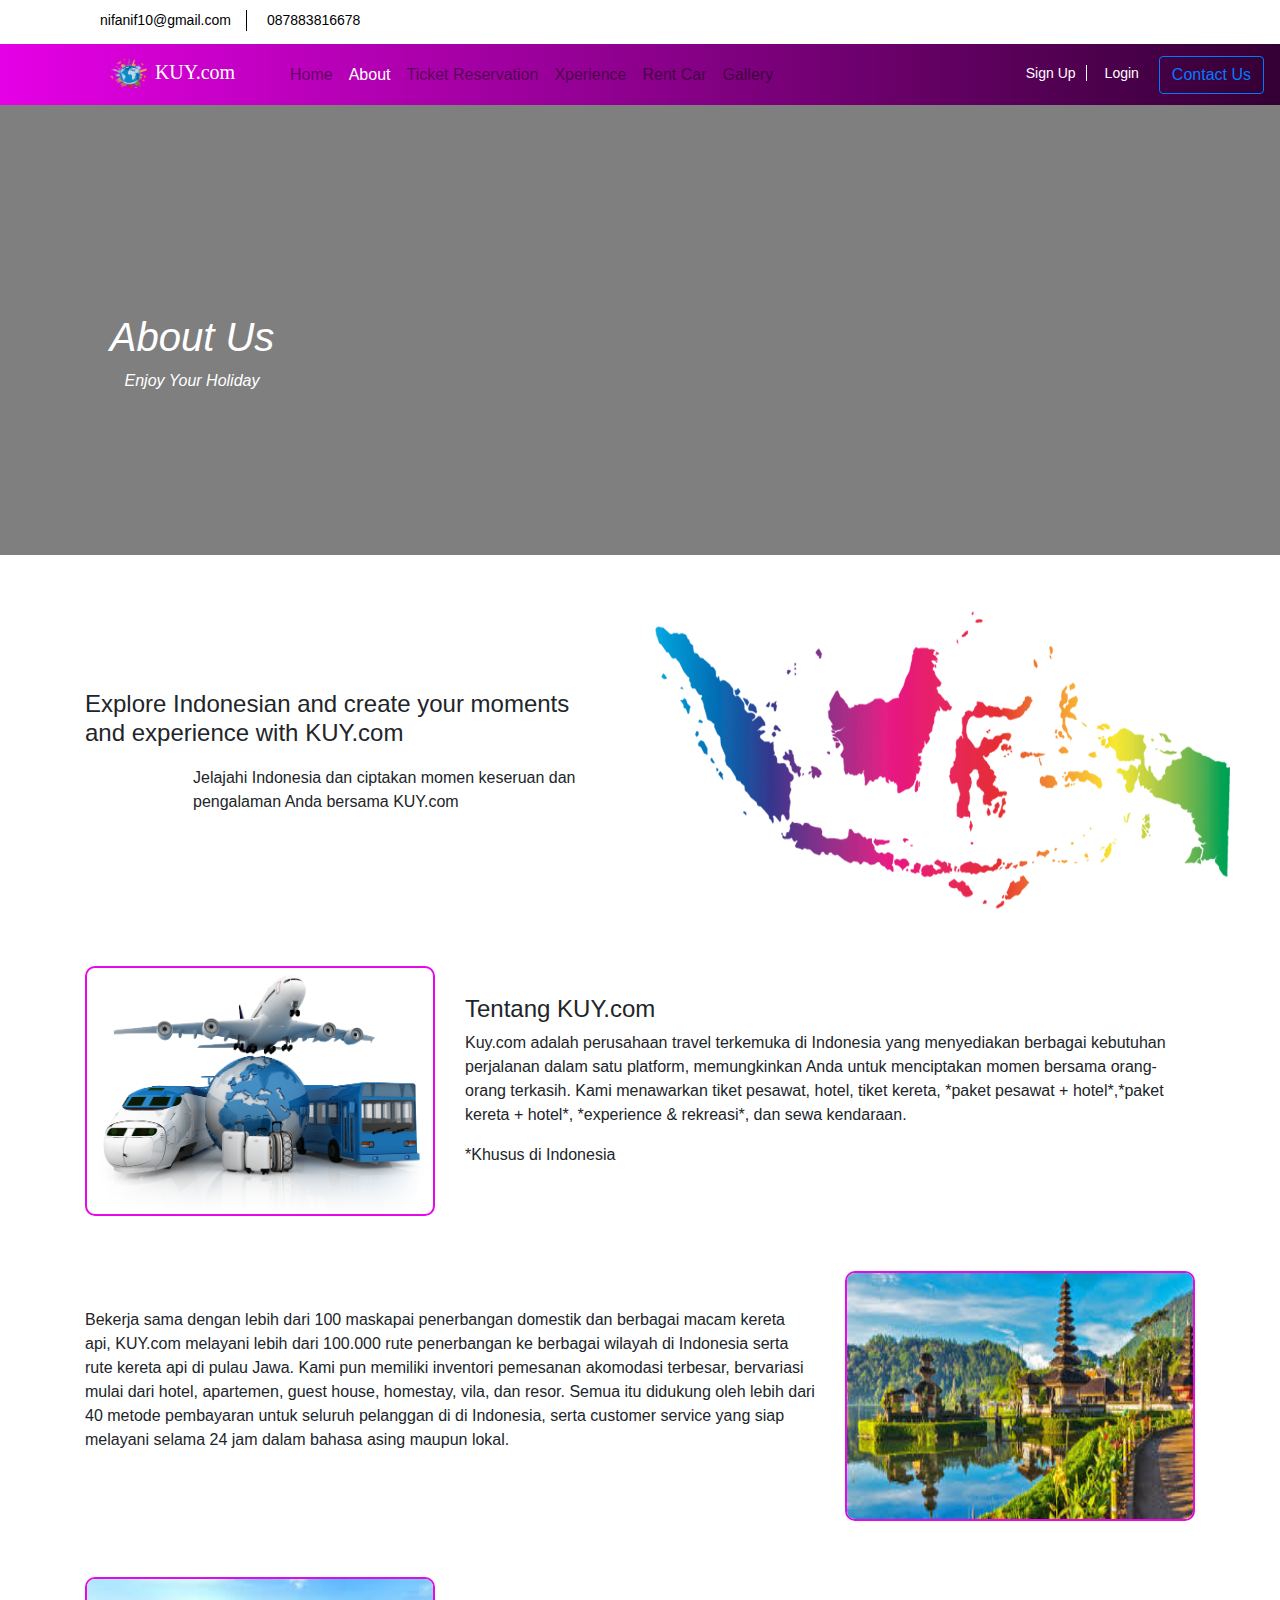
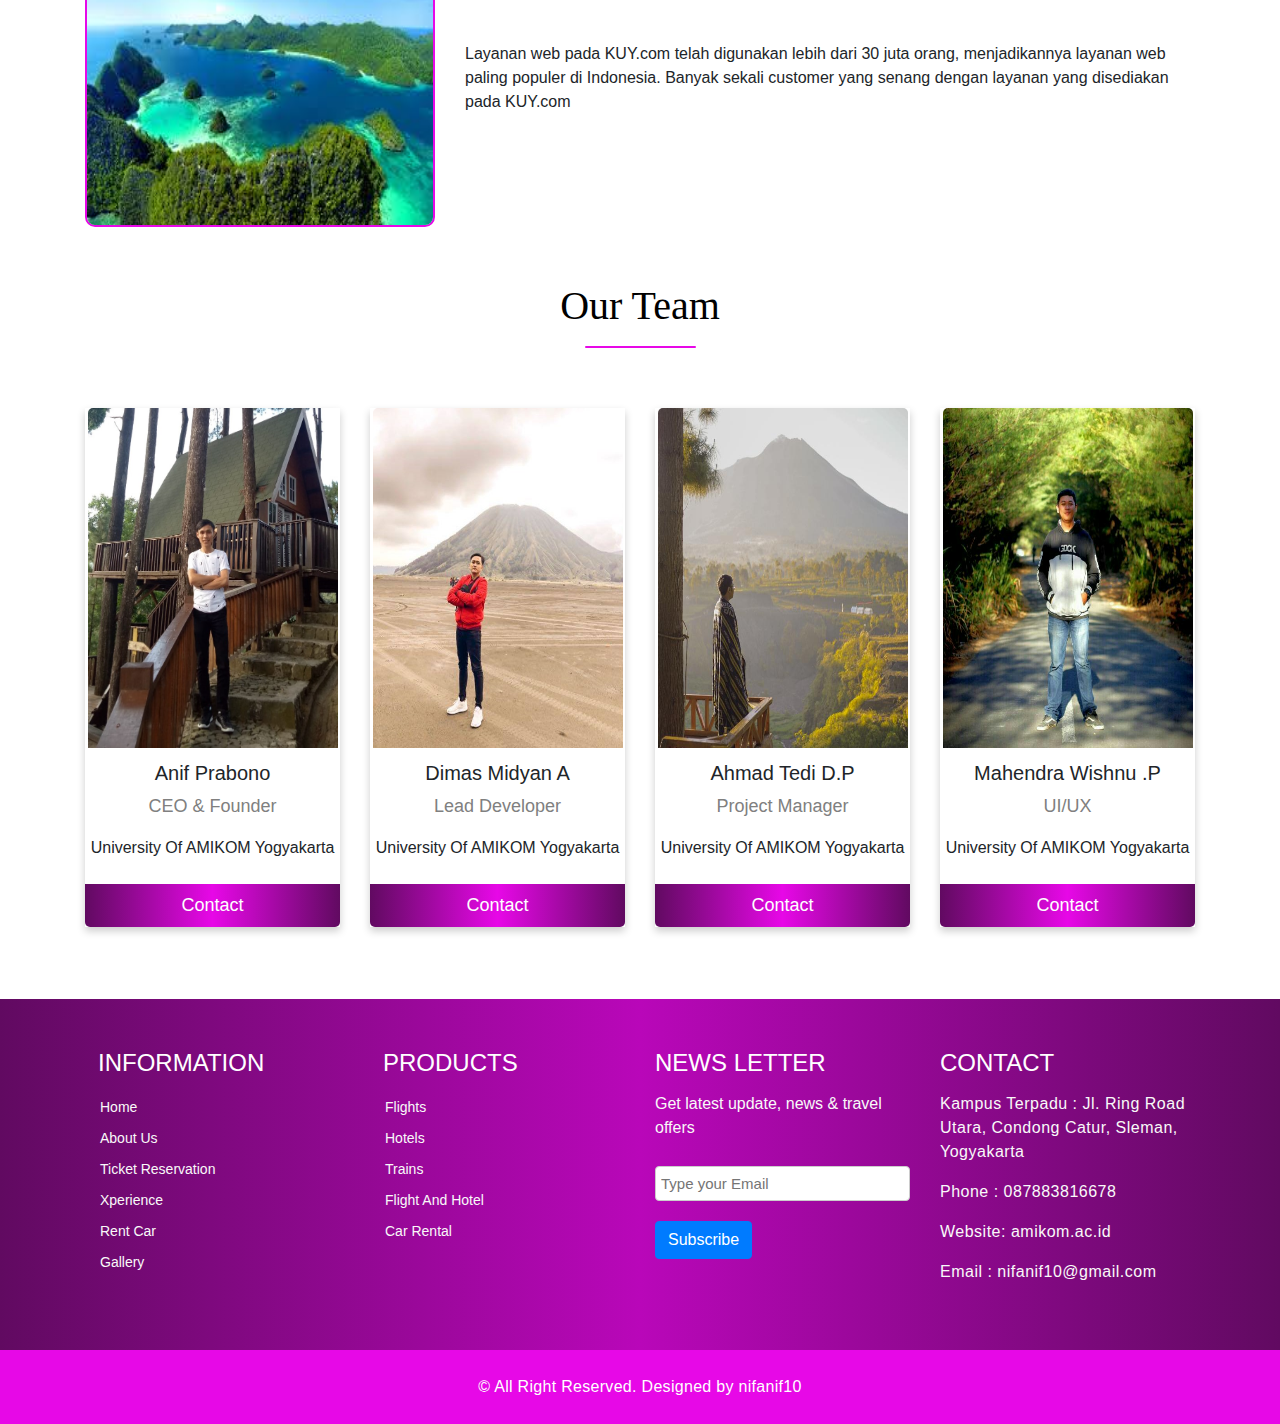
<file: about.html>
<!DOCTYPE html>
<html lang="en">

<head>
    <meta charset="utf-8">
    <meta name="viewport" content="width=device-width, initial-scale=1, shrink-to-fit=no">

    <!-- Bootstrap CSS -->
    <link rel="stylesheet" href="css/bootstrap.css">
    <!-- Animasi slider CSS -->
    <link rel="stylesheet" href="css/animasi.css">
    <!-- My CSS -->
    <link rel="stylesheet" href="css/style.css">
    <!-- Font awesome -->
    <link rel="stylesheet" href="https://use.fontawesome.com/releases/v5.8.2/css/all.css"
        integrity="sha384-oS3vJWv+0UjzBfQzYUhtDYW+Pj2yciDJxpsK1OYPAYjqT085Qq/1cq5FLXAZQ7Ay" crossorigin="anonymous">

    <title>KUY.com</title>

</head>

<body>
    <!-- Start header  -->
    <header id="header">
        <div class="container">
            <div class="row">
                <div class="col-lg-12 col-md-12">
                    <div class="header-area">
                        <div class="row">
                            <div class="col-lg-6 col-md-6 col-sm-6 col-xs-6">
                                <div class="header-top-left">
                                    <div class="top-email">
                                        <i class="fa fa-envelope"></i>
                                        <span>nifanif10@gmail.com</span>
                                    </div>
                                    <div class="top-phone">
                                        <i class="fa fa-phone"></i>
                                        <span>087883816678</span>
                                    </div>
                                </div>
                            </div>
                            <div class="col-lg-6 col-md-6 col-sm-6 col-xs-6">
                                <div class="header-top-right">
                                    <nav>
                                        <ul class="top-social-nav">
                                            <li><a href="https://www.facebook.com/anif.cuwakeps" target="_blank"><span
                                                        class="fab fa-facebook"></span></a></li>
                                            <li><a href="https://www.instagram.com/nifanif/" target="_blank"><span
                                                        class="fab fa-instagram"></span></a></li>
                                            <li><a href="https://twitter.com/AmikomJogja?lang=en" target="_blank"><span
                                                        class="fab fa-twitter"></span></a></li>
                                            <li><a href="https://www.youtube.com/channel/UCl-HaWwpTbJyN-5EfFfor8A/featured?view_as=subscriber"
                                                    target="_blank"><span class="fab fa-youtube"></span></a></li>
                                        </ul>
                                    </nav>
                                </div>
                            </div>
                        </div>
                    </div>
                </div>
            </div>
        </div>
    </header>
    <!-- finish header  -->

    <!-- start navbar -->
    <section>
        <nav class="navbar navbar-expand-lg navbar-light "
            style="background-image: linear-gradient(to right, #e600e6 , #330033); " class="nav-menu">
            <a class="navbar-brand" href="index.html" style=" color:white ; font-family:Segoe Script">
                <img src="img/logo.png" style="margin-left: 75%;" width="40" height="35"
                    class="d-inline-block align-top" alt="kuy.com">
                KUY.com
            </a>
            <button class="navbar-toggler" type="button" data-toggle="collapse" data-target="#navbarSupportedContent"
                aria-controls="navbarSupportedContent" aria-expanded="false" aria-label="Toggle navigation">
                <span class="navbar-toggler-icon"></span>
            </button>
            <div class="collapse navbar-collapse" id="navbarSupportedContent" style="margin-left: 10%;">
                <ul class="navbar-nav mr-auto">
                    <li class="nav-item">
                        <a class="nav-link" href="index.html"> <span class="fas fa-home"></span>
                            Home</a>
                    </li>
                    <li class="nav-item">
                        <a class="nav-link" href="about.html" style="color:white"> <span
                                class="far fa-address-card"></span>
                            About</a>
                    </li>
                    <li class="nav-item">
                        <a class="nav-link" href="ticketreservation.html"> <span class="fas fa-clipboard-list"></span>
                            Ticket
                            Reservation</a>
                    </li>
                    <li class="nav-item">
                        <a class="nav-link" href="xperience.html" id="menu"> <span class="fas fa-box"></span>
                            Xperience</a>
                    </li>
                    <li class="nav-item">
                        <a class="nav-link" href="rentcar.html" id="menu"> <span class="fas fa-car"></span> Rent Car</a>
                    </li>
                    <li class="nav-item">
                        <a class="nav-link" href="gallery.html" id="menu"> <span class="fas fa-book"></span> Gallery</a>
                    </li>
                </ul>
                <div class="login" style="margin-right: 0,5%">
                    <ul class="nav navbar-nav navbar-right" id="menu-login">
                        <li style="padding-top:5px;"><a onclick="document.getElementById('id02').style.display='block' "
                                href="#" style="padding: 10px ; font-size: 14px;"><span class="fas fa-user"
                                    class="glyphicon glyphicon-user"></span>
                                Sign Up</a>
                        </li>

                        <!-- start form sign up -->
                        <div id="id02" class="modalsign">
                            <form class="modal-contentsign animatesign" action="/action_page.php">
                                <div class="imgcontainersign">
                                    <span onclick="document.getElementById('id02').style.display='none'"
                                        class="closesign" title="Close Modal">&times;</span>
                                </div>
                                <div class="containersign">
                                    <label for="uname"><b>Username</b></label>
                                    <input type="text" placeholder="Enter Username" name="uname" required>
                                    <label for="uname"><b>Email</b></label>
                                    <input type="text" placeholder="Enter Email" name="uname" required>
                                    <label for="psw"><b>Password</b></label>
                                    <input type="password" placeholder="Enter Password" name="psw" required>
                                    <label for="psw"><b>Repeat Password</b></label>
                                    <input type="password" placeholder="Enter Password" name="psw" required>
                                    <input type="checkbox" name="remember"> Laki-laki
                                    </label>
                                    <input type="checkbox" name="remember"> Perempuan
                                    </label>
                                    <p style="padding-top:30px;">
                                        <button type="submit">Create</button>
                                        <span class="checkmark"></span>
                                    </p>
                                </div>
                                <div class="containersign" style="background-color:#f1f1f1">
                                    <button type="button" onclick="document.getElementById('id02').style.display='none'"
                                        class="cancelbtnsign">Cancel</button>
                                </div>
                            </form>
                        </div>
                        <script>
                            // Get the modal
                            var modal = document.getElementById('id02');
                            // When the user clicks anywhere outside of the modal, close it
                            window.onclick = function (event) {
                                if (event.target == modal) {
                                    modal.style.display = "none";
                                }
                            }
                        </script>
                        <!-- finish form sign up -->

                        <!-- start form login -->
                        <div id="id01" class="modallogin">
                            <form class="modal-contentlogin animatelogin" action="/action_page.php">
                                <div class="imgcontainerlogin">
                                    <span onclick="document.getElementById('id01').style.display='none'"
                                        class="closelogin" title="Close Modal">&times;</span>
                                    <img src="img/login/user.png" alt="Avatar" class="avatarlogin">
                                </div>
                                <div class="containerlogin">
                                    <label for="uname"><b>Username</b></label>
                                    <input type="text" placeholder="Enter Username" name="uname" required>
                                    <label for="psw"><b>Password</b></label>
                                    <input type="password" placeholder="Enter Password" name="psw" required>
                                    <button type="submit">Login</button>
                                    <label>
                                        <input type="checkbox" checked="checked" name="remember"> Remember me
                                    </label>
                                </div>
                                <div class="containerlogin" style="background-color:#f1f1f1">
                                    <button type="button" onclick="document.getElementById('id01').style.display='none'"
                                        class="cancelbtnlogin">Cancel</button>
                                    <span class="pswlogin">Forgot <a href="#">password?</a></span>
                                </div>
                            </form>
                        </div>
                        <script>
                            // Get the modal
                            var modal = document.getElementById('id01');
                            // When the user clicks anywhere outside of the modal, close it
                            window.onclick = function (event) {
                                if (event.target == modal) {
                                    modal.style.display = "none";
                                }
                            }
                        </script>
                        <!-- finish form login -->

                        <li style="padding-top:5px;"><a onclick="document.getElementById('id01').style.display='block' "
                                href="#"
                                style="font-size: 14px ; padding-right: 20px; border-left: 1px solid rgb(255, 255, 255);"><span
                                    class="fas fa-sign-in-alt" class="glyphicon glyphicon-log-in"
                                    style="padding:5px; margin-left: 8px;"></span>
                                Login</a>
                        </li>
                        <li>
                            <a href="contact.html">
                                <button type="button" class="btn btn-outline-primary">Contact Us</button>
                            </a>
                        </li>
                    </ul>
                </div>
            </div>
        </nav>
    </section>
    <!-- finish navbar -->

    <!-- start section -->

    <div class="hero-image-about">
        <div class="hero-text">
            <i class="carousel-caption d-none d-md-block animated slideInUp">
                <h1 style="font-size:40PX;">About Us</h1>
                <p>Enjoy Your Holiday</p>
                <p class="fas fa-angle-double-down"></p>
            </i>
        </div>
    </div>

    <!-- finish section -->

    <!-- start about -->
    <div class="container">
        <div class="row">
            <div class="col-md-6">
                <h4 id="about1">Explore Indonesian and create your moments and experience with KUY.com</h4>
                <p id="about2">Jelajahi Indonesia dan ciptakan momen keseruan dan pengalaman Anda bersama KUY.com</p>
            </div>
            <div class="col-md-6">
                <img id="imgabouttop" src="img/about/map1.png" width="575" height="355">
            </div>
        </div>
        <div class="row" style="padding-top: 5%;">
            <div class="col-md-4">
                <img id="imgabout1" src="img/about/img3.png" width="350" height="250">
            </div>
            <div class="col-md-8">
                <h4 id="about5">Tentang KUY.com</h4>
                <p>Kuy.com adalah perusahaan travel terkemuka di Indonesia yang menyediakan berbagai kebutuhan
                    perjalanan dalam satu platform, memungkinkan Anda untuk menciptakan momen bersama orang-orang
                    terkasih. Kami menawarkan tiket pesawat, hotel, tiket kereta, *paket pesawat + hotel*,*paket kereta
                    + hotel*, *experience & rekreasi*, dan sewa kendaraan.
                </p>
                <p>*Khusus di Indonesia</p>
            </div>
        </div>
        <div class="row" style="padding-top: 5%; padding-bottom: 5%;">
            <div class="col-md-8">
                <p id="about4">Bekerja sama dengan lebih dari 100 maskapai penerbangan domestik dan berbagai macam
                    kereta api, KUY.com melayani lebih dari 100.000 rute penerbangan ke berbagai wilayah di Indonesia
                    serta rute kereta api di pulau Jawa. Kami pun memiliki inventori pemesanan akomodasi terbesar,
                    bervariasi mulai dari hotel, apartemen, guest house, homestay, vila, dan resor. Semua itu didukung
                    oleh lebih dari 40 metode pembayaran untuk seluruh pelanggan di di Indonesia, serta customer service
                    yang siap melayani selama 24 jam dalam bahasa asing maupun lokal.</p>
            </div>
            <div class="col-md-4">
                <img id="imgabout2" src="img/about/img2.png" width="350" height="250">
            </div>
        </div>
        <div class="row" style="padding-bottom: 5%;">
            <div class="col-md-4">
                <img id="imgabout1" src="img/about/img1.png" width="350" height="250">
            </div>
            <div class="col-md-8">
                <p id="about3">Layanan web pada KUY.com telah digunakan lebih dari 30 juta orang, menjadikannya layanan
                    web paling populer di Indonesia. Banyak sekali customer yang senang dengan layanan yang disediakan
                    pada KUY.com</p>
            </div>
        </div>
    </div>
    <!-- finish about -->

    <!-- start our team -->
    <section class="our-team-section">
        <div class="container">
            <h1 class="display-4 text-center" id="popular">Our Team</h1>
            <hr class="new2">
            <div class="row" style="padding-bottom: 5%; padding-top: 4%;">
                <div class="col-md-3">
                    <div class="our-team">
                        <img src="img/about/aniff.jpg" alt="nama"
                            style="width:250px; height: 340px; border-top-left-radius: 5px; border-top-right-radius: 5px;">
                        <h5 class="title-nama">Anif Prabono</h5>
                        <p class="title-team">CEO & Founder</p>
                        <p>University Of AMIKOM Yogyakarta</p>
                        <div style="margin: 24px 0;">
                            <a class="a-our" href="https://www.instagram.com/nifanif/"><i
                                    class="fab fa-instagram"></i></a>
                            <a class="a-our" href="https://twitter.com/AmikomJogja?lang=en"><i
                                    class="fab fa-twitter"></i></a>
                            <a class="a-our"
                                href="https://www.youtube.com/channel/UCl-HaWwpTbJyN-5EfFfor8A/featured?view_as=subscriber"><i
                                    class="fab fa-youtube"></i></a>
                            <a class="a-our" href="https://www.facebook.com/anif.cuwakeps"><i
                                    class="fab fa-facebook"></i></a>
                        </div>
                        <p><button class="button-our">Contact</button></p>
                    </div>
                </div>
                <div class="col-md-3">
                    <div class="our-team">
                        <img src="img/about/dimas.jpg" alt="nama"
                            style="width:250px; height: 340px; border-top-left-radius: 5px; border-top-right-radius: 5px;">
                        <h5 class="title-nama">Dimas Midyan A</h5>
                        <p class="title-team">Lead Developer</p>
                        <p>University Of AMIKOM Yogyakarta</p>
                        <div style="margin: 24px 0;">
                            <a class="a-our" href="#"><i class="fab fa-instagram"></i></a>
                            <a class="a-our" href="#"><i class="fab fa-twitter"></i></a>
                            <a class="a-our" href="#"><i class="fab fa-youtube"></i></a>
                            <a class="a-our" href="#"><i class="fab fa-facebook"></i></a>
                        </div>
                        <p><button class="button-our">Contact</button></p>
                    </div>
                </div>
                <div class="col-md-3">
                    <div class="our-team">
                        <img src="img/about/tedy.jpeg" alt="nama"
                            style="width:250px; height: 340px; border-top-left-radius: 5px; border-top-right-radius: 5px;">
                        <h5 class="title-nama">Ahmad Tedi D.P</h5>
                        <p class="title-team">Project Manager</p>
                        <p>University Of AMIKOM Yogyakarta</p>
                        <div style="margin: 24px 0;">
                            <a class="a-our" href="#"><i class="fab fa-instagram"></i></a>
                            <a class="a-our" href="#"><i class="fab fa-twitter"></i></a>
                            <a class="a-our" href="#"><i class="fab fa-youtube"></i></a>
                            <a class="a-our" href="#"><i class="fab fa-facebook"></i></a>
                        </div>
                        <p><button class="button-our">Contact</button></p>
                    </div>
                </div>
                <div class="col-md-3">
                    <div class="our-team">
                        <img src="img/about/mahendra.jpeg" alt="nama"
                            style="width:250px; height: 340px; border-top-left-radius: 5px; border-top-right-radius: 5px;">
                        <h5 class="title-nama">Mahendra Wishnu .P</h5>
                        <p class="title-team">UI/UX</p>
                        <p>University Of AMIKOM Yogyakarta</p>
                        <div style="margin: 24px 0;">
                            <a class="a-our" href="#"><i class="fab fa-instagram"></i></a>
                            <a class="a-our" href="#"><i class="fab fa-twitter"></i></a>
                            <a class="a-our" href="#"><i class="fab fa-youtube"></i></a>
                            <a class="a-our" href="#"><i class="fab fa-facebook"></i></a>
                        </div>
                        <p><button class="button-our">Contact</button></p>
                    </div>
                </div>
            </div>
        </div>
    </section>
    <!-- Finish our team -->

    <!-- Start footer -->
    <footer id="footer">
        <!-- start footer top -->
        <div class="footer-top">
            <div class="container">
                <div class="footer-top-area">
                    <div class="row">
                        <div class="col-lg-3 col-md-3 col-sm-3">
                            <div class="footer-widget">
                                <h4 style="margin-left: 13px;">Information</h4>
                                <ul>
                                    <li><a href="#">Home</a></li>
                                    <li><a href="">About Us</a></li>
                                    <li><a href="">Ticket Reservation</a></li>
                                    <li><a href="">Xperience</a></li>
                                    <li><a href="">Rent Car</a></li>
                                    <li><a href="">Gallery</a></li>
                                </ul>
                            </div>
                        </div>
                        <div class="col-lg-3 col-md-3 col-sm-3">
                            <div class="footer-widget">
                                <h4 style="margin-left: 13px;">Products</h4>
                                <ul>
                                    <li><a href="">Flights</a></li>
                                    <li><a href="#">Hotels</a></li>
                                    <li><a href="">Trains</a></li>
                                    <li><a href="">Flight and Hotel</a></li>
                                    <li><a href="">Car Rental</a></li>
                                </ul>
                            </div>
                        </div>
                        <div class="col-lg-3 col-md-3 col-sm-3">
                            <div class="footer-widget">
                                <h4>News letter</h4>
                                <p>Get latest update, news & travel offers</p>
                                <form class="subscribe-form">
                                    <input type="email" placeholder="Type your Email">
                                    <button class="btn btn-primary" type="submit">Subscribe</button>
                                </form>
                            </div>
                        </div>
                        <div class="col-lg-3 col-md-3 col-sm-3">
                            <div class="footer-widget">
                                <h4>Contact</h4>
                                <address>
                                    <p>Kampus Terpadu : Jl. Ring Road Utara, Condong Catur, Sleman, Yogyakarta</p>
                                    <p>Phone : 087883816678</p>
                                    <p>Website: amikom.ac.id</p>
                                    <p>Email : nifanif10@gmail.com</p>
                                </address>
                            </div>
                        </div>
                    </div>
                </div>
            </div>
        </div>
        <!-- end footer top -->
        <!-- start footer bottom -->
        <div class="footer-bottom">
            <div class="container">
                <div class="footer-bottom-area">
                    <p>&copy; All Right Reserved. Designed by <a href="index.html" rel="nofollow">nifanif10</a></p>
                </div>
            </div>
        </div>
        <!-- end footer bottom -->
    </footer>
    <!-- Finish footer -->

    <!-- start btn to top -->
    <button onclick="topFunction()" id="myBtn" title="Go to top">Top</button>

    <script>
        // When the user scrolls down 20px from the top of the document, show the button
        window.onscroll = function () {
            scrollFunction()
        };

        function scrollFunction() {
            if (document.body.scrollTop > 20 || document.documentElement.scrollTop > 20) {
                document.getElementById("myBtn").style.display = "block";
            } else {
                document.getElementById("myBtn").style.display = "none";
            }
        }

        // When the user clicks on the button, scroll to the top of the document
        function topFunction() {
            document.body.scrollTop = 0;
            document.documentElement.scrollTop = 0;
        }
    </script>

    <!-- finish btn to top -->

    <!-- jQuery first, then Popper.js, then Bootstrap JS -->
    <script src="js/jquery.js"></script>
    <script src="js/proper.js"></script>
    <script src="js/bootstrap.min.js"></script>
</body>

</html>
</file>
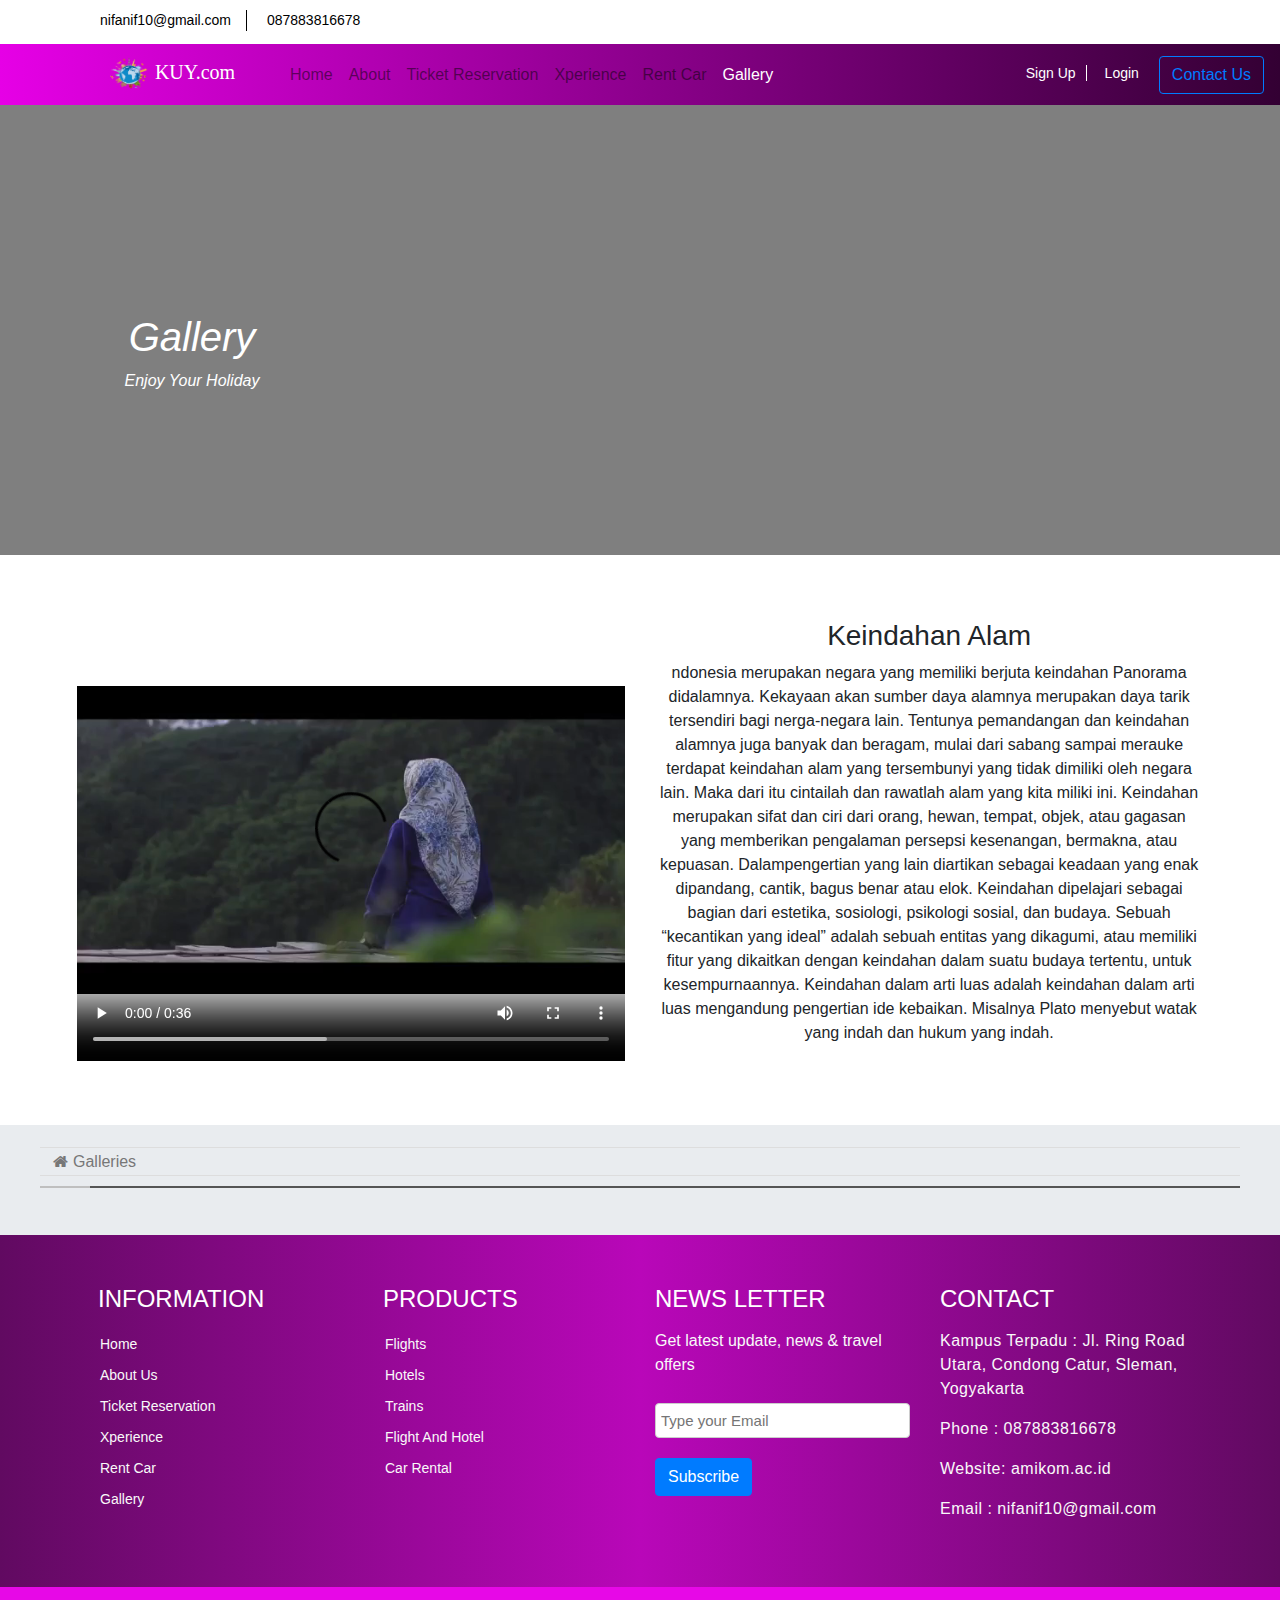
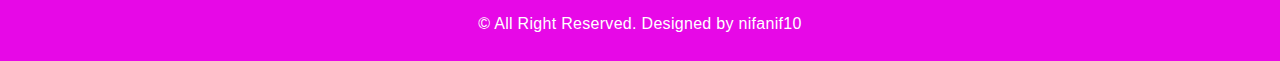
<file: gallery.html>
<!doctype html>
<html lang="en">

<head>
    <meta charset="utf-8">
    <meta name="viewport" content="width=device-width, initial-scale=1, shrink-to-fit=no">

    <!-- Bootstrap CSS -->
    <link rel="stylesheet" href="css/bootstrap.css">
    <!-- Animasi slider CSS -->
    <link rel="stylesheet" href="css/animasi.css">
    <!-- My CSS -->
    <link rel="stylesheet" href="css/style.css">
    <!-- Font awesome -->
    <link rel="stylesheet" href="https://use.fontawesome.com/releases/v5.8.2/css/all.css"
        integrity="sha384-oS3vJWv+0UjzBfQzYUhtDYW+Pj2yciDJxpsK1OYPAYjqT085Qq/1cq5FLXAZQ7Ay" crossorigin="anonymous">


    <!-- start jQuery gallery plugin -->

    <script type="text/javascript" src="jquery plugin gallery/third.party/jquery-1.7.1.min.js"></script>

    <!-- nanoGALLERY - default theme css file -->
    <link href="jquery plugin gallery/css1/nanogallery.css" rel="stylesheet" type="text/css">
    <!-- nanoGALLERY - css file for the theme 'clean' -->
    <link href="jquery plugin gallery/css1/themes/clean/nanogallery_clean.css" rel="stylesheet" type="text/css">
    <!-- nanoGALLERY - css file for the theme 'light' -->
    <link href="jquery plugin gallery/css1/themes/light/nanogallery_light.css" rel="stylesheet" type="text/css">

    <!-- nanoGALLERY javascript -->

    <script type="text/javascript" src="jquery plugin gallery/jquery.nanogallery.js"></script>

    <!-- #################################################################################################################### -->
    <!-- nanoGALLERY DEMO PANEL javascript - NOT NEEDED TO USE THE PLUGIN                                                     -->
    <script type="text/javascript" src="jquery plugin gallery/jquery.nanogallerydemo.js"></script>
    <!-- #################################################################################################################### -->


 
    <script>
        $(document).ready(function () {
            jQuery("#nanoGallery4").nanoGallery({
                userID: '34858669@N00',
                kind: 'flickr',
                thumbnailWidth: 'auto',
                thumbnailHeight: 160, //110,
                viewerDisplayLogo: true,
                locationHash: false,
                thumbnailHoverEffect: [{
                    'name': 'labelSlideUp',
                    'duration': 300
                }],
                thumbnailLabel: {
                    display: true,
                    position: 'overImageOnBottom',
                    descriptionMaxLength: 50
                },
                thumbnailLazyLoad: true,
                theme: 'clean',
                colorScheme: 'light',
                locationHash: false,
                level1: {
                    thumbnailWidth: 200,
                    thumbnailHeight: 120
                }
            });


            // ##################################################################################################################
            // ##### Multi-level navigation (API method) #####
            // ##################################################################################################################
            var contentGalleryMLN = [{
                    src: 'image_01.jpg', // image url
                    srct: 'image_01ts.jpg', // thumbnail url
                    title: 'image 01', // thumbnail title
                    ID: 2
                },
                {
                    src: 'image_02.jpg',
                    srct: 'image_02ts.jpg',
                    title: 'image 02',
                    ID: 3
                },
                {
                    src: 'image_03.jpg',
                    srct: 'image_03ts.jpg',
                    title: 'album 1',
                    ID: 103,
                    kind: 'album'
                },
                {
                    src: 'image_03.jpg',
                    srct: 'image_03ts.jpg',
                    title: 'album 2',
                    ID: 104,
                    kind: 'album'
                },
                {
                    src: 'image_03.jpg',
                    srct: 'image_03ts.jpg',
                    title: 'album 3',
                    ID: 105,
                    albumID: 103,
                    kind: 'album'
                },
                {
                    src: 'image_02.jpg',
                    srct: 'image_02ts.jpg',
                    title: 'image 03',
                    ID: 4
                },
                {
                    src: 'image_02.jpg',
                    srct: 'image_02ts.jpg',
                    title: 'image 04',
                    ID: 5
                },
                {
                    src: 'image_02.jpg',
                    srct: 'image_02ts.jpg',
                    title: 'image 05',
                    ID: 6
                },
                {
                    src: 'image_02.jpg',
                    srct: 'image_02ts.jpg',
                    title: 'image 06',
                    ID: 7
                },
                {
                    src: 'image_02.jpg',
                    srct: 'image_02ts.jpg',
                    title: 'image 07',
                    ID: 8
                },
                {
                    src: 'image_02.jpg',
                    srct: 'image_02ts.jpg',
                    title: 'image 08',
                    ID: 9
                },
                {
                    src: 'image_02.jpg',
                    srct: 'image_02ts.jpg',
                    title: 'image 09',
                    ID: 10
                },
                {
                    src: 'image_02.jpg',
                    srct: 'image_02ts.jpg',
                    title: 'image 10',
                    ID: 11
                },
                {
                    src: 'image_02.jpg',
                    srct: 'image_02ts.jpg',
                    title: 'image 10',
                    ID: 12
                },
                {
                    src: 'image_02.jpg',
                    srct: 'image_02ts.jpg',
                    title: 'image 11',
                    ID: 13
                },
                {
                    src: 'image_02.jpg',
                    srct: 'image_02ts.jpg',
                    title: 'image 12',
                    ID: 14
                },
                {
                    src: 'image_02.jpg',
                    srct: 'image_02ts.jpg',
                    title: 'image 13',
                    ID: 15
                },
                {
                    src: 'image_02.jpg',
                    srct: 'image_02ts.jpg',
                    title: 'image 14',
                    ID: 16
                },
                {
                    src: 'image_02.jpg',
                    srct: 'image_02ts.jpg',
                    title: 'image 15',
                    ID: 17
                },
                {
                    src: 'image_02.jpg',
                    srct: 'image_02ts.jpg',
                    title: 'image 16',
                    ID: 18
                },
                {
                    src: 'image_02.jpg',
                    srct: 'image_02ts.jpg',
                    title: 'image 17',
                    ID: 19
                },
                {
                    src: 'image_02.jpg',
                    srct: 'image_02ts.jpg',
                    title: 'image 18',
                    ID: 20
                },
                {
                    src: 'image_02.jpg',
                    srct: 'image_02ts.jpg',
                    title: 'image 19',
                    ID: 21
                },
                {
                    src: 'image_02.jpg',
                    srct: 'image_02ts.jpg',
                    title: 'image 20',
                    ID: 22
                },
                {
                    src: 'image_03.jpg',
                    srct: 'image_03ts.jpg',
                    title: 'image 1a',
                    ID: 23,
                    albumID: 103
                },
                {
                    src: 'image_03.jpg',
                    srct: 'image_03ts.jpg',
                    title: 'image 1b',
                    ID: 24,
                    albumID: 103
                },
                {
                    src: 'image_03.jpg',
                    srct: 'image_03ts.jpg',
                    title: 'image 1c',
                    ID: 25,
                    albumID: 103
                },
                {
                    src: 'image_03.jpg',
                    srct: 'image_03ts.jpg',
                    title: 'image 1d',
                    ID: 26,
                    albumID: 103
                },
                {
                    src: 'image_03.jpg',
                    srct: 'image_03ts.jpg',
                    title: 'image 1e',
                    ID: 27,
                    albumID: 103
                },
                {
                    src: 'image_03.jpg',
                    srct: 'image_03ts.jpg',
                    title: 'image 1f',
                    ID: 28,
                    albumID: 103
                },
                {
                    src: 'image_03.jpg',
                    srct: 'image_03ts.jpg',
                    title: 'image 2a',
                    ID: 29,
                    albumID: 104
                },
                {
                    src: 'image_03.jpg',
                    srct: 'image_03ts.jpg',
                    title: 'image 2b',
                    ID: 30,
                    albumID: 104
                },
                {
                    src: 'image_03.jpg',
                    srct: 'image_03ts.jpg',
                    title: 'image 2c',
                    ID: 31,
                    albumID: 104
                },
                {
                    src: 'image_03.jpg',
                    srct: 'image_03ts.jpg',
                    title: 'image 2d',
                    ID: 32,
                    albumID: 104
                },
                {
                    src: 'image_03.jpg',
                    srct: 'image_03ts.jpg',
                    title: 'image 2e',
                    ID: 33,
                    albumID: 104
                },
                {
                    src: 'image_03.jpg',
                    srct: 'image_03ts.jpg',
                    title: 'image 2f',
                    ID: 34,
                    albumID: 104
                },
                {
                    src: 'image_03.jpg',
                    srct: 'image_03ts.jpg',
                    title: 'image 2g',
                    ID: 35,
                    albumID: 104
                },
                {
                    src: 'image_03.jpg',
                    srct: 'image_03ts.jpg',
                    title: 'image 2h',
                    ID: 36,
                    albumID: 104
                },
                {
                    src: 'image_03.jpg',
                    srct: 'image_03ts.jpg',
                    title: 'image 2i',
                    ID: 37,
                    albumID: 104
                },
                {
                    src: 'image_03.jpg',
                    srct: 'image_03ts.jpg',
                    title: 'image 2j',
                    ID: 38,
                    albumID: 104
                },
                {
                    src: 'image_03.jpg',
                    srct: 'image_03ts.jpg',
                    title: 'image 2k',
                    ID: 39,
                    albumID: 104
                },
                {
                    src: 'image_03.jpg',
                    srct: 'image_03ts.jpg',
                    title: 'image 2l',
                    ID: 40,
                    albumID: 104
                },
                {
                    src: 'image_03.jpg',
                    srct: 'image_03ts.jpg',
                    title: 'image 2m',
                    ID: 41,
                    albumID: 104
                },
                {
                    src: 'image_03.jpg',
                    srct: 'image_03ts.jpg',
                    title: 'image 2n',
                    ID: 42,
                    albumID: 104
                },
                {
                    src: 'image_03.jpg',
                    srct: 'image_03ts.jpg',
                    title: 'image 2o',
                    ID: 43,
                    albumID: 104
                },
                {
                    src: 'image_03.jpg',
                    srct: 'image_03ts.jpg',
                    title: 'image 2n',
                    ID: 44,
                    albumID: 105
                },
                {
                    src: 'image_03.jpg',
                    srct: 'image_03ts.jpg',
                    title: 'image 2n',
                    ID: 45,
                    albumID: 105
                },
                {
                    src: 'image_03.jpg',
                    srct: 'image_03ts.jpg',
                    title: 'image 2o',
                    ID: 46,
                    albumID: 105
                }
            ];

            jQuery("#nanoGalleryMLN").nanoGallery({
                thumbnailWidth: 120,
                thumbnailHeight: 120,
                items: contentGalleryMLN,
                //paginationMaxItemsPerPage:3,
                paginationMaxLinesPerPage: 1,
                //        paginationDots : true,
                paginationVisiblePages: 10,
                thumbnailHoverEffect: 'imageInvisible,imageScale150',
                viewerDisplayLogo: true,
                useTags: false,
                locationHash: false,
                breadcrumbAutoHideTopLevel: true,
                maxItemsPerLine: 5,
                locationHash: false,
                itemsBaseURL: 'demonstration/'
            });

            jQuery('#btnPaginationCount').on('click', function () {
                alert(jQuery('#nanoGalleryMLN').nanoGallery('paginationCountPages'));
            });
            jQuery('#btnPaginationNext').on('click', function () {
                jQuery('#nanoGalleryMLN').nanoGallery('paginationNextPage');
            });
            jQuery('#btnPaginationPrevious').on('click', function () {
                jQuery('#nanoGalleryMLN').nanoGallery('paginationPreviousPage');
            });
            jQuery('#btnPaginationGoto').on('click', function () {
                jQuery('#nanoGalleryMLN').nanoGallery('paginationGotoPage', 2);
            });

            // ##################################################################################################################
            // ##### DEMO PANEL #####
            // ##################################################################################################################
            jQuery("#nanoGalleryAnimation1").nanoGalleryDemo({
                thumbnailWidth: 120,
                thumbnailHeight: 120,
                itemsBaseURL: 'demonstration',
                viewerDisplayLogo: true
            });
        });
    </script>

    <!-- finish jQuery gallery plugin -->
    



    <title>KUY.com</title>


</head>

<body>

    <!-- Start header  -->
    <header id="header">
        <div class="container">
            <div class="row">
                <div class="col-lg-12 col-md-12">
                    <div class="header-area">
                        <div class="row">
                            <div class="col-lg-6 col-md-6 col-sm-6 col-xs-6">
                                <div class="header-top-left">
                                    <div class="top-email">
                                        <i class="fa fa-envelope"></i>
                                        <span>nifanif10@gmail.com</span>
                                    </div>
                                    <div class="top-phone">
                                        <i class="fa fa-phone"></i>
                                        <span>087883816678</span>
                                    </div>
                                </div>
                            </div>
                            <div class="col-lg-6 col-md-6 col-sm-6 col-xs-6">
                                <div class="header-top-right">
                                    <nav>
                                        <ul class="top-social-nav">
                                            <li><a href="https://www.w3schools.com" target="_blank"><span
                                                        class="fab fa-facebook"></span></a></li>
                                            <li><a href="https://www.instagram.com/nifanif/" target="_blank"><span
                                                        class="fab fa-instagram"></span></a></li>
                                            <li><a href="https://twitter.com/AmikomJogja?lang=en" target="_blank"><span
                                                        class="fab fa-twitter"></span></a></li>
                                            <li><a href="https://www.youtube.com/channel/UCl-HaWwpTbJyN-5EfFfor8A/featured?view_as=subscriber"
                                                    target="_blank"><span class="fab fa-youtube"></span></a></li>
                                        </ul>
                                    </nav>
                                </div>
                            </div>
                        </div>
                    </div>
                </div>
            </div>
        </div>
    </header>
    <!-- finish header  -->
    <!-- start navbar -->
    <section>
        <nav class="navbar navbar-expand-lg navbar-light "
            style="background-image: linear-gradient(to right, #e600e6 , #330033); " class="nav-menu">
            <a class="navbar-brand" href="index.html" style=" color:white ; font-family:Segoe Script">
                <img src="img/logo.png" style="margin-left: 75%;" width="40" height="35"
                    class="d-inline-block align-top" alt="kuy.com">
                KUY.com
            </a>
            <button class="navbar-toggler" type="button" data-toggle="collapse" data-target="#navbarSupportedContent"
                aria-controls="navbarSupportedContent" aria-expanded="false" aria-label="Toggle navigation">
                <span class="navbar-toggler-icon"></span>
            </button>
            <div class="collapse navbar-collapse" id="navbarSupportedContent" style="margin-left: 10%;">
                <ul class="navbar-nav mr-auto">
                    <li class="nav-item">
                        <a class="nav-link" href="index.html"> <span class="fas fa-home"></span>
                            Home</a>
                    </li>
                    <li class="nav-item">
                        <a class="nav-link" href="about.html"> <span class="far fa-address-card"></span>
                            About</a>
                    </li>
                    <li class="nav-item">
                        <a class="nav-link" href="ticketreservation.html"> <span class="fas fa-clipboard-list"></span>
                            Ticket
                            Reservation</a>
                    </li>
                    <li class="nav-item">
                        <a class="nav-link" href="xperience.html" id="menu"> <span class="fas fa-box"></span>
                            Xperience</a>
                    </li>
                    <li class="nav-item">
                        <a class="nav-link" href="rentcar.html" id="menu"> <span class="fas fa-car"></span> Rent Car</a>
                    </li>
                    <li class="nav-item">
                        <a class="nav-link" href="gallery.html" id="menu" style="color:white"> <span
                                class="fas fa-book"></span> Gallery</a>
                    </li>
                </ul>
                <div class="login" style="margin-right: 0,5%">
                    <ul class="nav navbar-nav navbar-right" id="menu-login">
                        <li style="padding-top:5px;"><a onclick="document.getElementById('id02').style.display='block' "href="#" style="padding: 10px ; font-size: 14px;"><span
                                    class="fas fa-user" class="glyphicon glyphicon-user"></span>
                                Sign Up</a>
                        </li>

 <!-- start form sign up -->
                        <div id="id02" class="modalsign">
                            <form class="modal-contentsign animatesign" action="/action_page.php">
                                <div class="imgcontainersign">
                                    <span onclick="document.getElementById('id02').style.display='none'"
                                        class="closesign" title="Close Modal">&times;</span>
                                </div>
                                <div class="containersign">
                                    <label for="uname"><b>Username</b></label>
                                    <input type="text" placeholder="Enter Username" name="uname" required>
                                    <label for="uname"><b>Email</b></label>
                                    <input type="text" placeholder="Enter Email" name="uname" required>
                                    <label for="psw"><b>Password</b></label>
                                    <input type="password" placeholder="Enter Password" name="psw" required>
                                    <label for="psw"><b>Repeat Password</b></label>
                                    <input type="password" placeholder="Enter Password" name="psw" required>
                                    <input type="checkbox" name="remember"> Laki-laki
                                    </label>
                                    <input type="checkbox" name="remember"> Perempuan
                                    </label>
                                    <p style="padding-top:30px;">
                                        <button type="submit">Create</button>
                                        <span class="checkmark"></span>
                                    </p>
                                </div>
                                <div class="containersign" style="background-color:#f1f1f1">
                                    <button type="button" onclick="document.getElementById('id02').style.display='none'"
                                        class="cancelbtnsign">Cancel</button>
                                </div>
                            </form>
                        </div>
                        <script>
                            // Get the modal
                            var modal = document.getElementById('id02');
                            // When the user clicks anywhere outside of the modal, close it
                            window.onclick = function (event) {
                                if (event.target == modal) {
                                    modal.style.display = "none";
                                }
                            }
                        </script>
                        <!-- finish form sign up -->

                        <li style="padding-top:5px;"><a onclick="document.getElementById('id01').style.display='block' "href="#"
                                style="font-size: 14px ; padding-right: 20px; border-left: 1px solid rgb(255, 255, 255);"><span
                                    class="fas fa-sign-in-alt" class="glyphicon glyphicon-log-in"
                                    style="padding:5px; margin-left: 8px;"></span>
                                Login</a>
                        </li>


                        <!-- start form login -->
                        <div id="id01" class="modallogin">
                            <form class="modal-contentlogin animatelogin" action="/action_page.php">
                                <div class="imgcontainerlogin">
                                    <span onclick="document.getElementById('id01').style.display='none'"
                                        class="closelogin" title="Close Modal">&times;</span>
                                    <img src="img/login/user.png" alt="Avatar" class="avatarlogin">
                                </div>
                                <div class="containerlogin">
                                    <label for="uname"><b>Username</b></label>
                                    <input type="text" placeholder="Enter Username" name="uname" required>
                                    <label for="psw"><b>Password</b></label>
                                    <input type="password" placeholder="Enter Password" name="psw" required>
                                    <button type="submit">Login</button>
                                    <label>
                                        <input type="checkbox" checked="checked" name="remember"> Remember me
                                    </label>
                                </div>
                                <div class="containerlogin" style="background-color:#f1f1f1">
                                    <button type="button" onclick="document.getElementById('id01').style.display='none'"
                                        class="cancelbtnlogin">Cancel</button>
                                    <span class="pswlogin">Forgot <a href="#">password?</a></span>
                                </div>
                            </form>
                        </div>
                        <script>
                            // Get the modal
                            var modal = document.getElementById('id01');
                            // When the user clicks anywhere outside of the modal, close it
                            window.onclick = function (event) {
                                if (event.target == modal) {
                                    modal.style.display = "none";
                                }
                            }
                        </script>
                        <!-- finish form login -->


                        <li>
                            <a href="contact.html">
                                <button type="button" class="btn btn-outline-primary">Contact Us</button>
                            </a>
                        </li>
                    </ul>
                </div>
            </div>
        </nav>
    </section>
    <!-- finish navbar -->


    <!-- start section -->

    <div class="hero-image-gallery">
        <div class="hero-text">
            <i class="carousel-caption d-none d-md-block animated slideInUp">
                <h1 style="font-size:40PX;">Gallery</h1>
                <p>Enjoy Your Holiday</p>
                <p class="fas fa-angle-double-down"></p>
            </i>
        </div>
    </div>

    <!-- finish section -->

    <!-- start video gallery -->
    <div class="container-gallery">
        <div class="row">
            <div class="col-md-6">
                <video loop width="100%" height="100%" controls id="myvideo" style="border:0px solid #e708e7;">
                    <source src="video/girl.mp4" type="video/mp4">
                </video>
            </div>
            <div class="col-md-6">
                <h3>Keindahan Alam</h3>
                <p>ndonesia merupakan negara yang memiliki berjuta keindahan Panorama didalamnya. Kekayaan akan sumber daya alamnya merupakan daya tarik tersendiri bagi nerga-negara lain. Tentunya pemandangan dan keindahan alamnya juga banyak dan beragam, mulai dari sabang sampai merauke terdapat keindahan alam yang tersembunyi yang tidak dimiliki oleh negara lain. Maka dari itu cintailah dan rawatlah alam yang kita miliki ini. 
Keindahan merupakan sifat dan ciri dari orang, hewan, tempat, objek, atau gagasan yang memberikan pengalaman persepsi kesenangan, bermakna, atau kepuasan. Dalampengertian yang lain diartikan sebagai keadaan yang enak dipandang, cantik, bagus benar atau elok. Keindahan dipelajari sebagai bagian dari estetika, sosiologi, psikologi sosial, dan budaya. Sebuah “kecantikan yang ideal” adalah sebuah entitas yang dikagumi, atau memiliki fitur yang dikaitkan dengan keindahan dalam suatu budaya tertentu, untuk kesempurnaannya.
Keindahan dalam arti luas adalah keindahan dalam arti luas mengandung pengertian ide kebaikan. Misalnya Plato menyebut watak yang indah dan hukum yang indah.</p>
            </div>
        </div>
    </div>

    <script>
        var elem = document.getElementById("myvideo");

        function openFullscreen() {
            if (elem.requestFullscreen) {
                elem.requestFullscreen();
            } else if (elem.mozRequestFullScreen) {
                /* Firefox */
                elem.mozRequestFullScreen();
            } else if (elem.webkitRequestFullscreen) {
                /* Chrome, Safari & Opera */
                elem.webkitRequestFullscreen();
            } else if (elem.msRequestFullscreen) {
                /* IE/Edge */
                elem.msRequestFullscreen();
            }
        }
    </script>

    <!-- finish video gallery -->

    <!-- start gallery plugin jquery-->
    <div class="row" style="background: #e9ecef; padding-top: 1%; padding-bottom: 2%;">
        <div class="col-md-12">
            <div style="margin:auto;max-width:1200px; ">
                <div id="nanoGallery4"></div>
            </div>
        </div>
    </div>

    <!-- finish gallery plugin jquery-->


    <!-- Start footer -->
    <footer id="footer">
        <!-- start footer top -->
        <div class="footer-top">
            <div class="container">
                <div class="footer-top-area">
                    <div class="row">
                        <div class="col-lg-3 col-md-3 col-sm-3">
                            <div class="footer-widget">
                                <h4 style="margin-left: 13px;">Information</h4>
                                <ul>
                                    <li><a href="#">Home</a></li>
                                    <li><a href="">About Us</a></li>
                                    <li><a href="">Ticket Reservation</a></li>
                                    <li><a href="">Xperience</a></li>
                                    <li><a href="">Rent Car</a></li>
                                    <li><a href="">Gallery</a></li>
                                </ul>
                            </div>
                        </div>
                        <div class="col-lg-3 col-md-3 col-sm-3">
                            <div class="footer-widget">
                                <h4 style="margin-left: 13px;">Products</h4>
                                <ul>
                                    <li><a href="">Flights</a></li>
                                    <li><a href="#">Hotels</a></li>
                                    <li><a href="">Trains</a></li>
                                    <li><a href="">Flight and Hotel</a></li>
                                    <li><a href="">Car Rental</a></li>
                                </ul>
                            </div>
                        </div>
                        <div class="col-lg-3 col-md-3 col-sm-3">
                            <div class="footer-widget">
                                <h4>News letter</h4>
                                <p>Get latest update, news & travel offers</p>
                                <form class="subscribe-form">
                                    <input type="email" placeholder="Type your Email">
                                    <button class="btn btn-primary" type="submit">Subscribe</button>
                                </form>
                            </div>
                        </div>
                        <div class="col-lg-3 col-md-3 col-sm-3">
                            <div class="footer-widget">
                                <h4>Contact</h4>
                                <address>
                                    <p>Kampus Terpadu : Jl. Ring Road Utara, Condong Catur, Sleman, Yogyakarta</p>
                                    <p>Phone : 087883816678</p>
                                    <p>Website: amikom.ac.id</p>
                                    <p>Email : nifanif10@gmail.com</p>
                                </address>
                            </div>
                        </div>
                    </div>
                </div>
            </div>
        </div>
        <!-- end footer top -->
        <!-- start footer bottom -->
        <div class="footer-bottom">
            <div class="container">
                <div class="footer-bottom-area">
                    <p>&copy; All Right Reserved. Designed by <a href="index.html" rel="nofollow">nifanif10</a></p>
                </div>
            </div>
        </div>
        <!-- end footer bottom -->
    </footer>
    <!-- End footer -->

    <!-- start btn to top -->
    <button onclick="topFunction()" id="myBtn" title="Go to top">Top</button>

    <script>
        // When the user scrolls down 20px from the top of the document, show the button
        window.onscroll = function () {
            scrollFunction()
        };

        function scrollFunction() {
            if (document.body.scrollTop > 20 || document.documentElement.scrollTop > 20) {
                document.getElementById("myBtn").style.display = "block";
            } else {
                document.getElementById("myBtn").style.display = "none";
            }
        }

        // When the user clicks on the button, scroll to the top of the document
        function topFunction() {
            document.body.scrollTop = 0;
            document.documentElement.scrollTop = 0;
        }
    </script>

    <!-- finish btn to top -->

    <!-- jQuery first, then Popper.js, then Bootstrap JS -->

    <script src="js/proper.js"></script>
    <script src="js/bootstrap.min.js"></script>
</body>

</html>
</file>
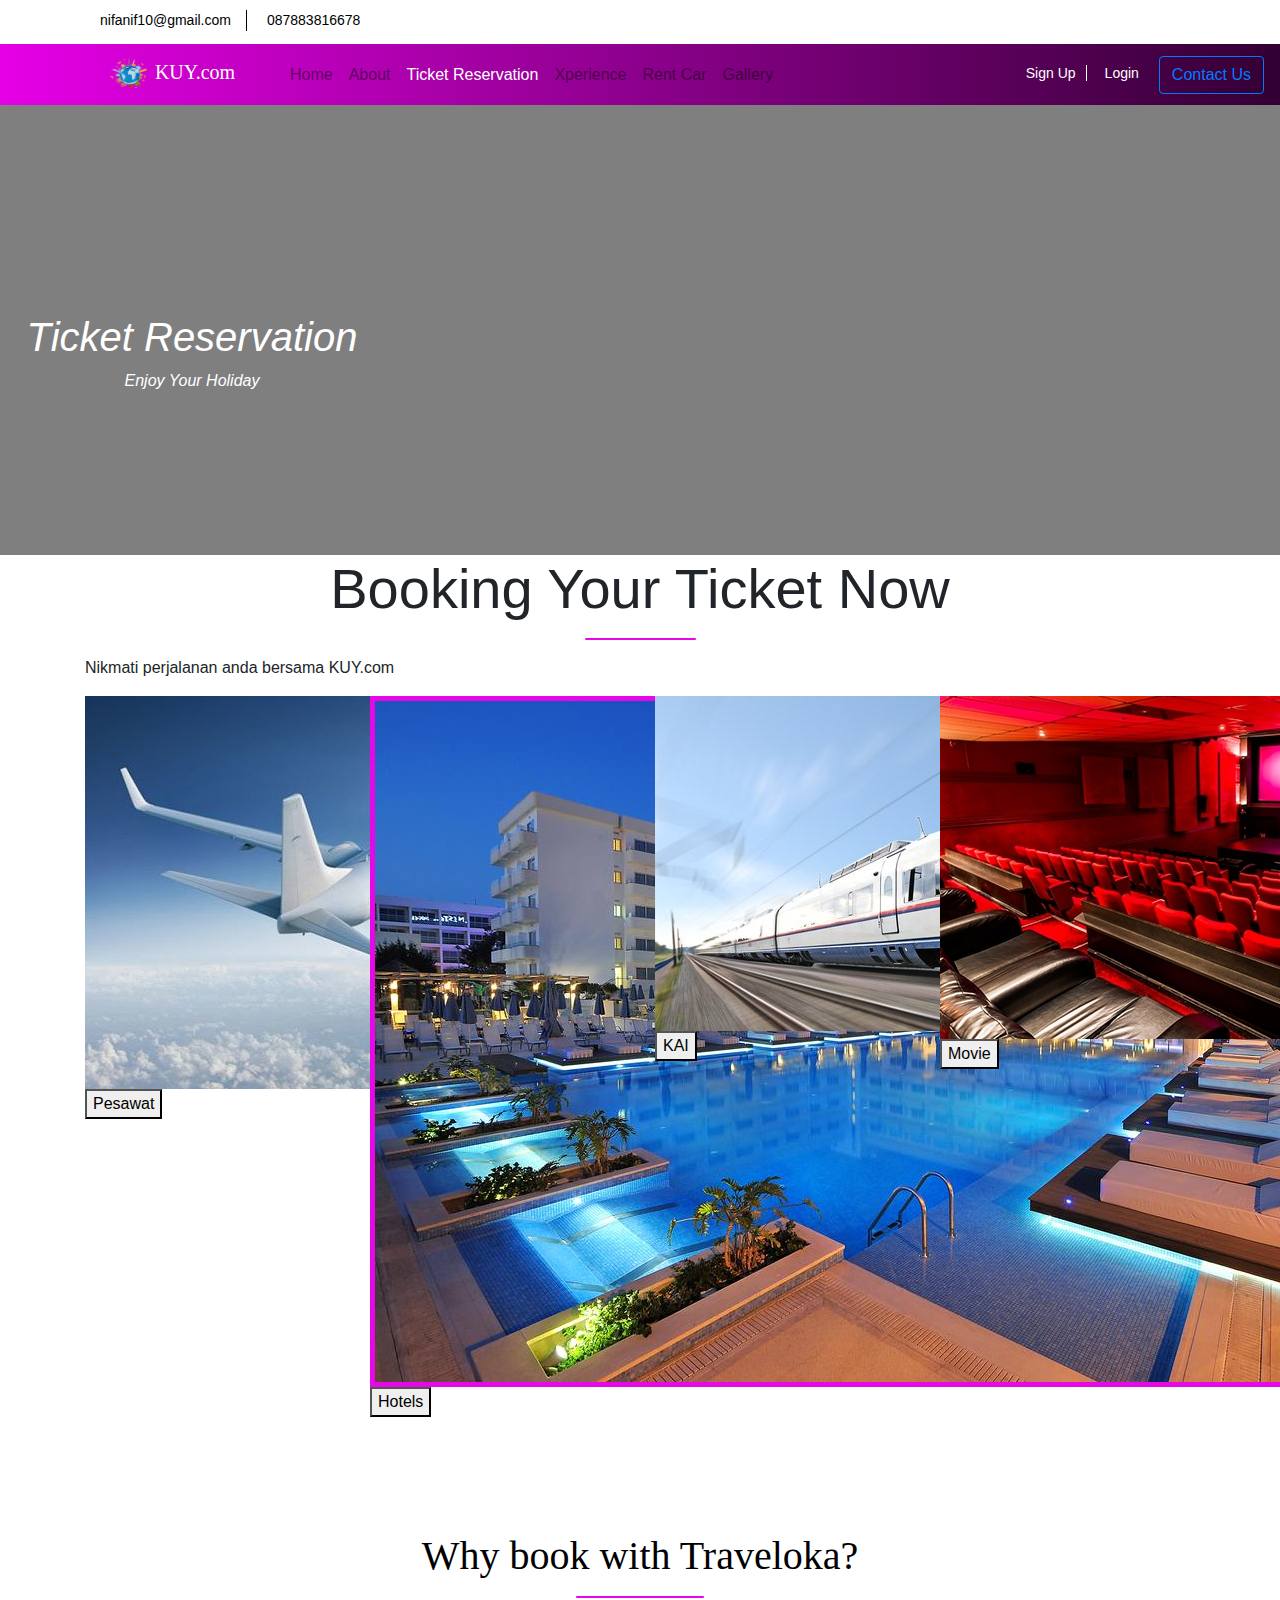
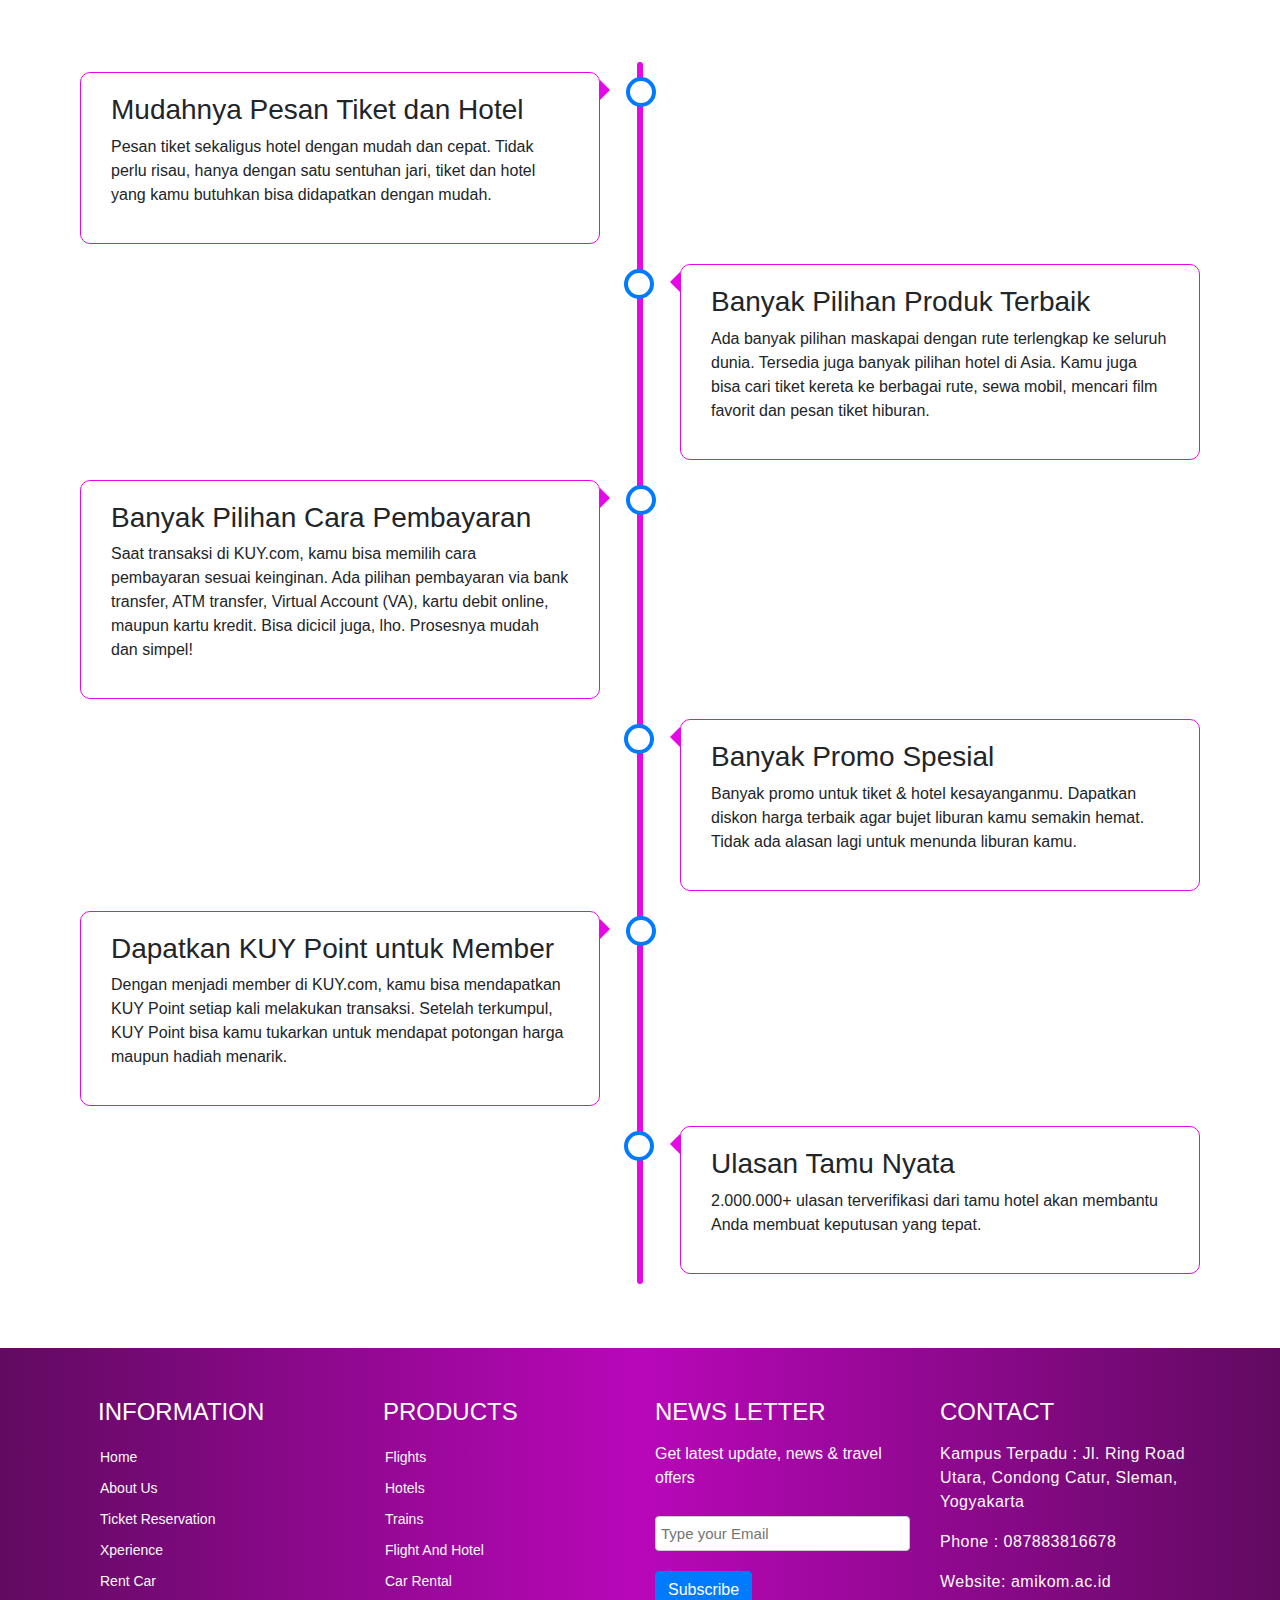
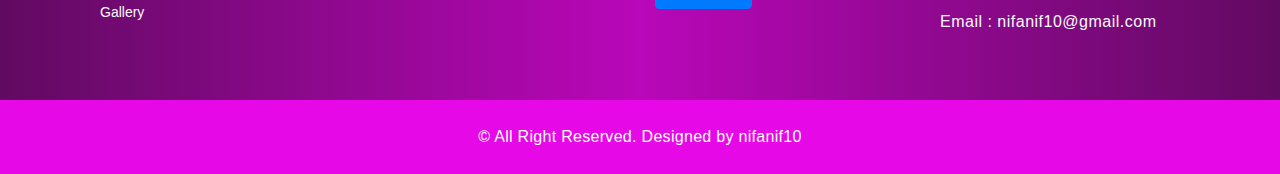
<file: hotels.html>
<!doctype html>
<html lang="en">

<head>
    <meta charset="utf-8">
    <meta name="viewport" content="width=device-width, initial-scale=1, shrink-to-fit=no">

    <!-- Bootstrap CSS -->
    <link rel="stylesheet" href="css/bootstrap.css">
    <!-- Animasi slider CSS -->
    <link rel="stylesheet" href="css/animasi.css">
    <!-- My CSS -->
    <link rel="stylesheet" href="css/style.css">
    <!-- Font awesome -->
    <link rel="stylesheet" href="https://use.fontawesome.com/releases/v5.8.2/css/all.css"
        integrity="sha384-oS3vJWv+0UjzBfQzYUhtDYW+Pj2yciDJxpsK1OYPAYjqT085Qq/1cq5FLXAZQ7Ay" crossorigin="anonymous">

    <title>KUY.com</title>

</head>

<body>
    <!-- Start header  -->
    <header id="header">
        <div class="container">
            <div class="row">
                <div class="col-lg-12 col-md-12">
                    <div class="header-area">
                        <div class="row">
                            <div class="col-lg-6 col-md-6 col-sm-6 col-xs-6">
                                <div class="header-top-left">
                                    <div class="top-email">
                                        <i class="fa fa-envelope"></i>
                                        <span>nifanif10@gmail.com</span>
                                    </div>
                                    <div class="top-phone">
                                        <i class="fa fa-phone"></i>
                                        <span>087883816678</span>
                                    </div>
                                </div>
                            </div>
                            <div class="col-lg-6 col-md-6 col-sm-6 col-xs-6">
                                <div class="header-top-right">
                                    <nav>
                                        <ul class="top-social-nav">
                                            <li><a href="https://www.w3schools.com" target="_blank"><span
                                                        class="fab fa-facebook"></span></a></li>
                                            <li><a href="https://www.instagram.com/nifanif/" target="_blank"><span
                                                        class="fab fa-instagram"></span></a></li>
                                            <li><a href="https://twitter.com/AmikomJogja?lang=en" target="_blank"><span
                                                        class="fab fa-twitter"></span></a></li>
                                            <li><a href="https://www.youtube.com/channel/UCl-HaWwpTbJyN-5EfFfor8A/featured?view_as=subscriber"
                                                    target="_blank"><span class="fab fa-youtube"></span></a></li>
                                        </ul>
                                    </nav>
                                </div>
                            </div>
                        </div>
                    </div>
                </div>
            </div>
        </div>
    </header>
    <!-- finish header  -->
    <!-- start navbar -->
    <section>
        <nav class="navbar navbar-expand-lg navbar-light "
            style="background-image: linear-gradient(to right, #e600e6 , #330033); " class="nav-menu">
            <a class="navbar-brand" href="index.html" style=" color:white ; font-family:Segoe Script">
                <img src="img/logo.png" style="margin-left: 75%;" width="40" height="35"
                    class="d-inline-block align-top" alt="kuy.com">
                KUY.com
            </a>
            <button class="navbar-toggler" type="button" data-toggle="collapse" data-target="#navbarSupportedContent"
                aria-controls="navbarSupportedContent" aria-expanded="false" aria-label="Toggle navigation">
                <span class="navbar-toggler-icon"></span>
            </button>
            <div class="collapse navbar-collapse" id="navbarSupportedContent" style="margin-left: 10%;">
                <ul class="navbar-nav mr-auto">
                    <li class="nav-item">
                        <a class="nav-link" href="index.html"> <span class="fas fa-home"></span>
                            Home</a>
                    </li>
                    <li class="nav-item">
                        <a class="nav-link" href="about.html"> <span class="far fa-address-card"></span>
                            About</a>
                    </li>
                    <li class="nav-item">
                        <a class="nav-link" href="ticketreservation.html" style="color:white"> <span
                                class="fas fa-clipboard-list"></span> Ticket
                            Reservation</a>
                    </li>
                    <li class="nav-item">
                        <a class="nav-link" href="xperience.html" id="menu"> <span class="fas fa-box"></span>
                            Xperience</a>
                    </li>
                    <li class="nav-item">
                        <a class="nav-link" href="rentcar.html" id="menu"> <span class="fas fa-car"></span> Rent Car</a>
                    </li>
                    <li class="nav-item">
                        <a class="nav-link" href="gallery.html" id="menu"> <span class="fas fa-book"></span> Gallery</a>
                    </li>
                </ul>
                <div class="login" style="margin-right: 0,5%">
                    <ul class="nav navbar-nav navbar-right" id="menu-login">
                        <li style="padding-top:5px;"><a href="#" style="padding: 10px ; font-size: 14px;"><span
                                    class="fas fa-user" class="glyphicon glyphicon-user"></span>
                                Sign Up</a>
                        </li>
                        <li style="padding-top:5px;"><a href="#"
                                style="font-size: 14px ; padding-right: 20px; border-left: 1px solid rgb(255, 255, 255);"><span
                                    class="fas fa-sign-in-alt" class="glyphicon glyphicon-log-in"
                                    style="padding:5px; margin-left: 8px;"></span>
                                Login</a>
                        </li>
                        <li>
                            <a href="contact.html">
                                <button type="button" class="btn btn-outline-primary">Contact Us</button>
                            </a>
                        </li>
                    </ul>
                </div>
            </div>
        </nav>
    </section>
    <!-- finish navbar -->

    <!-- start section -->

    <div class="hero-image-ticket">
        <div class="hero-text">
            <i class="carousel-caption d-none d-md-block animated slideInUp">
                <h1 style="font-size:40PX;">Ticket Reservation</h1>
                <p>Enjoy Your Holiday</p>
                <p class="fas fa-angle-double-down"></p>
            </i>
        </div>
    </div>

    <!-- finish section -->

    <!-- start menu -->

    <div class="container">
        <div class="menu-ts">
            <h1 class="display-4 text-center">Booking Your Ticket Now</h1>
            <hr class="new2">
            <p>Nikmati perjalanan anda bersama KUY.com </p>
        </div>
        <div class="row" id="menu-pesawat">
            <div class="col-md-3">
                <div class="container-menu">
                    <img src="img/ticket reservation/3.jpg" alt="Avatar" class="image-pilihan">
                    <div class="overlay">
                        <a href="ticketreservation.html"> <button class="button"><span>Pesawat</span></button></a>
                    </div>
                </div>
            </div>
            <div class="col-md-3">
                <div class="container-menu">
                    <img src="img/ticket reservation/4.jpg" alt="Avatar" class="image-hotels"
                        style="border: 5px solid #e708e7;">
                    <div class="overlay">
                        <a href="hotels.html"> <button class="button"><span>Hotels</span></button></a>
                    </div>
                </div>
            </div>
            <div class="col-md-3">
                <div class="container-menu">
                    <img src="img/ticket reservation/5.jpg" alt="Avatar" class="image-pilihan">
                    <div class="overlay">
                        <a href="kai.html"> <button class="button"><span>KAI</span></button></a>
                    </div>
                </div>
            </div>
            <div class="col-md-3">
                <div class="container-menu">
                    <img src="img/ticket reservation/6.jpg" alt="Avatar" class="image-pilihan">
                    <div class="overlay">
                        <a href="movie.html"> <button class="button"><span>Movie</span></button></a>
                    </div>
                </div>
            </div>
        </div>
    </div>

    <!-- finish menu -->

    <!-- start timeline -->
    <section class="timeline-booking">
        <h1 class="display-4 text-center">Why book with Traveloka?
        </h1>
        <hr class="new2">
        <div class="timeline">
            <div class="container-timeline left">
                <div class="content">
                    <h3>Mudahnya Pesan Tiket dan Hotel</h3>
                    <p>Pesan tiket sekaligus hotel dengan mudah dan
                        cepat. Tidak perlu risau, hanya dengan satu
                        sentuhan jari, tiket dan hotel yang kamu
                        butuhkan bisa didapatkan dengan mudah.</p>
                </div>
            </div>
            <div class="container-timeline right">
                <div class="content">
                    <h3>Banyak Pilihan Produk Terbaik</h3>
                    <p>Ada banyak pilihan maskapai dengan rute
                        terlengkap ke seluruh dunia. Tersedia juga
                        banyak pilihan hotel di Asia. Kamu juga bisa
                        cari tiket kereta ke berbagai rute, sewa mobil, mencari film favorit
                        dan pesan tiket hiburan.</p>
                </div>
            </div>
            <div class="container-timeline left">
                <div class="content">
                    <h3>Banyak Pilihan Cara Pembayaran</h3>
                    <p>Saat transaksi di KUY.com, kamu bisa memilih
                        cara pembayaran sesuai keinginan. Ada pilihan
                        pembayaran via bank transfer, ATM transfer,
                        Virtual Account (VA), kartu debit online,
                        maupun kartu kredit. Bisa dicicil juga, lho.
                        Prosesnya mudah dan simpel!</p>
                </div>
            </div>
            <div class="container-timeline right">
                <div class="content">
                    <h3>Banyak Promo Spesial</h3>
                    <p>Banyak promo untuk tiket & hotel
                        kesayanganmu. Dapatkan diskon harga terbaik
                        agar bujet liburan kamu semakin hemat. Tidak
                        ada alasan lagi untuk menunda liburan kamu.</p>
                </div>
            </div>
            <div class="container-timeline left">
                <div class="content">
                    <h3>Dapatkan KUY Point untuk Member</h3>
                    <p>Dengan menjadi member di KUY.com, kamu
                        bisa mendapatkan KUY Point setiap kali
                        melakukan transaksi. Setelah terkumpul, KUY
                        Point bisa kamu tukarkan untuk mendapat
                        potongan harga maupun hadiah menarik.</p>
                </div>
            </div>
            <div class="container-timeline right">
                <div class="content">
                    <h3>Ulasan Tamu Nyata</h3>
                    <p>2.000.000+ ulasan terverifikasi dari tamu hotel akan membantu Anda membuat keputusan yang tepat.
                    </p>
                </div>
            </div>
        </div>
    </section>

    <!-- finish timeline -->





    <!-- Start footer -->
    <footer id="footer">
        <!-- start footer top -->
        <div class="footer-top">
            <div class="container">
                <div class="footer-top-area">
                    <div class="row">
                        <div class="col-lg-3 col-md-3 col-sm-3">
                            <div class="footer-widget">
                                <h4 style="margin-left: 13px;">Information</h4>
                                <ul>
                                    <li><a href="#">Home</a></li>
                                    <li><a href="">About Us</a></li>
                                    <li><a href="">Ticket Reservation</a></li>
                                    <li><a href="">Xperience</a></li>
                                    <li><a href="">Rent Car</a></li>
                                    <li><a href="">Gallery</a></li>
                                </ul>
                            </div>
                        </div>
                        <div class="col-lg-3 col-md-3 col-sm-3">
                            <div class="footer-widget">
                                <h4 style="margin-left: 13px;">Products</h4>
                                <ul>
                                    <li><a href="">Flights</a></li>
                                    <li><a href="#">Hotels</a></li>
                                    <li><a href="">Trains</a></li>
                                    <li><a href="">Flight and Hotel</a></li>
                                    <li><a href="">Car Rental</a></li>
                                </ul>
                            </div>
                        </div>
                        <div class="col-lg-3 col-md-3 col-sm-3">
                            <div class="footer-widget">
                                <h4>News letter</h4>
                                <p>Get latest update, news & travel offers</p>
                                <form class="subscribe-form">
                                    <input type="email" placeholder="Type your Email">
                                    <button class="btn btn-primary" type="submit">Subscribe</button>
                                </form>
                            </div>
                        </div>
                        <div class="col-lg-3 col-md-3 col-sm-3">
                            <div class="footer-widget">
                                <h4>Contact</h4>
                                <address>
                                    <p>Kampus Terpadu : Jl. Ring Road Utara, Condong Catur, Sleman, Yogyakarta</p>
                                    <p>Phone : 087883816678</p>
                                    <p>Website: amikom.ac.id</p>
                                    <p>Email : nifanif10@gmail.com</p>
                                </address>
                            </div>
                        </div>
                    </div>
                </div>
            </div>
        </div>
        <!-- end footer top -->
        <!-- start footer bottom -->
        <div class="footer-bottom">
            <div class="container">
                <div class="footer-bottom-area">
                    <p>&copy; All Right Reserved. Designed by <a href="index.html" rel="nofollow">nifanif10</a></p>
                </div>
            </div>
        </div>
        <!-- end footer bottom -->
    </footer>
    <!-- End footer -->

    <!-- start btn to top -->
    <button onclick="topFunction()" id="myBtn" title="Go to top">Top</button>

    <script>
        // When the user scrolls down 20px from the top of the document, show the button
        window.onscroll = function () {
            scrollFunction()
        };

        function scrollFunction() {
            if (document.body.scrollTop > 20 || document.documentElement.scrollTop > 20) {
                document.getElementById("myBtn").style.display = "block";
            } else {
                document.getElementById("myBtn").style.display = "none";
            }
        }

        // When the user clicks on the button, scroll to the top of the document
        function topFunction() {
            document.body.scrollTop = 0;
            document.documentElement.scrollTop = 0;
        }
    </script>

    <!-- finish btn to top -->

    <!-- jQuery first, then Popper.js, then Bootstrap JS -->
    <script src="js/jquery.js"></script>
    <script src="js/proper.js"></script>
    <script src="js/bootstrap.min.js"></script>
</body>

</html>
</file>
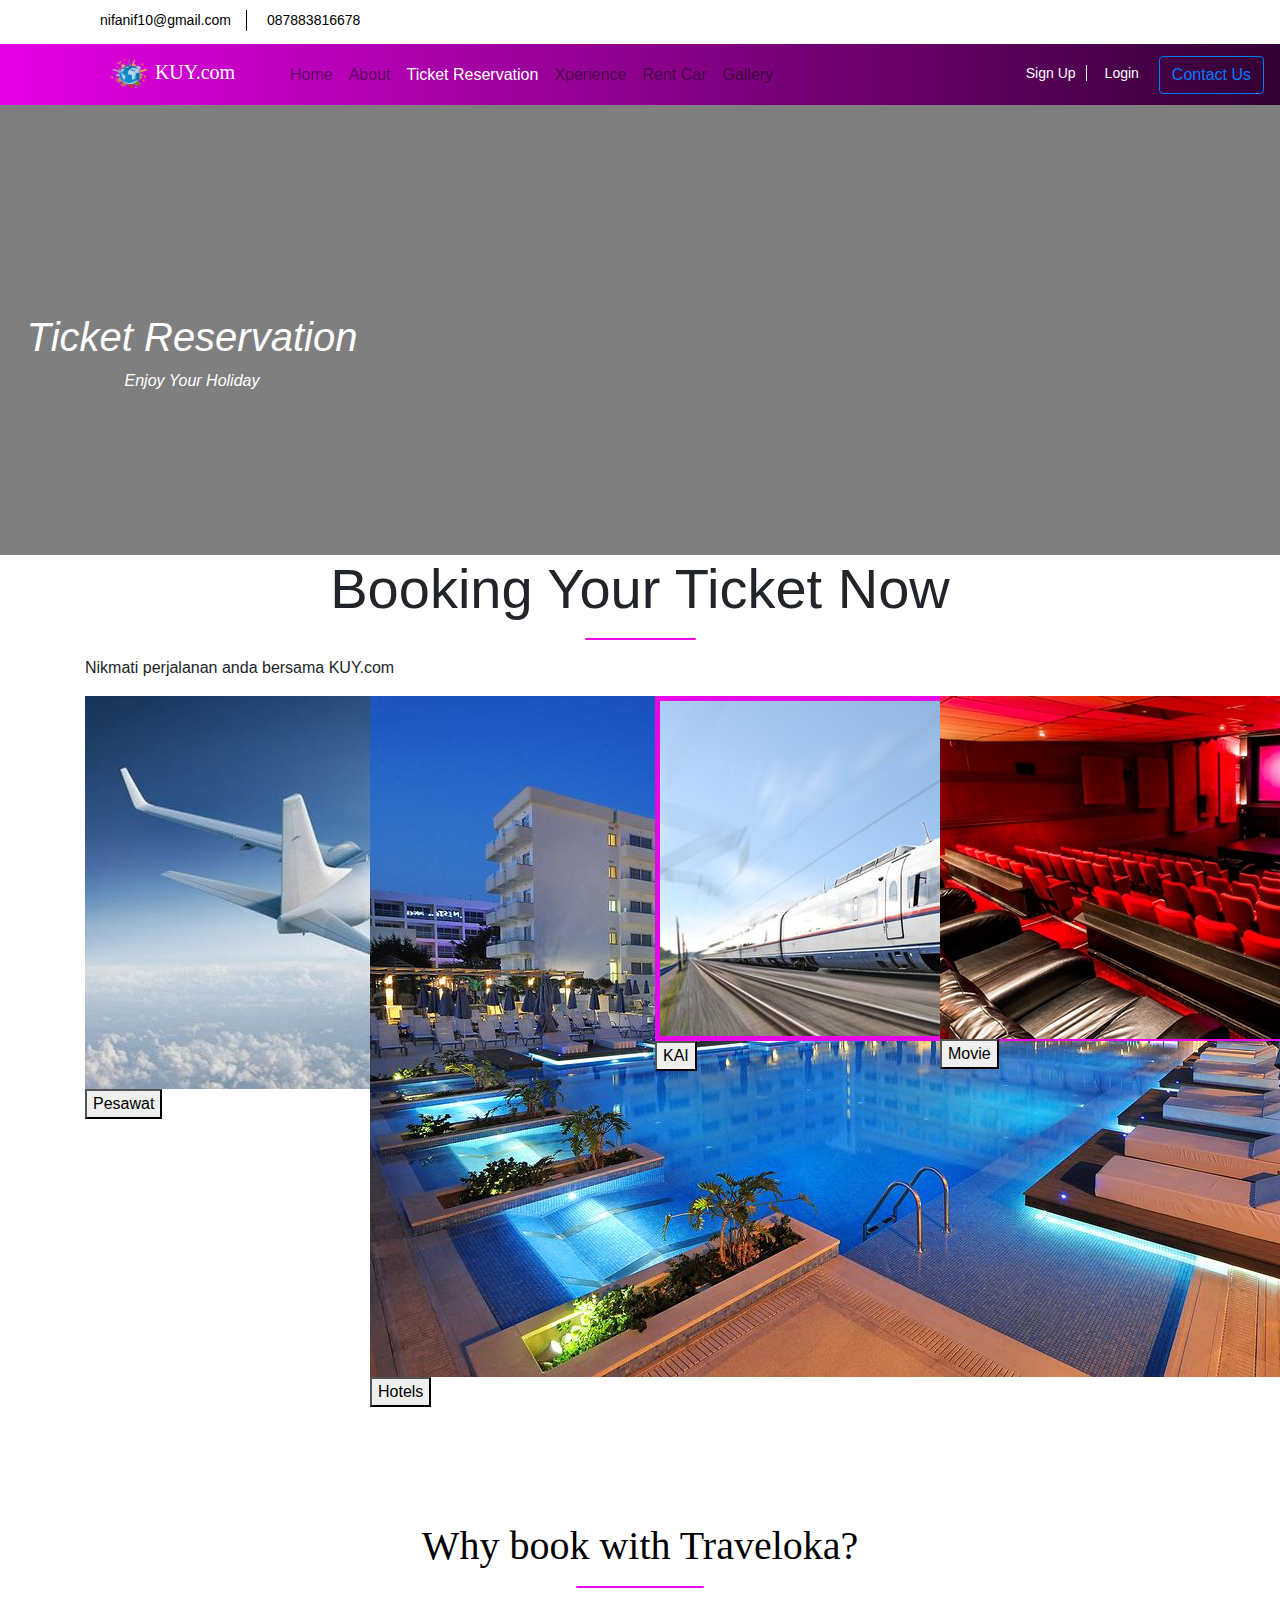
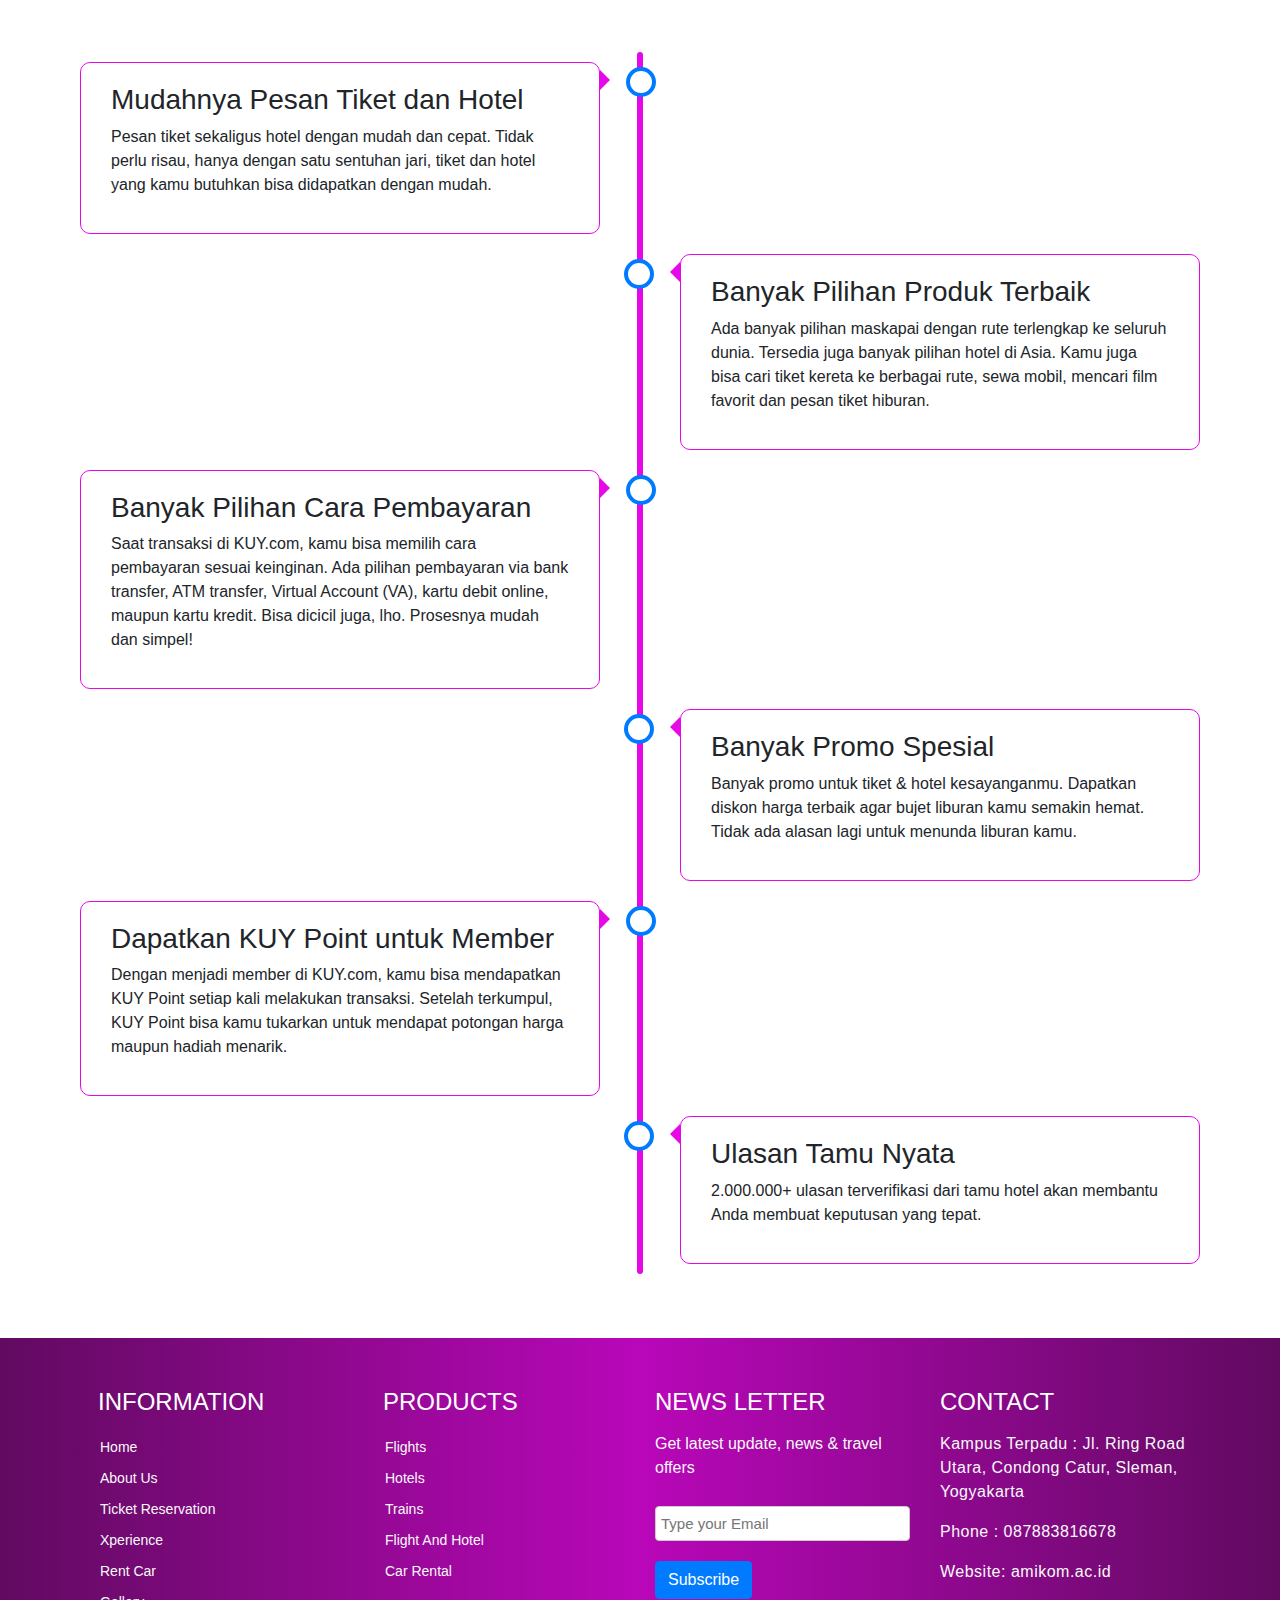
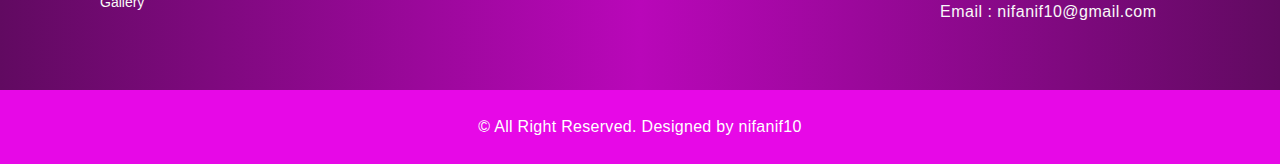
<file: kai.html>
<!doctype html>
<html lang="en">

<head>
    <meta charset="utf-8">
    <meta name="viewport" content="width=device-width, initial-scale=1, shrink-to-fit=no">

    <!-- Bootstrap CSS -->
    <link rel="stylesheet" href="css/bootstrap.css">
    <!-- Animasi slider CSS -->
    <link rel="stylesheet" href="css/animasi.css">
    <!-- My CSS -->
    <link rel="stylesheet" href="css/style.css">
    <!-- Font awesome -->
    <link rel="stylesheet" href="https://use.fontawesome.com/releases/v5.8.2/css/all.css"
        integrity="sha384-oS3vJWv+0UjzBfQzYUhtDYW+Pj2yciDJxpsK1OYPAYjqT085Qq/1cq5FLXAZQ7Ay" crossorigin="anonymous">

    <title>KUY.com</title>

</head>

<body>
    <!-- Start header  -->
    <header id="header">
        <div class="container">
            <div class="row">
                <div class="col-lg-12 col-md-12">
                    <div class="header-area">
                        <div class="row">
                            <div class="col-lg-6 col-md-6 col-sm-6 col-xs-6">
                                <div class="header-top-left">
                                    <div class="top-email">
                                        <i class="fa fa-envelope"></i>
                                        <span>nifanif10@gmail.com</span>
                                    </div>
                                    <div class="top-phone">
                                        <i class="fa fa-phone"></i>
                                        <span>087883816678</span>
                                    </div>
                                </div>
                            </div>
                            <div class="col-lg-6 col-md-6 col-sm-6 col-xs-6">
                                <div class="header-top-right">
                                    <nav>
                                        <ul class="top-social-nav">
                                            <li><a href="https://www.w3schools.com" target="_blank"><span
                                                        class="fab fa-facebook"></span></a></li>
                                            <li><a href="https://www.instagram.com/nifanif/" target="_blank"><span
                                                        class="fab fa-instagram"></span></a></li>
                                            <li><a href="https://twitter.com/AmikomJogja?lang=en" target="_blank"><span
                                                        class="fab fa-twitter"></span></a></li>
                                            <li><a href="https://www.youtube.com/channel/UCl-HaWwpTbJyN-5EfFfor8A/featured?view_as=subscriber"
                                                    target="_blank"><span class="fab fa-youtube"></span></a></li>
                                        </ul>
                                    </nav>
                                </div>
                            </div>
                        </div>
                    </div>
                </div>
            </div>
        </div>
    </header>
    <!-- finish header  -->
    <!-- start navbar -->
    <section>
        <nav class="navbar navbar-expand-lg navbar-light "
            style="background-image: linear-gradient(to right, #e600e6 , #330033); " class="nav-menu">
            <a class="navbar-brand" href="index.html" style=" color:white ; font-family:Segoe Script">
                <img src="img/logo.png" style="margin-left: 75%;" width="40" height="35"
                    class="d-inline-block align-top" alt="kuy.com">
                KUY.com
            </a>
            <button class="navbar-toggler" type="button" data-toggle="collapse" data-target="#navbarSupportedContent"
                aria-controls="navbarSupportedContent" aria-expanded="false" aria-label="Toggle navigation">
                <span class="navbar-toggler-icon"></span>
            </button>
            <div class="collapse navbar-collapse" id="navbarSupportedContent" style="margin-left: 10%;">
                <ul class="navbar-nav mr-auto">
                    <li class="nav-item">
                        <a class="nav-link" href="index.html"> <span class="fas fa-home"></span>
                            Home</a>
                    </li>
                    <li class="nav-item">
                        <a class="nav-link" href="about.html"> <span class="far fa-address-card"></span>
                            About</a>
                    </li>
                    <li class="nav-item">
                        <a class="nav-link" href="ticketreservation.html" style="color:white"> <span
                                class="fas fa-clipboard-list"></span> Ticket
                            Reservation</a>
                    </li>
                    <li class="nav-item">
                        <a class="nav-link" href="xperience.html" id="menu"> <span class="fas fa-box"></span>
                            Xperience</a>
                    </li>
                    <li class="nav-item">
                        <a class="nav-link" href="rentcar.html" id="menu"> <span class="fas fa-car"></span> Rent Car</a>
                    </li>
                    <li class="nav-item">
                        <a class="nav-link" href="gallery.html" id="menu"> <span class="fas fa-book"></span> Gallery</a>
                    </li>
                </ul>
                <div class="login" style="margin-right: 0,5%">
                    <ul class="nav navbar-nav navbar-right" id="menu-login">
                        <li style="padding-top:5px;"><a href="#" style="padding: 10px ; font-size: 14px;"><span
                                    class="fas fa-user" class="glyphicon glyphicon-user"></span>
                                Sign Up</a>
                        </li>
                        <li style="padding-top:5px;"><a href="#"
                                style="font-size: 14px ; padding-right: 20px; border-left: 1px solid rgb(255, 255, 255);"><span
                                    class="fas fa-sign-in-alt" class="glyphicon glyphicon-log-in"
                                    style="padding:5px; margin-left: 8px;"></span>
                                Login</a>
                        </li>
                        <li>
                            <a href="contact.html">
                                <button type="button" class="btn btn-outline-primary">Contact Us</button>
                            </a>
                        </li>
                    </ul>
                </div>
            </div>
        </nav>
    </section>
    <!-- finish navbar -->

    <!-- start section -->

    <div class="hero-image-ticket">
        <div class="hero-text">
            <i class="carousel-caption d-none d-md-block animated slideInUp">
                <h1 style="font-size:40PX;">Ticket Reservation</h1>
                <p>Enjoy Your Holiday</p>
                <p class="fas fa-angle-double-down"></p>
            </i>
        </div>
    </div>

    <!-- finish section -->

    <!-- start menu -->

    <div class="container">
        <div class="menu-ts">
            <h1 class="display-4 text-center">Booking Your Ticket Now</h1>
            <hr class="new2">
            <p>Nikmati perjalanan anda bersama KUY.com </p>
        </div>
        <div class="row" id="menu-pesawat">
            <div class="col-md-3">
                <div class="container-menu">
                    <img src="img/ticket reservation/3.jpg" alt="Avatar" class="image-pilihan">
                    <div class="overlay">
                        <a href="ticketreservation.html"> <button class="button"><span>Pesawat</span></button></a>
                    </div>
                </div>
            </div>
            <div class="col-md-3">
                <div class="container-menu">
                    <img src="img/ticket reservation/4.jpg" alt="Avatar" class="image-pilihan">
                    <div class="overlay">
                        <a href="hotels.html"> <button class="button"><span>Hotels</span></button></a>
                    </div>
                </div>
            </div>
            <div class="col-md-3">
                <div class="container-menu">
                    <img src="img/ticket reservation/5.jpg" alt="Avatar" class="image-kai"
                        style="border: 5px solid #e708e7;">
                    <div class="overlay">
                        <a href="kai.html"> <button class="button"><span>KAI</span></button></a>
                    </div>
                </div>
            </div>
            <div class="col-md-3">
                <div class="container-menu">
                    <img src="img/ticket reservation/6.jpg" alt="Avatar" class="image-pilihan">
                    <div class="overlay">
                        <a href="movie.html"> <button class="button"><span>Movie</span></button></a>
                    </div>
                </div>
            </div>
        </div>
    </div>

    <!-- finish menu -->

    <!-- start timeline -->
    <section class="timeline-booking">
        <h1 class="display-4 text-center">Why book with Traveloka?
        </h1>
        <hr class="new2">
        <div class="timeline">
            <div class="container-timeline left">
                <div class="content">
                    <h3>Mudahnya Pesan Tiket dan Hotel</h3>
                    <p>Pesan tiket sekaligus hotel dengan mudah dan
                        cepat. Tidak perlu risau, hanya dengan satu
                        sentuhan jari, tiket dan hotel yang kamu
                        butuhkan bisa didapatkan dengan mudah.</p>
                </div>
            </div>
            <div class="container-timeline right">
                <div class="content">
                    <h3>Banyak Pilihan Produk Terbaik</h3>
                    <p>Ada banyak pilihan maskapai dengan rute
                        terlengkap ke seluruh dunia. Tersedia juga
                        banyak pilihan hotel di Asia. Kamu juga bisa
                        cari tiket kereta ke berbagai rute, sewa mobil, mencari film favorit
                        dan pesan tiket hiburan.</p>
                </div>
            </div>
            <div class="container-timeline left">
                <div class="content">
                    <h3>Banyak Pilihan Cara Pembayaran</h3>
                    <p>Saat transaksi di KUY.com, kamu bisa memilih
                        cara pembayaran sesuai keinginan. Ada pilihan
                        pembayaran via bank transfer, ATM transfer,
                        Virtual Account (VA), kartu debit online,
                        maupun kartu kredit. Bisa dicicil juga, lho.
                        Prosesnya mudah dan simpel!</p>
                </div>
            </div>
            <div class="container-timeline right">
                <div class="content">
                    <h3>Banyak Promo Spesial</h3>
                    <p>Banyak promo untuk tiket & hotel
                        kesayanganmu. Dapatkan diskon harga terbaik
                        agar bujet liburan kamu semakin hemat. Tidak
                        ada alasan lagi untuk menunda liburan kamu.</p>
                </div>
            </div>
            <div class="container-timeline left">
                <div class="content">
                    <h3>Dapatkan KUY Point untuk Member</h3>
                    <p>Dengan menjadi member di KUY.com, kamu
                        bisa mendapatkan KUY Point setiap kali
                        melakukan transaksi. Setelah terkumpul, KUY
                        Point bisa kamu tukarkan untuk mendapat
                        potongan harga maupun hadiah menarik.</p>
                </div>
            </div>
            <div class="container-timeline right">
                <div class="content">
                    <h3>Ulasan Tamu Nyata</h3>
                    <p>2.000.000+ ulasan terverifikasi dari tamu hotel akan membantu Anda membuat keputusan yang tepat.
                    </p>
                </div>
            </div>
        </div>
    </section>

    <!-- finish timeline -->





    <!-- Start footer -->
    <footer id="footer">
        <!-- start footer top -->
        <div class="footer-top">
            <div class="container">
                <div class="footer-top-area">
                    <div class="row">
                        <div class="col-lg-3 col-md-3 col-sm-3">
                            <div class="footer-widget">
                                <h4 style="margin-left: 13px;">Information</h4>
                                <ul>
                                    <li><a href="#">Home</a></li>
                                    <li><a href="">About Us</a></li>
                                    <li><a href="">Ticket Reservation</a></li>
                                    <li><a href="">Xperience</a></li>
                                    <li><a href="">Rent Car</a></li>
                                    <li><a href="">Gallery</a></li>
                                </ul>
                            </div>
                        </div>
                        <div class="col-lg-3 col-md-3 col-sm-3">
                            <div class="footer-widget">
                                <h4 style="margin-left: 13px;">Products</h4>
                                <ul>
                                    <li><a href="">Flights</a></li>
                                    <li><a href="#">Hotels</a></li>
                                    <li><a href="">Trains</a></li>
                                    <li><a href="">Flight and Hotel</a></li>
                                    <li><a href="">Car Rental</a></li>
                                </ul>
                            </div>
                        </div>
                        <div class="col-lg-3 col-md-3 col-sm-3">
                            <div class="footer-widget">
                                <h4>News letter</h4>
                                <p>Get latest update, news & travel offers</p>
                                <form class="subscribe-form">
                                    <input type="email" placeholder="Type your Email">
                                    <button class="btn btn-primary" type="submit">Subscribe</button>
                                </form>
                            </div>
                        </div>
                        <div class="col-lg-3 col-md-3 col-sm-3">
                            <div class="footer-widget">
                                <h4>Contact</h4>
                                <address>
                                    <p>Kampus Terpadu : Jl. Ring Road Utara, Condong Catur, Sleman, Yogyakarta</p>
                                    <p>Phone : 087883816678</p>
                                    <p>Website: amikom.ac.id</p>
                                    <p>Email : nifanif10@gmail.com</p>
                                </address>
                            </div>
                        </div>
                    </div>
                </div>
            </div>
        </div>
        <!-- end footer top -->
        <!-- start footer bottom -->
        <div class="footer-bottom">
            <div class="container">
                <div class="footer-bottom-area">
                    <p>&copy; All Right Reserved. Designed by <a href="index.html" rel="nofollow">nifanif10</a></p>
                </div>
            </div>
        </div>
        <!-- end footer bottom -->
    </footer>
    <!-- End footer -->

    <!-- start btn to top -->
    <button onclick="topFunction()" id="myBtn" title="Go to top">Top</button>

    <script>
        // When the user scrolls down 20px from the top of the document, show the button
        window.onscroll = function () {
            scrollFunction()
        };

        function scrollFunction() {
            if (document.body.scrollTop > 20 || document.documentElement.scrollTop > 20) {
                document.getElementById("myBtn").style.display = "block";
            } else {
                document.getElementById("myBtn").style.display = "none";
            }
        }

        // When the user clicks on the button, scroll to the top of the document
        function topFunction() {
            document.body.scrollTop = 0;
            document.documentElement.scrollTop = 0;
        }
    </script>

    <!-- finish btn to top -->

    <!-- jQuery first, then Popper.js, then Bootstrap JS -->
    <script src="js/jquery.js"></script>
    <script src="js/proper.js"></script>
    <script src="js/bootstrap.min.js"></script>
</body>

</html>
</file>
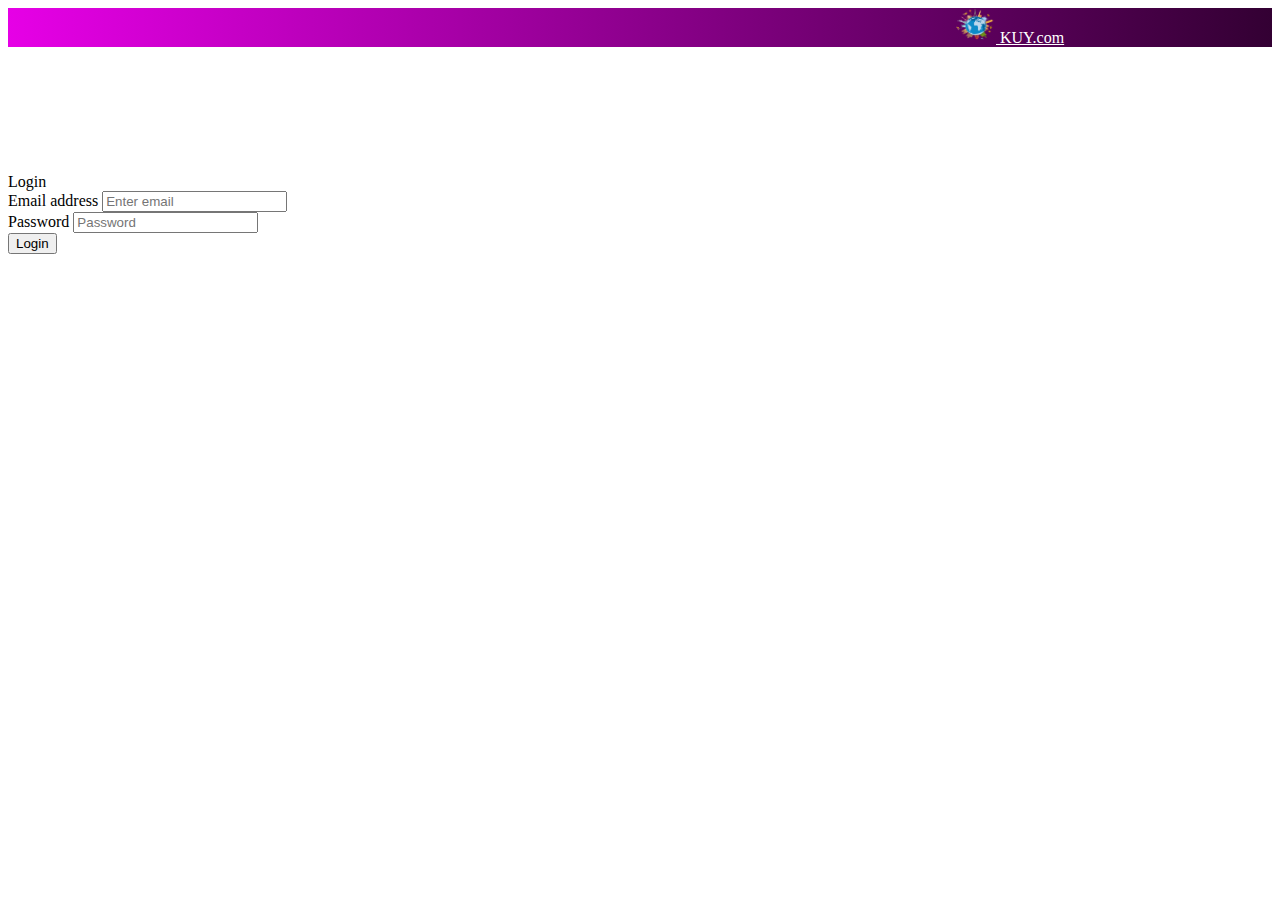
<file: Login.html>
<!DOCTYPE html>
<html lang="en">
<head>
     <meta charset="utf-8">
     <meta name="viewport" content="width=device-width, initial-scale=1, shrink-to-fit=no">
     <!-- Bootstrap CSS -->
     <link rel="stylesheet" href="https://maxcdn.bootstrapcdn.com/bootstrap/4.0.0-beta/css/bootstrap.min.css" integrity="sha384-/Y6pD6FV/Vv2HJnA6t+vslU6fwYXjCFtcEpHbNJ0lyAFsXTsjBbfaDjzALeQsN6M" crossorigin="anonymous">
  </head>
  <body>
        <section>
                <nav class="navbar navbar-expand-lg navbar-light "
                style="background-image: linear-gradient(to right, #e600e6 , #330033); " class="nav-menu">
                <a class="navbar-brand" href="index.html" style=" color:white ; font-family:Segoe Script">
                    <img src="img/logo.png" style="margin-left: 75%;" width="40" height="35"
                        class="d-inline-block align-top" alt="kuy.com">
                    KUY.com
                </a>
        </section>
    
     <div class="container">
        <div class="card" style="margin-top:10%">
           <div class="card-header">
              Login
           </div>
           <div class="card-body">
           <div id="error-msg" class="alert alert-danger" style="display:none" role="alert"></div>
              <form name="login-form" action="/login.php"  id="login-form" method="post">
                 <div class="form-group">
                    <label for="email">Email address</label>
                    <input type="email" class="form-control" name="email" id="email" placeholder="Enter email">
                 </div>
                 <div class="form-group">
                    <label for="password">Password</label>
                    <input type="password" class="form-control" name="password" id="password" placeholder="Password">
                 </div>
                 <button type="submit" id="login" class="btn btn-primary">Login</button>
              </form>
           </div>
        </div>
     </div>
    <title>Login | KUY.com </title>
</head>


<body>

    
    <!---Jquery--->

    <script src="https://code.jquery.com/jquery-3.2.1.js" integrity="sha256-DZAnKJ/6XZ9si04Hgrsxu/8s717jcIzLy3oi35EouyE=" crossorigin="anonymous"></script>
      <script src="https://cdnjs.cloudflare.com/ajax/libs/popper.js/1.11.0/umd/popper.min.js" integrity="sha384-b/U6ypiBEHpOf/4+1nzFpr53nxSS+GLCkfwBdFNTxtclqqenISfwAzpKaMNFNmj4" crossorigin="anonymous"></script>
      <script src="https://maxcdn.bootstrapcdn.com/bootstrap/4.0.0-beta/js/bootstrap.min.js" integrity="sha384-h0AbiXch4ZDo7tp9hKZ4TsHbi047NrKGLO3SEJAg45jXxnGIfYzk4Si90RDIqNm1" crossorigin="anonymous"></script>

    <script>
            $(function()
            {
                $('#login').click(function(e){
 
                    let self = $(this);
 
                    e.preventDefault();
 
                    self.prop('disabled',true); 
 
                    var data = $('#login-form').serialize(); // mengambil dari data
 
                    $.ajax({
                        url: '/login.php',
                        type: "POST",
                        data: data,
                    }).done(function(res) {
                        res = JSON.parse(res);
                        if (res['status']) // if login successful redirect user to secure.php page.
                        {
                            location.href = "secure.php"; // redirect user to secure.php location/page.
                        } else {
 
                            var errorMessage = '';
                            // if there is any errors convert array of errors into html string, 
                            //here we are wrapping errors into a paragraph tag.
                            console.log(res.msg);
                            $.each(res['msg'],function(index,message) {
                                errorMessage += '<p>' + message+ '</p>';
                            });
                            // place the errors inside the div#error-msg.
                            $("#error-msg").html(errorMessage);
                            $("#error-msg").show(); // show it on the browser, default state, hide
                            // remove disable attribute to the login button, 
                            //to prevent multiple form submissions 
                            //we have added this attribution on login from submit
                            self.prop('disabled',false); 
                        }
                    }).fail(function() {
                        alert("error");
                    }).always(function(){
                        self.prop('disabled',false); 
                    });
                });
            });
        </script>
</body>


</html>
</file>
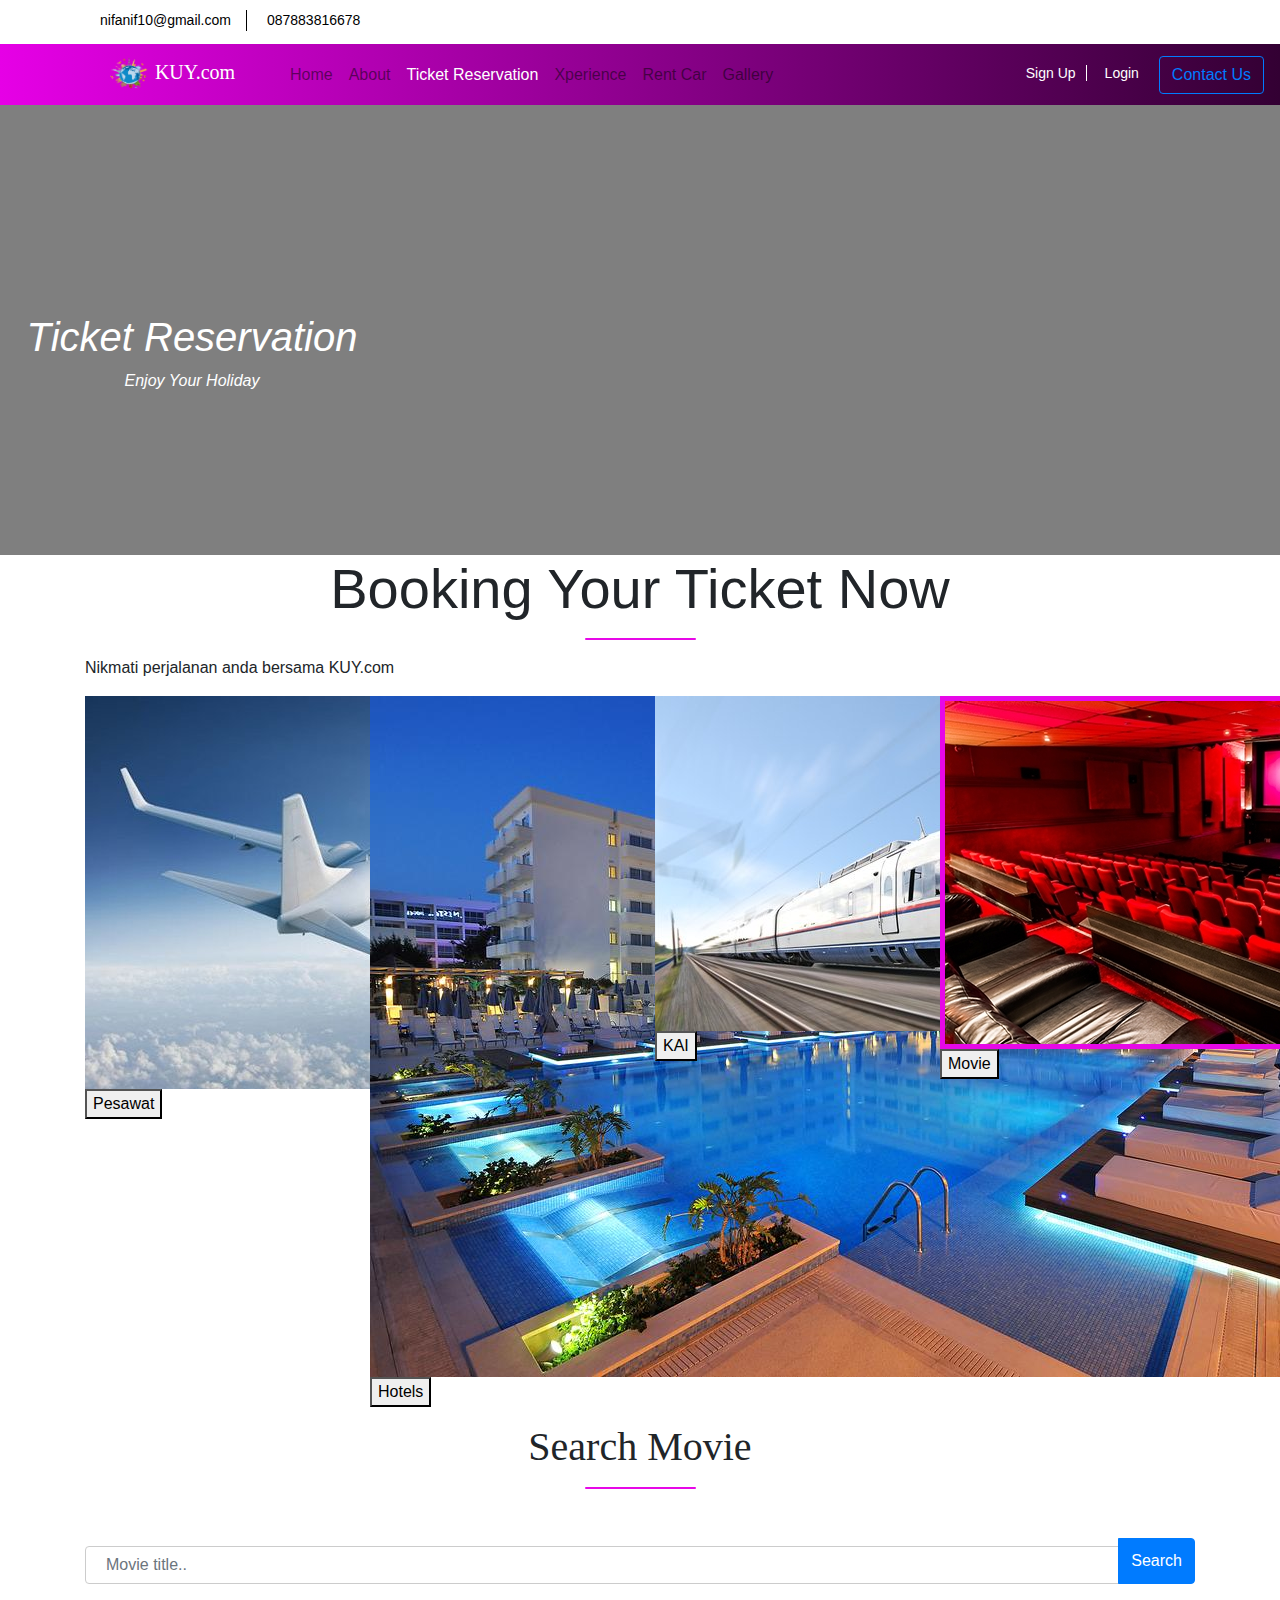
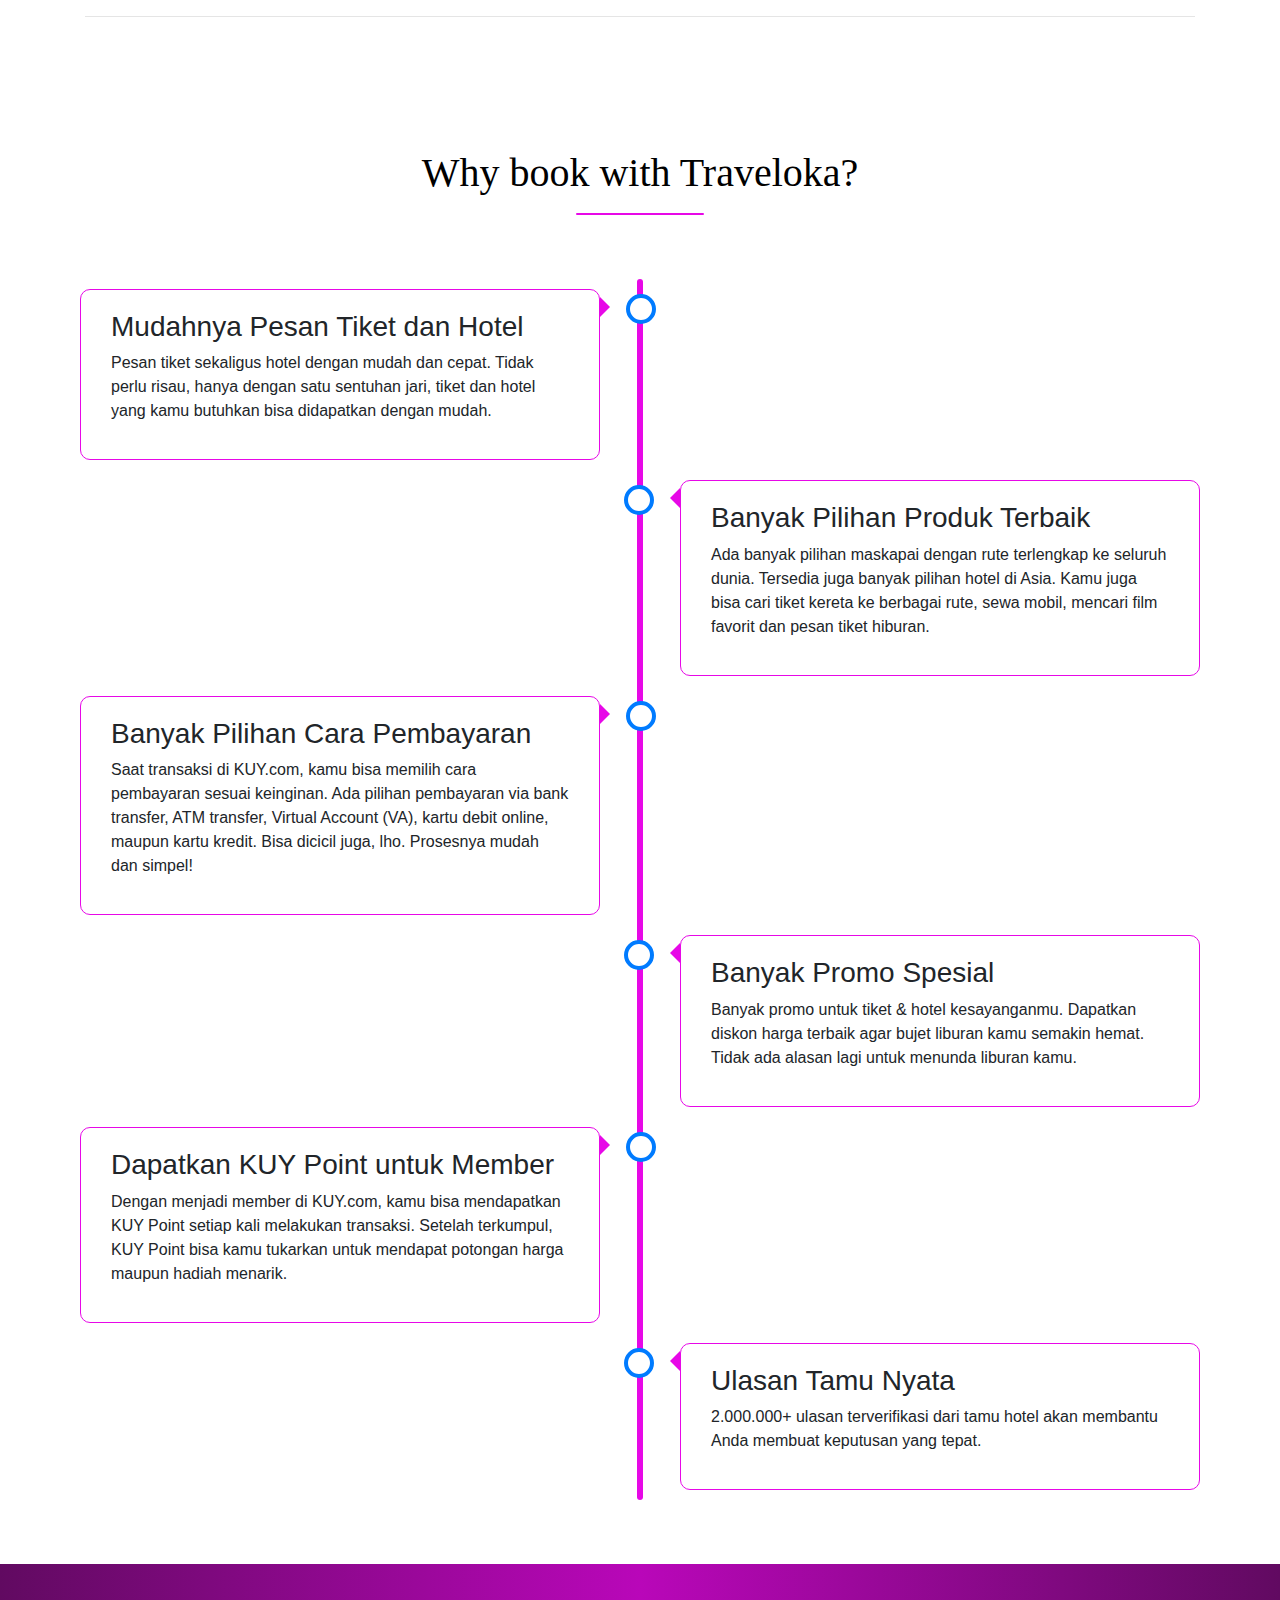
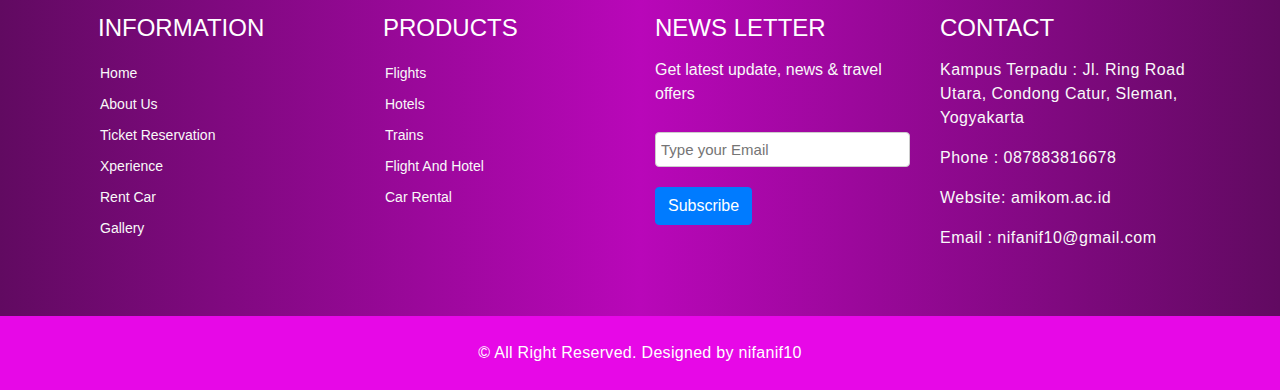
<file: movie.html>
<!doctype html>
<html lang="en">

<head>
    <!-- Required meta tags -->
    <meta charset="utf-8">
    <meta name="viewport" content="width=device-width, initial-scale=1, shrink-to-fit=no">

    <!-- Bootstrap CSS -->
    <link rel="stylesheet" href="css/bootstrap.css">
    <!-- Animasi slider CSS -->
    <link rel="stylesheet" href="css/animasi.css">
    <!-- My CSS -->
    <link rel="stylesheet" href="css/style.css">
    <!-- Font awesome -->
    <link rel="stylesheet" href="https://use.fontawesome.com/releases/v5.8.2/css/all.css"
        integrity="sha384-oS3vJWv+0UjzBfQzYUhtDYW+Pj2yciDJxpsK1OYPAYjqT085Qq/1cq5FLXAZQ7Ay" crossorigin="anonymous">

    <title>KUY.com</title>
</head>

<body>
    <!-- Start header  -->
    <header id="header">
        <div class="container">
            <div class="row">
                <div class="col-lg-12 col-md-12">
                    <div class="header-area">
                        <div class="row">
                            <div class="col-lg-6 col-md-6 col-sm-6 col-xs-6">
                                <div class="header-top-left">
                                    <div class="top-email">
                                        <i class="fa fa-envelope"></i>
                                        <span>nifanif10@gmail.com</span>
                                    </div>
                                    <div class="top-phone">
                                        <i class="fa fa-phone"></i>
                                        <span>087883816678</span>
                                    </div>
                                </div>
                            </div>
                            <div class="col-lg-6 col-md-6 col-sm-6 col-xs-6">
                                <div class="header-top-right">
                                    <nav>
                                        <ul class="top-social-nav">
                                            <li><a href="https://www.w3schools.com" target="_blank"><span
                                                        class="fab fa-facebook"></span></a></li>
                                            <li><a href="https://www.instagram.com/nifanif/" target="_blank"><span
                                                        class="fab fa-instagram"></span></a></li>
                                            <li><a href="https://twitter.com/AmikomJogja?lang=en" target="_blank"><span
                                                        class="fab fa-twitter"></span></a></li>
                                            <li><a href="https://www.youtube.com/channel/UCl-HaWwpTbJyN-5EfFfor8A/featured?view_as=subscriber"
                                                    target="_blank"><span class="fab fa-youtube"></span></a></li>
                                        </ul>
                                    </nav>
                                </div>
                            </div>
                        </div>
                    </div>
                </div>
            </div>
        </div>
    </header>
    <!-- finish header  -->
    <!-- start navbar -->
    <section>
        <nav class="navbar navbar-expand-lg navbar-light "
            style="background-image: linear-gradient(to right, #e600e6 , #330033); " class="nav-menu">
            <a class="navbar-brand" href="index.html" style=" color:white ; font-family:Segoe Script">
                <img src="img/logo.png" style="margin-left: 75%;" width="40" height="35"
                    class="d-inline-block align-top" alt="kuy.com">
                KUY.com
            </a>
            <button class="navbar-toggler" type="button" data-toggle="collapse" data-target="#navbarSupportedContent"
                aria-controls="navbarSupportedContent" aria-expanded="false" aria-label="Toggle navigation">
                <span class="navbar-toggler-icon"></span>
            </button>
            <div class="collapse navbar-collapse" id="navbarSupportedContent" style="margin-left: 10%;">
                <ul class="navbar-nav mr-auto">
                    <li class="nav-item">
                        <a class="nav-link" href="index.html"> <span class="fas fa-home"></span>
                            Home</a>
                    </li>
                    <li class="nav-item">
                        <a class="nav-link" href="about.html"> <span class="far fa-address-card"></span>
                            About</a>
                    </li>
                    <li class="nav-item">
                        <a class="nav-link" href="ticketreservation.html" style="color:white"> <span
                                class="fas fa-clipboard-list"></span> Ticket
                            Reservation</a>
                    </li>
                    <li class="nav-item">
                        <a class="nav-link" href="xperience.html" id="menu"> <span class="fas fa-box"></span>
                            Xperience</a>
                    </li>
                    <li class="nav-item">
                        <a class="nav-link" href="rentcar.html" id="menu"> <span class="fas fa-car"></span> Rent Car</a>
                    </li>
                    <li class="nav-item">
                        <a class="nav-link" href="gallery.html" id="menu"> <span class="fas fa-book"></span> Gallery</a>
                    </li>
                </ul>
                <div class="login" style="margin-right: 0,5%">
                    <ul class="nav navbar-nav navbar-right" id="menu-login">
                        <li style="padding-top:5px;"><a onclick="document.getElementById('id02').style.display='block' "href="#" style="padding: 10px ; font-size: 14px;"><span
                                    class="fas fa-user" class="glyphicon glyphicon-user"></span>
                                Sign Up</a>
                        </li>

<!-- start form sign up -->
                        <div id="id02" class="modalsign">
                            <form class="modal-contentsign animatesign" action="/action_page.php">
                                <div class="imgcontainersign">
                                    <span onclick="document.getElementById('id02').style.display='none'"
                                        class="closesign" title="Close Modal">&times;</span>
                                </div>
                                <div class="containersign">
                                    <label for="uname"><b>Username</b></label>
                                    <input type="text" placeholder="Enter Username" name="uname" required>
                                    <label for="uname"><b>Email</b></label>
                                    <input type="text" placeholder="Enter Email" name="uname" required>
                                    <label for="psw"><b>Password</b></label>
                                    <input type="password" placeholder="Enter Password" name="psw" required>
                                    <label for="psw"><b>Repeat Password</b></label>
                                    <input type="password" placeholder="Enter Password" name="psw" required>
                                    <input type="checkbox" name="remember"> Laki-laki
                                    </label>
                                    <input type="checkbox" name="remember"> Perempuan
                                    </label>
                                    <p style="padding-top:30px;">
                                        <button type="submit">Create</button>
                                        <span class="checkmark"></span>
                                    </p>
                                </div>
                                <div class="containersign" style="background-color:#f1f1f1">
                                    <button type="button" onclick="document.getElementById('id02').style.display='none'"
                                        class="cancelbtnsign">Cancel</button>
                                </div>
                            </form>
                        </div>
                        <script>
                            // Get the modal
                            var modal = document.getElementById('id02');
                            // When the user clicks anywhere outside of the modal, close it
                            window.onclick = function (event) {
                                if (event.target == modal) {
                                    modal.style.display = "none";
                                }
                            }
                        </script>
                        <!-- finish form sign up -->

                        <li style="padding-top:5px;"><a onclick="document.getElementById('id01').style.display='block' "href="#"
                                style="font-size: 14px ; padding-right: 20px; border-left: 1px solid rgb(255, 255, 255);"><span
                                    class="fas fa-sign-in-alt" class="glyphicon glyphicon-log-in"
                                    style="padding:5px; margin-left: 8px;"></span>
                                Login</a>
                        </li>

 <!-- start form login -->
                        <div id="id01" class="modallogin">
                            <form class="modal-contentlogin animatelogin" action="/action_page.php">
                                <div class="imgcontainerlogin">
                                    <span onclick="document.getElementById('id01').style.display='none'"
                                        class="closelogin" title="Close Modal">&times;</span>
                                    <img src="img/login/user.png" alt="Avatar" class="avatarlogin">
                                </div>
                                <div class="containerlogin">
                                    <label for="uname"><b>Username</b></label>
                                    <input type="text" placeholder="Enter Username" name="uname" required>
                                    <label for="psw"><b>Password</b></label>
                                    <input type="password" placeholder="Enter Password" name="psw" required>
                                    <button type="submit">Login</button>
                                    <label>
                                        <input type="checkbox" checked="checked" name="remember"> Remember me
                                    </label>
                                </div>
                                <div class="containerlogin" style="background-color:#f1f1f1">
                                    <button type="button" onclick="document.getElementById('id01').style.display='none'"
                                        class="cancelbtnlogin">Cancel</button>
                                    <span class="pswlogin">Forgot <a href="#">password?</a></span>
                                </div>
                            </form>
                        </div>
                        <script>
                            // Get the modal
                            var modal = document.getElementById('id01');
                            // When the user clicks anywhere outside of the modal, close it
                            window.onclick = function (event) {
                                if (event.target == modal) {
                                    modal.style.display = "none";
                                }
                            }
                        </script>
                        <!-- finish form login -->

                        
                        <li>
                            <a href="contact.html">
                                <button type="button" class="btn btn-outline-primary">Contact Us</button>
                            </a>
                        </li>
                    </ul>
                </div>
            </div>
        </nav>
    </section>
    <!-- finish navbar -->

    <!-- start section -->

    <div class="hero-image-ticket">
        <div class="hero-text">
            <i class="carousel-caption d-none d-md-block animated slideInUp">
                <h1 style="font-size:40PX;">Ticket Reservation</h1>
                <p>Enjoy Your Holiday</p>
                <p class="fas fa-angle-double-down"></p>
            </i>
        </div>
    </div>

    <!-- finish section -->

    <!-- start menu -->

    <div class="container">
        <div class="menu-ts">
            <h1 class="display-4 text-center">Booking Your Ticket Now</h1>
            <hr class="new2">
            <p>Nikmati perjalanan anda bersama KUY.com </p>
        </div>
        <div class="row" id="menu-pesawat">
            <div class="col-md-3">
                <div class="container-menu">
                    <img src="img/ticket reservation/3.jpg" alt="Avatar" class="image-pilihan" class="img-fluid">
                    <div class="overlay">
                        <a href="https://www.airasia.com/en/gb?gclid=EAIaIQobChMIsLPK48ej4wIVTSQrCh0ung1MEAAYASAAEgJJlfD_BwE&gclsrc=aw.ds"> <button class="button"><span>Pesawat</span></button></a>
                    </div>
                </div>
            </div>
            <div class="col-md-3">
                <div class="container-menu">
                    <img src="img/ticket reservation/4.jpg" alt="Avatar" class="image-pilihan">
                    <div class="overlay">
                        <a href="https://www.trivago.co.id/"> <button class="button"><span>Hotels</span></button></a>
                    </div>
                </div>
            </div>
            <div class="col-md-3">
                <div class="container-menu">
                    <img src="img/ticket reservation/5.jpg" alt="Avatar" class="image-pilihan">
                    <div class="overlay">
                        <a href="https://kai.id"> <button class="button"><span>KAI</span></button></a>
                    </div>
                </div>
            </div>
            <div class="col-md-3">
                <div class="container-menu">
                    <img src="img/ticket reservation/6.jpg" alt="Avatar" class="image-movie"
                        style="border: 5px solid #e708e7;">
                    <div class="overlay">
                        <a href="movie.html"> <button class="button"><span>Movie</span></button></a>
                    </div>
                </div>
            </div>
        </div>
    </div>

    <!-- finish menu -->

    <!-- start movie API -->

    <div class="container">
        <div class="row mt-3 justify-content-center">
            <div class="col-md-12">
                <h1 class="text-center" style="font-family:Bahnschrift Light; font-size: 40px;">Search Movie</h1>
                <hr class="new2">
                <div class="input-group mb-3" style="padding-top: 3%">
                    <input type="text" class="form-control" placeholder="Movie title.." id="search-input">
                    <div class="input-group-append">
                        <button class="btn btn-primary" type="button" id="search-button">Search</button>
                    </div>
                </div>
            </div>
        </div>
        <hr>
        <div class="row" id="movie-list">

        </div>
    </div>

    <!-- Modal -->
    <div class="modal fade" id="exampleModal" tabindex="-1" role="dialog" aria-labelledby="exampleModalLabel"
        aria-hidden="true">
        <div class="modal-dialog modal-lg" role="document">
            <div class="modal-content">
                <div class="modal-header">
                    <h5 class="modal-title" id="exampleModalLabel">Movie Detail</h5>
                    <button type="button" class="close" data-dismiss="modal" aria-label="Close">
                        <span aria-hidden="true">&times;</span>
                    </button>
                </div>
                <div class="modal-body">
                    ...
                </div>
                <div class="modal-footer">
                    <button type="button" class="btn btn-primary" data-dismiss="modal">Close</button>
                </div>
            </div>
        </div>
    </div>

    <!-- finish movie API -->

    <!-- start timeline -->
    <div class="timeline-booking">
        <h1 class="display-4 text-center">Why book with Traveloka?
        </h1>
        <hr class="new2">
        <div class="timeline">
            <div class="container-timeline left">
                <div class="content">
                    <h3>Mudahnya Pesan Tiket dan Hotel</h3>
                    <p>Pesan tiket sekaligus hotel dengan mudah dan
                        cepat. Tidak perlu risau, hanya dengan satu
                        sentuhan jari, tiket dan hotel yang kamu
                        butuhkan bisa didapatkan dengan mudah.</p>
                </div>
            </div>
            <div class="container-timeline right">
                <div class="content">
                    <h3>Banyak Pilihan Produk Terbaik</h3>
                    <p>Ada banyak pilihan maskapai dengan rute
                        terlengkap ke seluruh dunia. Tersedia juga
                        banyak pilihan hotel di Asia. Kamu juga bisa
                        cari tiket kereta ke berbagai rute, sewa mobil, mencari film favorit
                        dan pesan tiket hiburan.</p>
                </div>
            </div>
            <div class="container-timeline left">
                <div class="content">
                    <h3>Banyak Pilihan Cara Pembayaran</h3>
                    <p>Saat transaksi di KUY.com, kamu bisa memilih
                        cara pembayaran sesuai keinginan. Ada pilihan
                        pembayaran via bank transfer, ATM transfer,
                        Virtual Account (VA), kartu debit online,
                        maupun kartu kredit. Bisa dicicil juga, lho.
                        Prosesnya mudah dan simpel!</p>
                </div>
            </div>
            <div class="container-timeline right">
                <div class="content">
                    <h3>Banyak Promo Spesial</h3>
                    <p>Banyak promo untuk tiket & hotel
                        kesayanganmu. Dapatkan diskon harga terbaik
                        agar bujet liburan kamu semakin hemat. Tidak
                        ada alasan lagi untuk menunda liburan kamu.</p>
                </div>
            </div>
            <div class="container-timeline left">
                <div class="content">
                    <h3>Dapatkan KUY Point untuk Member</h3>
                    <p>Dengan menjadi member di KUY.com, kamu
                        bisa mendapatkan KUY Point setiap kali
                        melakukan transaksi. Setelah terkumpul, KUY
                        Point bisa kamu tukarkan untuk mendapat
                        potongan harga maupun hadiah menarik.</p>
                </div>
            </div>
            <div class="container-timeline right">
                <div class="content">
                    <h3>Ulasan Tamu Nyata</h3>
                    <p>2.000.000+ ulasan terverifikasi dari tamu hotel akan membantu Anda membuat keputusan yang tepat.
                    </p>
                </div>
            </div>
        </div>
    </div>

    <!-- finish timeline -->

    <!-- Start footer -->
    <footer id="footer">
        <!-- start footer top -->
        <div class="footer-top">
            <div class="container">
                <div class="footer-top-area">
                    <div class="row">
                        <div class="col-lg-3 col-md-3 col-sm-3">
                            <div class="footer-widget">
                                <h4 style="margin-left: 13px;">Information</h4>
                                <ul>
                                    <li><a href="#">Home</a></li>
                                    <li><a href="">About Us</a></li>
                                    <li><a href="">Ticket Reservation</a></li>
                                    <li><a href="">Xperience</a></li>
                                    <li><a href="">Rent Car</a></li>
                                    <li><a href="">Gallery</a></li>
                                </ul>
                            </div>
                        </div>
                        <div class="col-lg-3 col-md-3 col-sm-3">
                            <div class="footer-widget">
                                <h4 style="margin-left: 13px;">Products</h4>
                                <ul>
                                    <li><a href="">Flights</a></li>
                                    <li><a href="#">Hotels</a></li>
                                    <li><a href="">Trains</a></li>
                                    <li><a href="">Flight and Hotel</a></li>
                                    <li><a href="">Car Rental</a></li>
                                </ul>
                            </div>
                        </div>
                        <div class="col-lg-3 col-md-3 col-sm-3">
                            <div class="footer-widget">
                                <h4>News letter</h4>
                                <p>Get latest update, news & travel offers</p>
                                <form class="subscribe-form">
                                    <input type="email" placeholder="Type your Email">
                                    <button class="btn btn-primary" type="submit">Subscribe</button>
                                </form>
                            </div>
                        </div>
                        <div class="col-lg-3 col-md-3 col-sm-3">
                            <div class="footer-widget">
                                <h4>Contact</h4>
                                <address>
                                    <p>Kampus Terpadu : Jl. Ring Road Utara, Condong Catur, Sleman, Yogyakarta</p>
                                    <p>Phone : 087883816678</p>
                                    <p>Website: amikom.ac.id</p>
                                    <p>Email : nifanif10@gmail.com</p>
                                </address>
                            </div>
                        </div>
                    </div>
                </div>
            </div>
        </div>
        <!-- end footer top -->
        <!-- start footer bottom -->
        <div class="footer-bottom">
            <div class="container">
                <div class="footer-bottom-area">
                    <p>&copy; All Right Reserved. Designed by <a href="index.html" rel="nofollow">nifanif10</a></p>
                </div>
            </div>
        </div>
        <!-- end footer bottom -->
    </footer>
    <!-- End footer -->

    <!-- start btn to top -->
    <button onclick="topFunction()" id="myBtn" title="Go to top">Top</button>

    <script>
        // When the user scrolls down 20px from the top of the document, show the button
        window.onscroll = function () {
            scrollFunction()
        };

        function scrollFunction() {
            if (document.body.scrollTop > 20 || document.documentElement.scrollTop > 20) {
                document.getElementById("myBtn").style.display = "block";
            } else {
                document.getElementById("myBtn").style.display = "none";
            }
        }

        // When the user clicks on the button, scroll to the top of the document
        function topFunction() {
            document.body.scrollTop = 0;
            document.documentElement.scrollTop = 0;
        }
    </script>

    <!-- jQuery first, then Popper.js, then Bootstrap JS -->

    <script src="https://code.jquery.com/jquery-3.3.1.min.js"
        integrity="sha256-FgpCb/KJQlLNfOu91ta32o/NMZxltwRo8QtmkMRdAu8=" crossorigin="anonymous"></script>

    <script src="js API/script.js"></script>

    <script src="https://stackpath.bootstrapcdn.com/bootstrap/4.2.1/js/bootstrap.min.js"
        integrity="sha384-B0UglyR+jN6CkvvICOB2joaf5I4l3gm9GU6Hc1og6Ls7i6U/mkkaduKaBhlAXv9k" crossorigin="anonymous">
    </script>

    <script src="https://cdnjs.cloudflare.com/ajax/libs/popper.js/1.14.6/umd/popper.min.js"
        integrity="sha384-wHAiFfRlMFy6i5SRaxvfOCifBUQy1xHdJ/yoi7FRNXMRBu5WHdZYu1hA6ZOblgut" crossorigin="anonymous">
    </script>

</body>

</html>
</file>
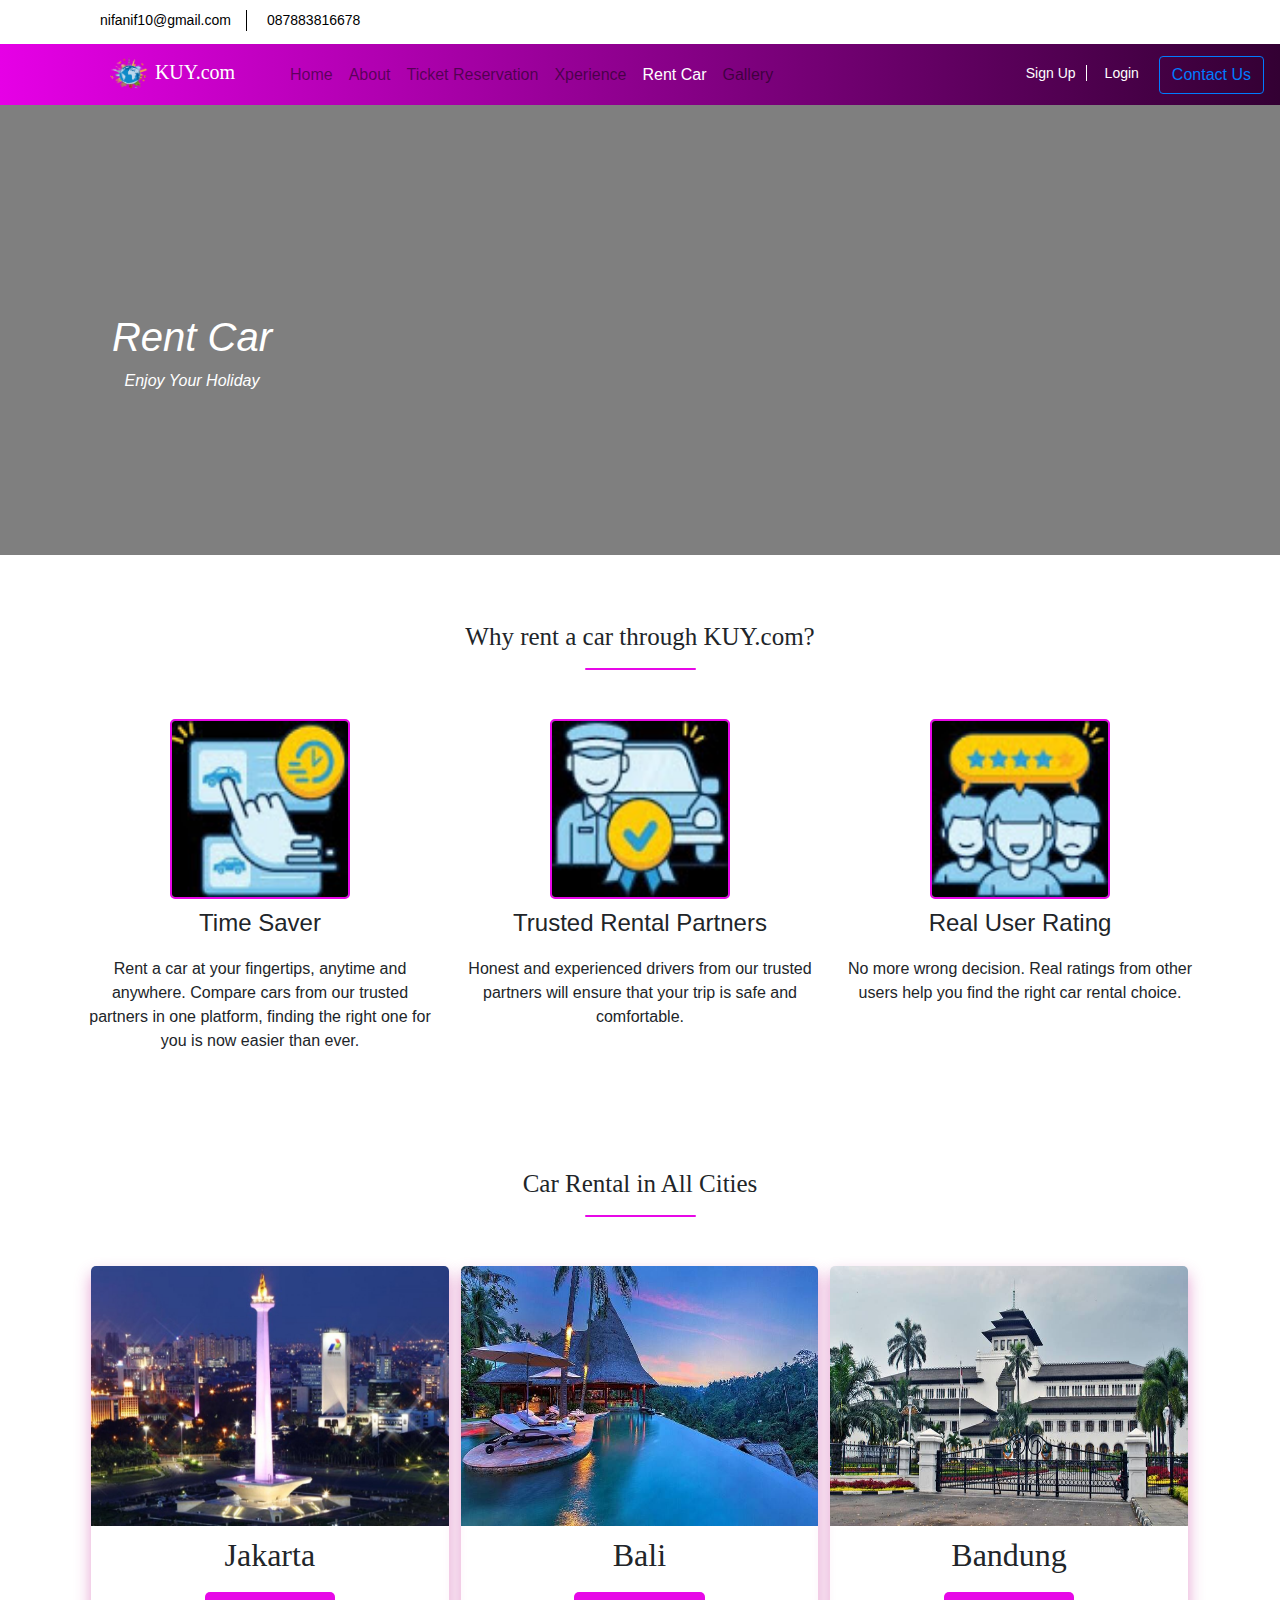
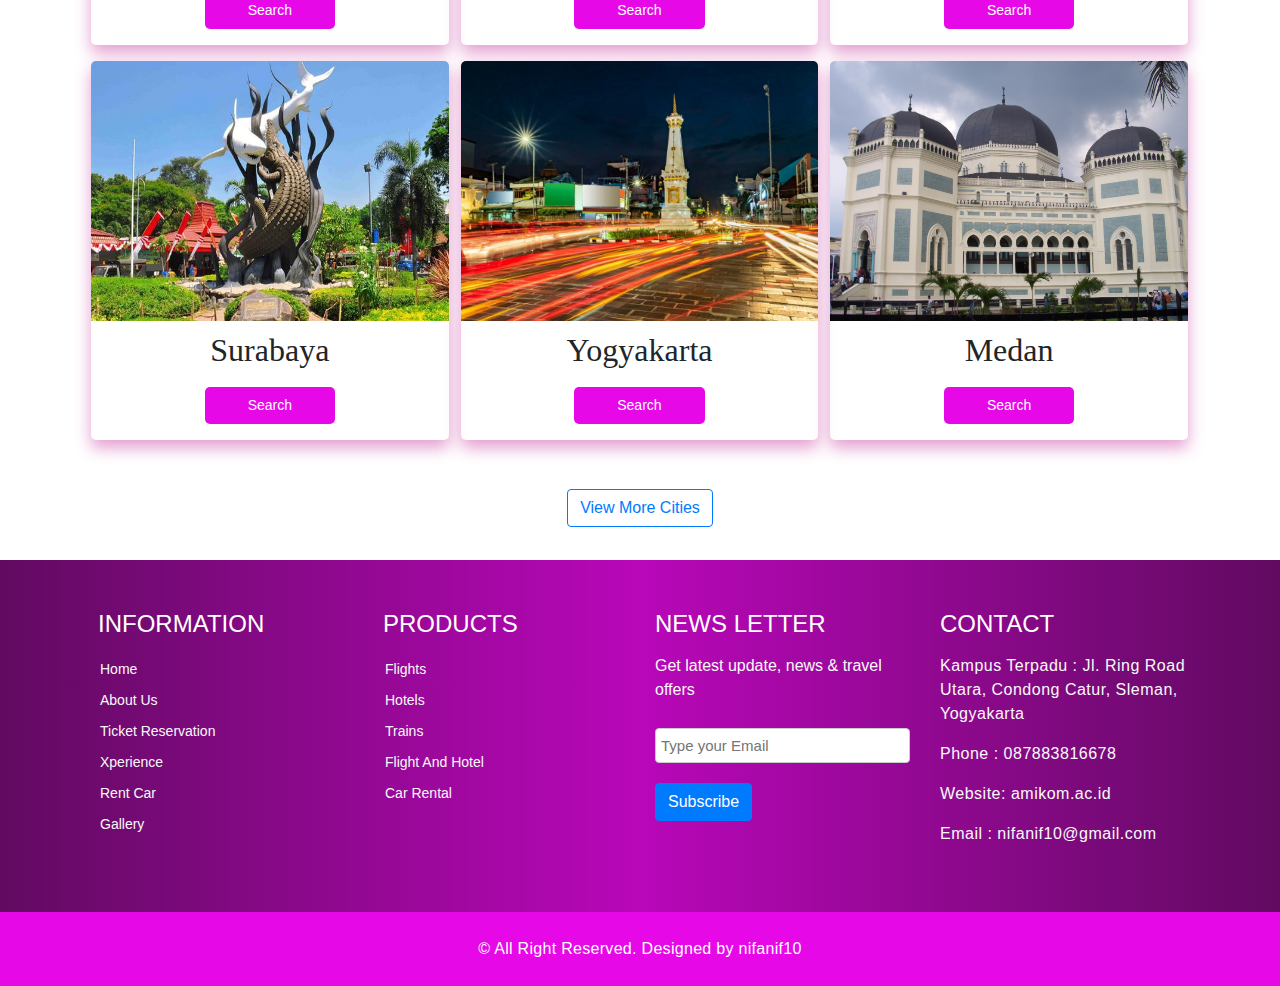
<file: rentcar.html>
<!doctype html>
<html lang="en">

<head>
    <meta charset="utf-8">
    <meta name="viewport" content="width=device-width, initial-scale=1, shrink-to-fit=no">

    <!-- Bootstrap CSS -->
    <link rel="stylesheet" href="css/bootstrap.css">
    <!-- Animasi slider CSS -->
    <link rel="stylesheet" href="css/animasi.css">
    <!-- My CSS -->
    <link rel="stylesheet" href="css/style.css">
    <!-- Font awesome -->
    <link rel="stylesheet" href="https://use.fontawesome.com/releases/v5.8.2/css/all.css"
        integrity="sha384-oS3vJWv+0UjzBfQzYUhtDYW+Pj2yciDJxpsK1OYPAYjqT085Qq/1cq5FLXAZQ7Ay" crossorigin="anonymous">

    <title>KUY.com</title>

</head>

<body>
    <!-- Start header  -->
    <header id="header">
        <div class="container">
            <div class="row">
                <div class="col-lg-12 col-md-12">
                    <div class="header-area">
                        <div class="row">
                            <div class="col-lg-6 col-md-6 col-sm-6 col-xs-6">
                                <div class="header-top-left">
                                    <div class="top-email">
                                        <i class="fa fa-envelope"></i>
                                        <span>nifanif10@gmail.com</span>
                                    </div>
                                    <div class="top-phone">
                                        <i class="fa fa-phone"></i>
                                        <span>087883816678</span>
                                    </div>
                                </div>
                            </div>
                            <div class="col-lg-6 col-md-6 col-sm-6 col-xs-6">
                                <div class="header-top-right">
                                    <nav>
                                        <ul class="top-social-nav">
                                            <li><a href="https://www.w3schools.com" target="_blank"><span
                                                        class="fab fa-facebook"></span></a></li>
                                            <li><a href="https://www.instagram.com/nifanif/" target="_blank"><span
                                                        class="fab fa-instagram"></span></a></li>
                                            <li><a href="https://twitter.com/AmikomJogja?lang=en" target="_blank"><span
                                                        class="fab fa-twitter"></span></a></li>
                                            <li><a href="https://www.youtube.com/channel/UCl-HaWwpTbJyN-5EfFfor8A/featured?view_as=subscriber"
                                                    target="_blank"><span class="fab fa-youtube"></span></a></li>
                                        </ul>
                                    </nav>
                                </div>
                            </div>
                        </div>
                    </div>
                </div>
            </div>
        </div>
    </header>
    <!-- finish header  -->
    <!-- start navbar -->
    <section>
        <nav class="navbar navbar-expand-lg navbar-light "
            style="background-image: linear-gradient(to right, #e600e6 , #330033); " class="nav-menu">
            <a class="navbar-brand" href="index.html" style=" color:white ; font-family:Segoe Script">
                <img src="img/logo.png" style="margin-left: 75%;" width="40" height="35"
                    class="d-inline-block align-top" alt="kuy.com">
                KUY.com
            </a>
            <button class="navbar-toggler" type="button" data-toggle="collapse" data-target="#navbarSupportedContent"
                aria-controls="navbarSupportedContent" aria-expanded="false" aria-label="Toggle navigation">
                <span class="navbar-toggler-icon"></span>
            </button>
            <div class="collapse navbar-collapse" id="navbarSupportedContent" style="margin-left: 10%;">
                <ul class="navbar-nav mr-auto">
                    <li class="nav-item">
                        <a class="nav-link" href="index.html"> <span class="fas fa-home"></span>
                            Home</a>
                    </li>
                    <li class="nav-item">
                        <a class="nav-link" href="about.html"> <span class="far fa-address-card"></span>
                            About</a>
                    </li>
                    <li class="nav-item">
                        <a class="nav-link" href="ticketreservation.html"> <span class="fas fa-clipboard-list"></span>
                            Ticket
                            Reservation</a>
                    </li>
                    <li class="nav-item">
                        <a class="nav-link" href="xperience.html" id="menu"> <span class="fas fa-box"></span>
                            Xperience</a>
                    </li>
                    <li class="nav-item">
                        <a class="nav-link" href="rentcar.html" id="menu" style="color:white"> <span
                                class="fas fa-car"></span> Rent Car</a>
                    </li>
                    <li class="nav-item">
                        <a class="nav-link" href="gallery.html" id="menu"> <span class="fas fa-book"></span> Gallery</a>
                    </li>
                </ul>
                <div class="login" style="margin-right: 0,5%">
                    <ul class="nav navbar-nav navbar-right" id="menu-login">
                        <li style="padding-top:5px;"><a onclick="document.getElementById('id02').style.display='block' "
                                href="#" style="padding: 10px ; font-size: 14px;"><span class="fas fa-user"
                                    class="glyphicon glyphicon-user"></span>
                                Sign Up</a>
                        </li>

                        <!-- start form sign up -->
                        <div id="id02" class="modalsign">
                            <form class="modal-contentsign animatesign" action="/action_page.php">
                                <div class="imgcontainersign">
                                    <span onclick="document.getElementById('id02').style.display='none'"
                                        class="closesign" title="Close Modal">&times;</span>
                                </div>
                                <div class="containersign">
                                    <label for="uname"><b>Username</b></label>
                                    <input type="text" placeholder="Enter Username" name="uname" required>
                                    <label for="uname"><b>Email</b></label>
                                    <input type="text" placeholder="Enter Email" name="uname" required>
                                    <label for="psw"><b>Password</b></label>
                                    <input type="password" placeholder="Enter Password" name="psw" required>
                                    <label for="psw"><b>Repeat Password</b></label>
                                    <input type="password" placeholder="Enter Password" name="psw" required>
                                    <input type="checkbox" name="remember"> Laki-laki
                                    </label>
                                    <input type="checkbox" name="remember"> Perempuan
                                    </label>
                                    <p style="padding-top:30px;">
                                        <button type="submit">Create</button>
                                        <span class="checkmark"></span>
                                    </p>
                                </div>
                                <div class="containersign" style="background-color:#f1f1f1">
                                    <button type="button" onclick="document.getElementById('id02').style.display='none'"
                                        class="cancelbtnsign">Cancel</button>
                                </div>
                            </form>
                        </div>
                        <script>
                            // Get the modal
                            var modal = document.getElementById('id02');
                            // When the user clicks anywhere outside of the modal, close it
                            window.onclick = function (event) {
                                if (event.target == modal) {
                                    modal.style.display = "none";
                                }
                            }
                        </script>
                        <!-- finish form sign up -->

                        <li style="padding-top:5px;"><a onclick="document.getElementById('id01').style.display='block' "
                                href="#"
                                style="font-size: 14px ; padding-right: 20px; border-left: 1px solid rgb(255, 255, 255);"><span
                                    class="fas fa-sign-in-alt" class="glyphicon glyphicon-log-in"
                                    style="padding:5px; margin-left: 8px;"></span>
                                Login</a>
                        </li>

                        <!-- start form login -->
                        <div id="id01" class="modallogin">
                            <form class="modal-contentlogin animatelogin" action="/action_page.php">
                                <div class="imgcontainerlogin">
                                    <span onclick="document.getElementById('id01').style.display='none'"
                                        class="closelogin" title="Close Modal">&times;</span>
                                    <img src="img/login/user.png" alt="Avatar" class="avatarlogin">
                                </div>
                                <div class="containerlogin">
                                    <label for="uname"><b>Username</b></label>
                                    <input type="text" placeholder="Enter Username" name="uname" required>
                                    <label for="psw"><b>Password</b></label>
                                    <input type="password" placeholder="Enter Password" name="psw" required>
                                    <button type="submit">Login</button>
                                    <label>
                                        <input type="checkbox" checked="checked" name="remember"> Remember me
                                    </label>
                                </div>
                                <div class="containerlogin" style="background-color:#f1f1f1">
                                    <button type="button" onclick="document.getElementById('id01').style.display='none'"
                                        class="cancelbtnlogin">Cancel</button>
                                    <span class="pswlogin">Forgot <a href="#">password?</a></span>
                                </div>
                            </form>
                        </div>
                        <script>
                            // Get the modal
                            var modal = document.getElementById('id01');
                            // When the user clicks anywhere outside of the modal, close it
                            window.onclick = function (event) {
                                if (event.target == modal) {
                                    modal.style.display = "none";
                                }
                            }
                        </script>
                        <!-- finish form login -->

                        <li>
                            <a href="contact.html">
                                <button type="button" class="btn btn-outline-primary">Contact Us</button>
                            </a>
                        </li>
                    </ul>
                </div>
            </div>
        </nav>
    </section>
    <!-- finish navbar -->

    <!-- start section -->

    <div class="hero-image-rentcar">
        <div class="hero-text">
            <i class="carousel-caption d-none d-md-block animated slideInUp">
                <h1 style="font-size:40PX;">Rent Car</h1>
                <p>Enjoy Your Holiday</p>
                <p class="fas fa-angle-double-down"></p>
            </i>
        </div>
    </div>

    <!-- finish section -->


    <style>
        #rent {
            text-align: center;
            padding: 3% 0;
        }

        #rent img {
            width: 180px;
            height: 180px;
            border-radius: 5px;
            border: 2px solid #e708e7;
        }

        #rent h4 {
            padding: 3% 0;
        }
    </style>
    <!-- Start Why Rent -->
    <div class="container">
        <div class="row">
            <div class="col-md-12">
                <h1 class="text-center" id="makes0">Why rent a car through KUY.com?</h1>
                <hr class="new2">
            </div>
        </div>
        <div class="row" id="rent">
            <div class="col-md-4">
                <img src="img/rentcar/1.jpg" alt="">
                <h4>Time Saver</h4>
                <p>Rent a car at your fingertips, anytime and anywhere. Compare cars from our trusted partners in one
                    platform, finding the right one for you is now easier than ever.</p>
            </div>
            <div class="col-md-4">
                <img src="img/rentcar/2.jpg" alt="" style="background-color:white;">
                <h4>Trusted Rental Partners</h4>
                <p>Honest and experienced drivers from our trusted partners will ensure that your trip is safe and
                    comfortable.</p>
            </div>
            <div class="col-md-4">
                <img src="img/rentcar/3.jpg" alt="">
                <h4>Real User Rating</h4>
                <p>No more wrong decision. Real ratings from other users help you find the right car rental choice.</p>
            </div>
        </div>
    </div>
    <!-- Finish Why Rent -->

    <!-- Start All Cities-->
    <div class="container">
        <div class="row">
            <div class="col-md-12">
                <h1 class="text-center" id="makes0">Car Rental in All Cities</h1>
                <hr class="new2">
            </div>
        </div>
        <div class="row-indo" style="padding-top:3%;">
            <div class="column-indo">
                <div class="card-indo">
                    <img src="img/xperience/city/1.jpg" alt="Jane">
                    <div class="container-indo">
                        <h2>Jakarta</h2>
                        <p><button class="button-indo">Search</button></p>
                    </div>
                </div>
            </div>
            <div class="column-indo">
                <div class="card-indo">
                    <img src="img/xperience/city/2.jpg" alt="Jane">
                    <div class="container-indo">
                        <h2>Bali</h2>
                        <p><button class="button-indo">Search</button></p>
                    </div>
                </div>
            </div>
            <div class="column-indo">
                <div class="card-indo">
                    <img src="img/xperience/city/3.jpg" alt="Jane">
                    <div class="container-indo">
                        <h2>Bandung</h2>
                        <p><button class="button-indo">Search</button></p>
                    </div>
                </div>
            </div>
        </div>
        <div class="row-indo">
            <div class="column-indo">
                <div class="card-indo">
                    <img src="img/xperience/city/4.jpeg" alt="Jane">
                    <div class="container-indo">
                        <h2>Surabaya</h2>
                        <p><button class="button-indo">Search</button></p>
                    </div>
                </div>
            </div>
            <div class="column-indo">
                <div class="card-indo">
                    <img src="img/xperience/city/5.jpg" alt="Jane">
                    <div class="container-indo">
                        <h2>Yogyakarta</h2>
                        <p><button class="button-indo">Search</button></p>
                    </div>
                </div>
            </div>
            <div class="column-indo">
                <div class="card-indo">
                    <img src="img/xperience/city/6.jpg" alt="Jane">
                    <div class="container-indo">
                        <h2>Medan</h2>
                        <p><button class="button-indo">Search</button></p>
                    </div>
                </div>
            </div>
        </div>
        <div class="row" style="padding:3% 0;">
            <div class="col-md-12" style="text-align:center;">
                <a href="xperience.html"><button type="button" class="btn btn-outline-primary"
                        style="text-align:center;">View More
                        Cities</button></a>
            </div>
        </div>
    </div>
    <!-- Finish All Cities-->

    <!-- Start footer -->
    <footer id="footer">
        <!-- start footer top -->
        <div class="footer-top">
            <div class="container">
                <div class="footer-top-area">
                    <div class="row">
                        <div class="col-lg-3 col-md-3 col-sm-3">
                            <div class="footer-widget">
                                <h4 style="margin-left: 13px;">Information</h4>
                                <ul>
                                    <li><a href="#">Home</a></li>
                                    <li><a href="">About Us</a></li>
                                    <li><a href="">Ticket Reservation</a></li>
                                    <li><a href="">Xperience</a></li>
                                    <li><a href="">Rent Car</a></li>
                                    <li><a href="">Gallery</a></li>
                                </ul>
                            </div>
                        </div>
                        <div class="col-lg-3 col-md-3 col-sm-3">
                            <div class="footer-widget">
                                <h4 style="margin-left: 13px;">Products</h4>
                                <ul>
                                    <li><a href="">Flights</a></li>
                                    <li><a href="#">Hotels</a></li>
                                    <li><a href="">Trains</a></li>
                                    <li><a href="">Flight and Hotel</a></li>
                                    <li><a href="">Car Rental</a></li>
                                </ul>
                            </div>
                        </div>
                        <div class="col-lg-3 col-md-3 col-sm-3">
                            <div class="footer-widget">
                                <h4>News letter</h4>
                                <p>Get latest update, news & travel offers</p>
                                <form class="subscribe-form">
                                    <input type="email" placeholder="Type your Email">
                                    <button class="btn btn-primary" type="submit">Subscribe</button>
                                </form>
                            </div>
                        </div>
                        <div class="col-lg-3 col-md-3 col-sm-3">
                            <div class="footer-widget">
                                <h4>Contact</h4>
                                <address>
                                    <p>Kampus Terpadu : Jl. Ring Road Utara, Condong Catur, Sleman, Yogyakarta</p>
                                    <p>Phone : 087883816678</p>
                                    <p>Website: amikom.ac.id</p>
                                    <p>Email : nifanif10@gmail.com</p>
                                </address>
                            </div>
                        </div>
                    </div>
                </div>
            </div>
        </div>
        <!-- end footer top -->
        <!-- start footer bottom -->
        <div class="footer-bottom">
            <div class="container">
                <div class="footer-bottom-area">
                    <p>&copy; All Right Reserved. Designed by <a href="index.html" rel="nofollow">nifanif10</a></p>
                </div>
            </div>
        </div>
        <!-- end footer bottom -->
    </footer>
    <!-- Finish footer -->

    <!-- start btn to top -->
    <button onclick="topFunction()" id="myBtn" title="Go to top">Top</button>

    <script>
        // When the user scrolls down 20px from the top of the document, show the button
        window.onscroll = function () {
            scrollFunction()
        };

        function scrollFunction() {
            if (document.body.scrollTop > 20 || document.documentElement.scrollTop > 20) {
                document.getElementById("myBtn").style.display = "block";
            } else {
                document.getElementById("myBtn").style.display = "none";
            }
        }

        // When the user clicks on the button, scroll to the top of the document
        function topFunction() {
            document.body.scrollTop = 0;
            document.documentElement.scrollTop = 0;
        }
    </script>

    <!-- finish btn to top -->

    <!-- jQuery first, then Popper.js, then Bootstrap JS -->
    <script src="js/jquery.js"></script>
    <script src="js/proper.js"></script>
    <script src="js/bootstrap.min.js"></script>
</body>

</html>
</file>
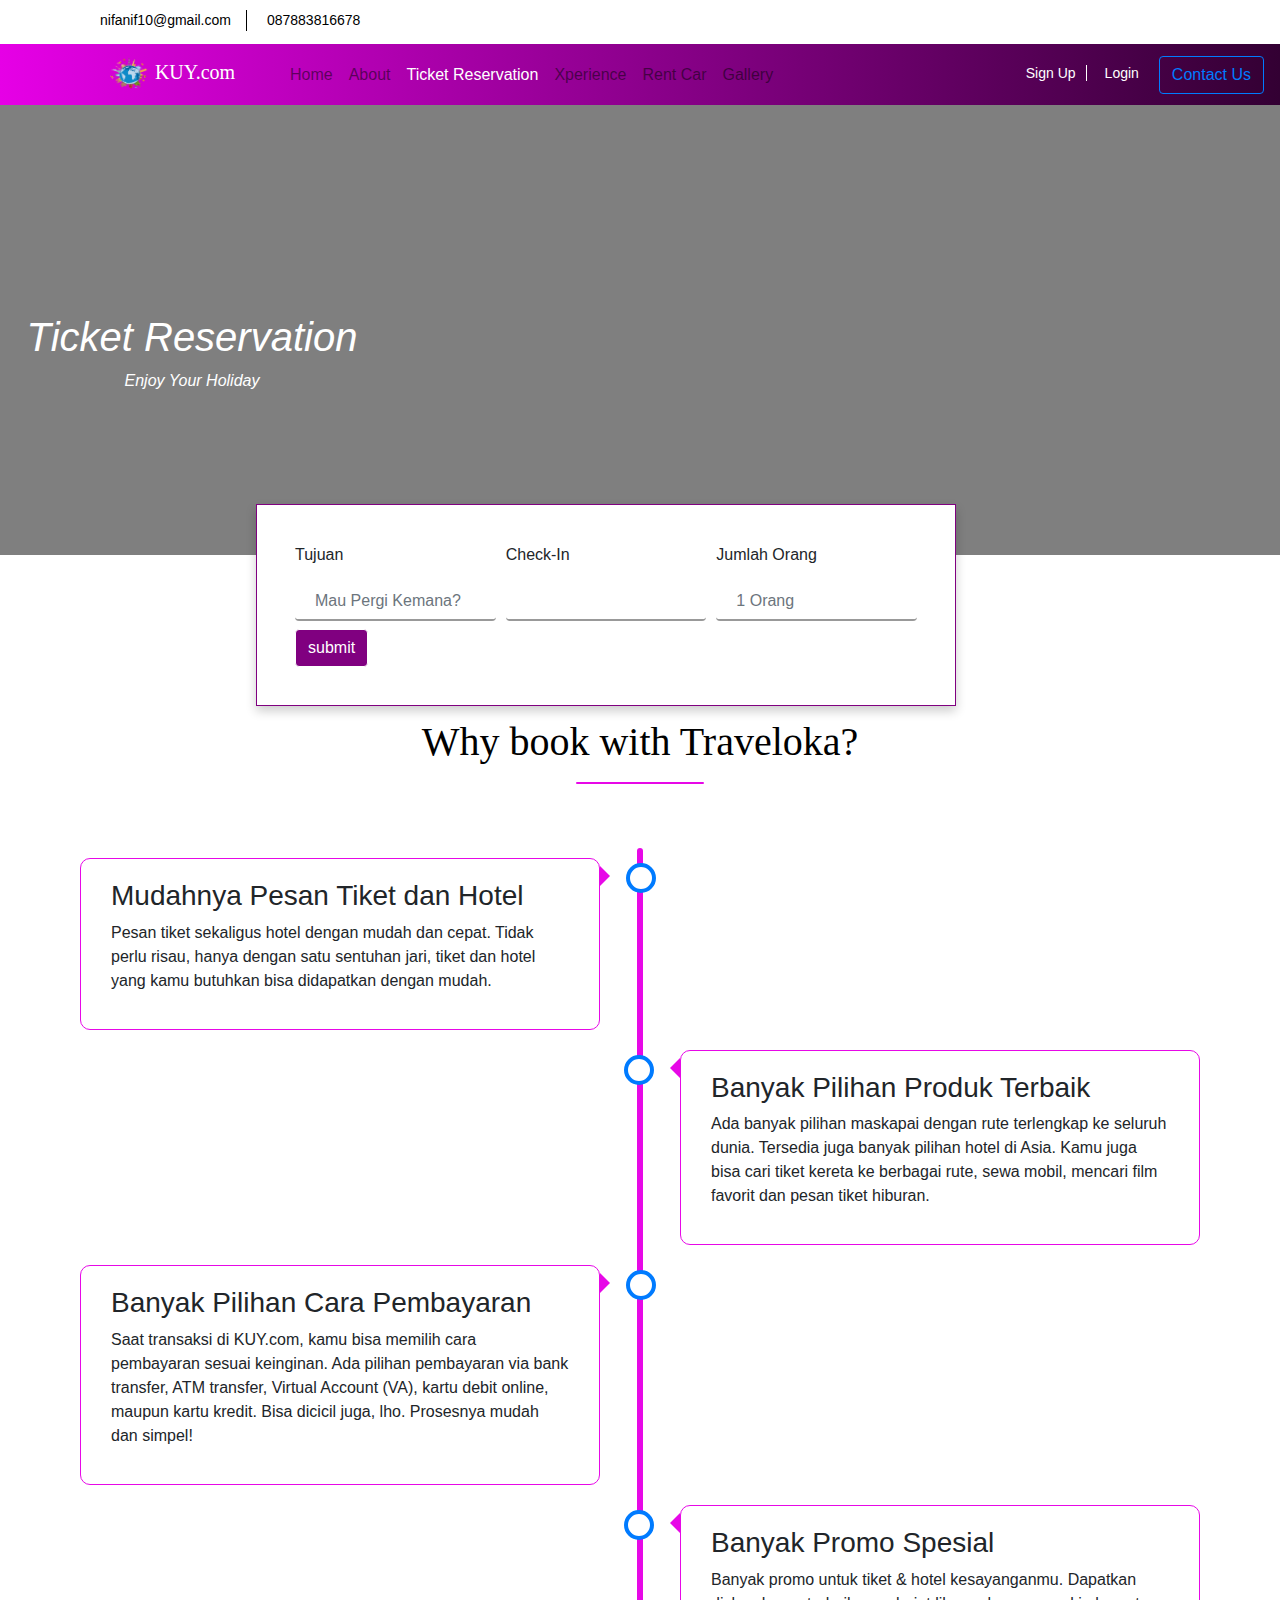
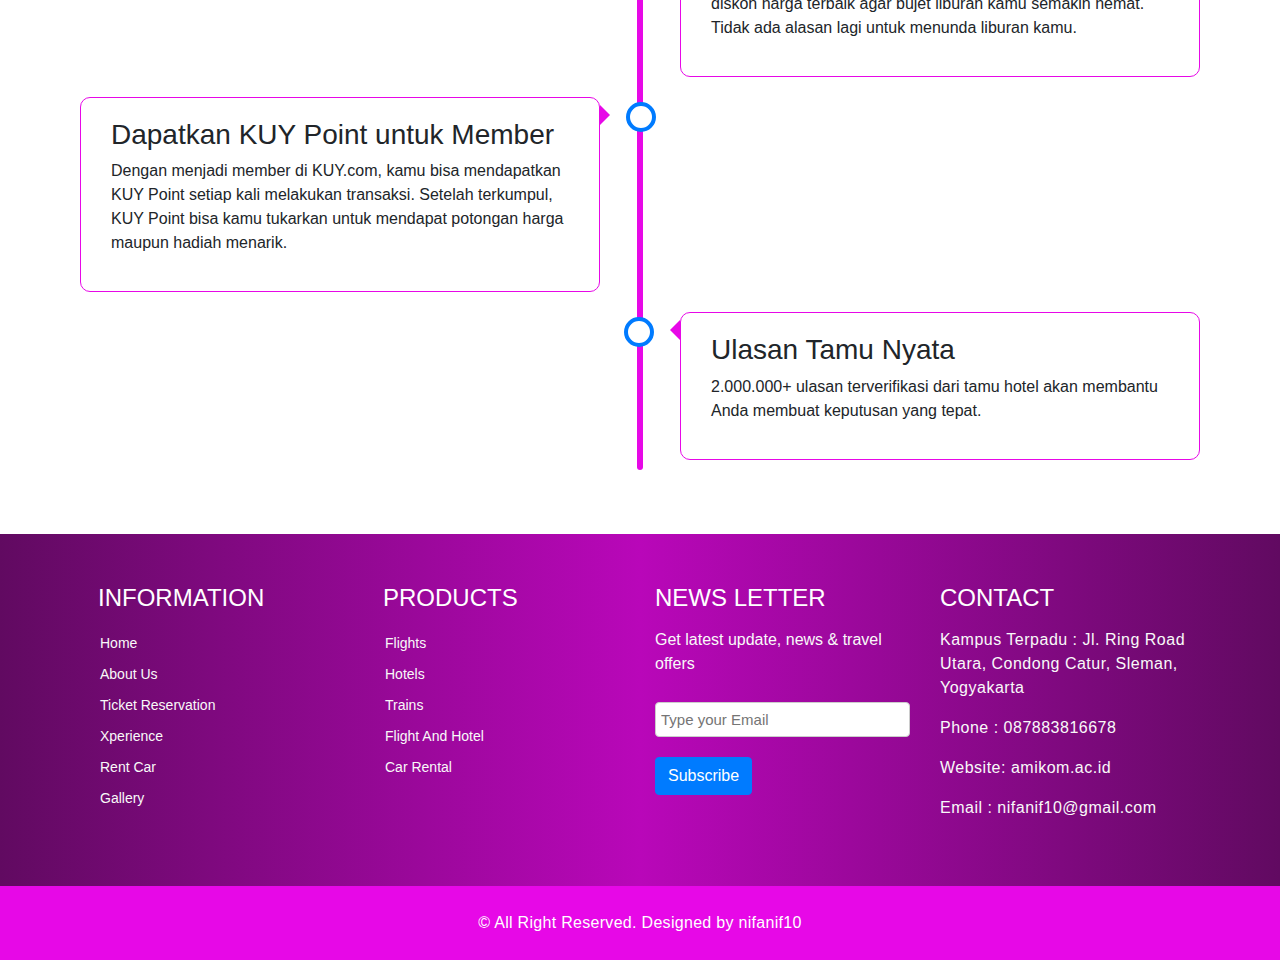
<file: ticketreservation.html>
<!doctype html>
<html lang="en">

<head>
    <meta charset="utf-8">
    <meta name="viewport" content="width=device-width, initial-scale=1, shrink-to-fit=no">

    <!-- Bootstrap CSS -->
    <link rel="stylesheet" href="css/bootstrap.css">
    <!-- Animasi slider CSS -->
    <link rel="stylesheet" href="css/animasi.css">
    <!-- My CSS -->
    <link rel="stylesheet" href="css/style.css">
    <!-- Font awesome -->
    <link rel="stylesheet" href="https://use.fontawesome.com/releases/v5.8.2/css/all.css"
        integrity="sha384-oS3vJWv+0UjzBfQzYUhtDYW+Pj2yciDJxpsK1OYPAYjqT085Qq/1cq5FLXAZQ7Ay" crossorigin="anonymous">

    <title>KUY.com</title>

</head>

<body>
    <!-- Start header  -->
    <header id="header">
        <div class="container">
            <div class="row">
                <div class="col-lg-12 col-md-12">
                    <div class="header-area">
                        <div class="row">
                            <div class="col-lg-6 col-md-6 col-sm-6 col-xs-6">
                                <div class="header-top-left">
                                    <div class="top-email">
                                        <i class="fa fa-envelope"></i>
                                        <span>nifanif10@gmail.com</span>
                                    </div>
                                    <div class="top-phone">
                                        <i class="fa fa-phone"></i>
                                        <span>087883816678</span>
                                    </div>
                                </div>
                            </div>
                            <div class="col-lg-6 col-md-6 col-sm-6 col-xs-6">
                                <div class="header-top-right">
                                    <nav>
                                        <ul class="top-social-nav">
                                            <li><a href="https://www.w3schools.com" target="_blank"><span
                                                        class="fab fa-facebook"></span></a></li>
                                            <li><a href="https://www.instagram.com/nifanif/" target="_blank"><span
                                                        class="fab fa-instagram"></span></a></li>
                                            <li><a href="https://twitter.com/AmikomJogja?lang=en" target="_blank"><span
                                                        class="fab fa-twitter"></span></a></li>
                                            <li><a href="https://www.youtube.com/channel/UCl-HaWwpTbJyN-5EfFfor8A/featured?view_as=subscriber"
                                                    target="_blank"><span class="fab fa-youtube"></span></a></li>
                                        </ul>
                                    </nav>
                                </div>
                            </div>
                        </div>
                    </div>
                </div>
            </div>
        </div>
    </header>
    <!-- finish header  -->
    <!-- start navbar -->
    <section>
        <nav class="navbar navbar-expand-lg navbar-light "
            style="background-image: linear-gradient(to right, #e600e6 , #330033); " class="nav-menu">
            <a class="navbar-brand" href="index.html" style=" color:white ; font-family:Segoe Script">
                <img src="img/logo.png" style="margin-left: 75%;" width="40" height="35"
                    class="d-inline-block align-top" alt="kuy.com">
                KUY.com
            </a>
            <button class="navbar-toggler" type="button" data-toggle="collapse" data-target="#navbarSupportedContent"
                aria-controls="navbarSupportedContent" aria-expanded="false" aria-label="Toggle navigation">
                <span class="navbar-toggler-icon"></span>
            </button>
            <div class="collapse navbar-collapse" id="navbarSupportedContent" style="margin-left: 10%;">
                <ul class="navbar-nav mr-auto">
                    <li class="nav-item">
                        <a class="nav-link" href="index.html"> <span class="fas fa-home"></span>
                            Home</a>
                    </li>
                    <li class="nav-item">
                        <a class="nav-link" href="about.html"> <span class="far fa-address-card"></span>
                            About</a>
                    </li>
                    <li class="nav-item">
                        <a class="nav-link" href="ticketreservation.html" style="color:white"> <span
                                class="fas fa-clipboard-list"></span> Ticket
                            Reservation</a>
                    </li>
                    <li class="nav-item">
                        <a class="nav-link" href="xperience.html" id="menu"> <span class="fas fa-box"></span>
                            Xperience</a>
                    </li>
                    <li class="nav-item">
                        <a class="nav-link" href="rentcar.html" id="menu"> <span class="fas fa-car"></span> Rent Car</a>
                    </li>
                    <li class="nav-item">
                        <a class="nav-link" href="gallery.html" id="menu"> <span class="fas fa-book"></span> Gallery</a>
                    </li>
                </ul>
                <div class="login" style="margin-right: 0,5%">
                    <ul class="nav navbar-nav navbar-right" id="menu-login">
                        <li style="padding-top:5px;"><a href="#" style="padding: 10px ; font-size: 14px;"><span
                                    class="fas fa-user" class="glyphicon glyphicon-user"></span>
                                Sign Up</a>
                        </li>
                        <li style="padding-top:5px;"><a href="#"
                                style="font-size: 14px ; padding-right: 20px; border-left: 1px solid rgb(255, 255, 255);"><span
                                    class="fas fa-sign-in-alt" class="glyphicon glyphicon-log-in"
                                    style="padding:5px; margin-left: 8px;"></span>
                                Login</a>
                        </li>
                        <li>
                            <a href="contact.html">
                                <button type="button" class="btn btn-outline-primary">Contact Us</button>
                            </a>
                        </li>
                    </ul>
                </div>
            </div>
        </nav>
    </section>
    <!-- finish navbar -->

    <!-- start section -->

    <div class="hero-image-ticket">
        <div class="hero-text">
            <i class="carousel-caption d-none d-md-block animated slideInUp">
                <h1 style="font-size:40PX;">Ticket Reservation</h1>
                <p>Enjoy Your Holiday</p>
                <p class="fas fa-angle-double-down"></p>
            </i>
        </div>
    </div>

    <!-- finish section -->

    <!-- start menu -->
    <div class="tiket-wisata">

        <form>
            <div class="form-row">
                <div class="col">
                    <label>Tujuan</label>
                    <input type="text" class="form-control" placeholder="Mau Pergi Kemana?">
                </div>
                <div class="col">
                    <label>Check-In</label>
                    <input type="text" class="form-control " placeholder="">
                </div>
                <div class="col">
                    <label>Jumlah Orang</label>
                    <input type="text" class="form-control" placeholder="1 Orang">
                </div>
                <div class="col-sm-offset-2 col-sm-10">
                    <button type="submit" class="btn btn-primary ">submit</button>
                </div>
            </div>
        </form>
    </div>


    <!-- finish menu -->

    <!-- start timeline -->
    <section class="timeline-booking">
        <h1 class="display-4 text-center"><br>Why book with Traveloka?
        </h1>
        <hr class="new2">
        <div class="timeline">
            <div class="container-timeline left">
                <div class="content">
                    <h3>Mudahnya Pesan Tiket dan Hotel</h3>
                    <p>Pesan tiket sekaligus hotel dengan mudah dan
                        cepat. Tidak perlu risau, hanya dengan satu
                        sentuhan jari, tiket dan hotel yang kamu
                        butuhkan bisa didapatkan dengan mudah.</p>
                </div>
            </div>
            <div class="container-timeline right">
                <div class="content">
                    <h3>Banyak Pilihan Produk Terbaik</h3>
                    <p>Ada banyak pilihan maskapai dengan rute
                        terlengkap ke seluruh dunia. Tersedia juga
                        banyak pilihan hotel di Asia. Kamu juga bisa
                        cari tiket kereta ke berbagai rute, sewa mobil, mencari film favorit
                        dan pesan tiket hiburan.</p>
                </div>
            </div>
            <div class="container-timeline left">
                <div class="content">
                    <h3>Banyak Pilihan Cara Pembayaran</h3>
                    <p>Saat transaksi di KUY.com, kamu bisa memilih
                        cara pembayaran sesuai keinginan. Ada pilihan
                        pembayaran via bank transfer, ATM transfer,
                        Virtual Account (VA), kartu debit online,
                        maupun kartu kredit. Bisa dicicil juga, lho.
                        Prosesnya mudah dan simpel!</p>
                </div>
            </div>
            <div class="container-timeline right">
                <div class="content">
                    <h3>Banyak Promo Spesial</h3>
                    <p>Banyak promo untuk tiket & hotel
                        kesayanganmu. Dapatkan diskon harga terbaik
                        agar bujet liburan kamu semakin hemat. Tidak
                        ada alasan lagi untuk menunda liburan kamu.</p>
                </div>
            </div>
            <div class="container-timeline left">
                <div class="content">
                    <h3>Dapatkan KUY Point untuk Member</h3>
                    <p>Dengan menjadi member di KUY.com, kamu
                        bisa mendapatkan KUY Point setiap kali
                        melakukan transaksi. Setelah terkumpul, KUY
                        Point bisa kamu tukarkan untuk mendapat
                        potongan harga maupun hadiah menarik.</p>
                </div>
            </div>
            <div class="container-timeline right">
                <div class="content">
                    <h3>Ulasan Tamu Nyata</h3>
                    <p>2.000.000+ ulasan terverifikasi dari tamu hotel akan membantu Anda membuat keputusan yang tepat.
                    </p>
                </div>
            </div>
        </div>
    </section>

    <!-- finish timeline -->





    <!-- Start footer -->
    <footer id="footer">
        <!-- start footer top -->
        <div class="footer-top">
            <div class="container">
                <div class="footer-top-area">
                    <div class="row">
                        <div class="col-lg-3 col-md-3 col-sm-3">
                            <div class="footer-widget">
                                <h4 style="margin-left: 13px;">Information</h4>
                                <ul>
                                    <li><a href="#">Home</a></li>
                                    <li><a href="">About Us</a></li>
                                    <li><a href="">Ticket Reservation</a></li>
                                    <li><a href="">Xperience</a></li>
                                    <li><a href="">Rent Car</a></li>
                                    <li><a href="">Gallery</a></li>
                                </ul>
                            </div>
                        </div>
                        <div class="col-lg-3 col-md-3 col-sm-3">
                            <div class="footer-widget">
                                <h4 style="margin-left: 13px;">Products</h4>
                                <ul>
                                    <li><a href="">Flights</a></li>
                                    <li><a href="#">Hotels</a></li>
                                    <li><a href="">Trains</a></li>
                                    <li><a href="">Flight and Hotel</a></li>
                                    <li><a href="">Car Rental</a></li>
                                </ul>
                            </div>
                        </div>
                        <div class="col-lg-3 col-md-3 col-sm-3">
                            <div class="footer-widget">
                                <h4>News letter</h4>
                                <p>Get latest update, news & travel offers</p>
                                <form class="subscribe-form">
                                    <input type="email" placeholder="Type your Email">
                                    <button class="btn btn-primary" type="submit">Subscribe</button>
                                </form>
                            </div>
                        </div>
                        <div class="col-lg-3 col-md-3 col-sm-3">
                            <div class="footer-widget">
                                <h4>Contact</h4>
                                <address>
                                    <p>Kampus Terpadu : Jl. Ring Road Utara, Condong Catur, Sleman, Yogyakarta</p>
                                    <p>Phone : 087883816678</p>
                                    <p>Website: amikom.ac.id</p>
                                    <p>Email : nifanif10@gmail.com</p>
                                </address>
                            </div>
                        </div>
                    </div>
                </div>
            </div>
        </div>
        <!-- end footer top -->
        <!-- start footer bottom -->
        <div class="footer-bottom">
            <div class="container">
                <div class="footer-bottom-area">
                    <p>&copy; All Right Reserved. Designed by <a href="index.html" rel="nofollow">nifanif10</a></p>
                </div>
            </div>
        </div>
        <!-- end footer bottom -->
    </footer>
    <!-- Finish footer -->

    <!-- start btn to top -->
    <button onclick="topFunction()" id="myBtn" title="Go to top">Top</button>

    <script>
        // When the user scrolls down 20px from the top of the document, show the button
        window.onscroll = function () {
            scrollFunction()
        };

        function scrollFunction() {
            if (document.body.scrollTop > 20 || document.documentElement.scrollTop > 20) {
                document.getElementById("myBtn").style.display = "block";
            } else {
                document.getElementById("myBtn").style.display = "none";
            }
        }

        // When the user clicks on the button, scroll to the top of the document
        function topFunction() {
            document.body.scrollTop = 0;
            document.documentElement.scrollTop = 0;
        }
    </script>

    <!-- finish btn to top -->

    <!-- jQuery first, then Popper.js, then Bootstrap JS -->
    <script src="js/jquery.js"></script>
    <script src="js/proper.js"></script>
    <script src="js/bootstrap.min.js"></script>
</body>

</html>
</file>
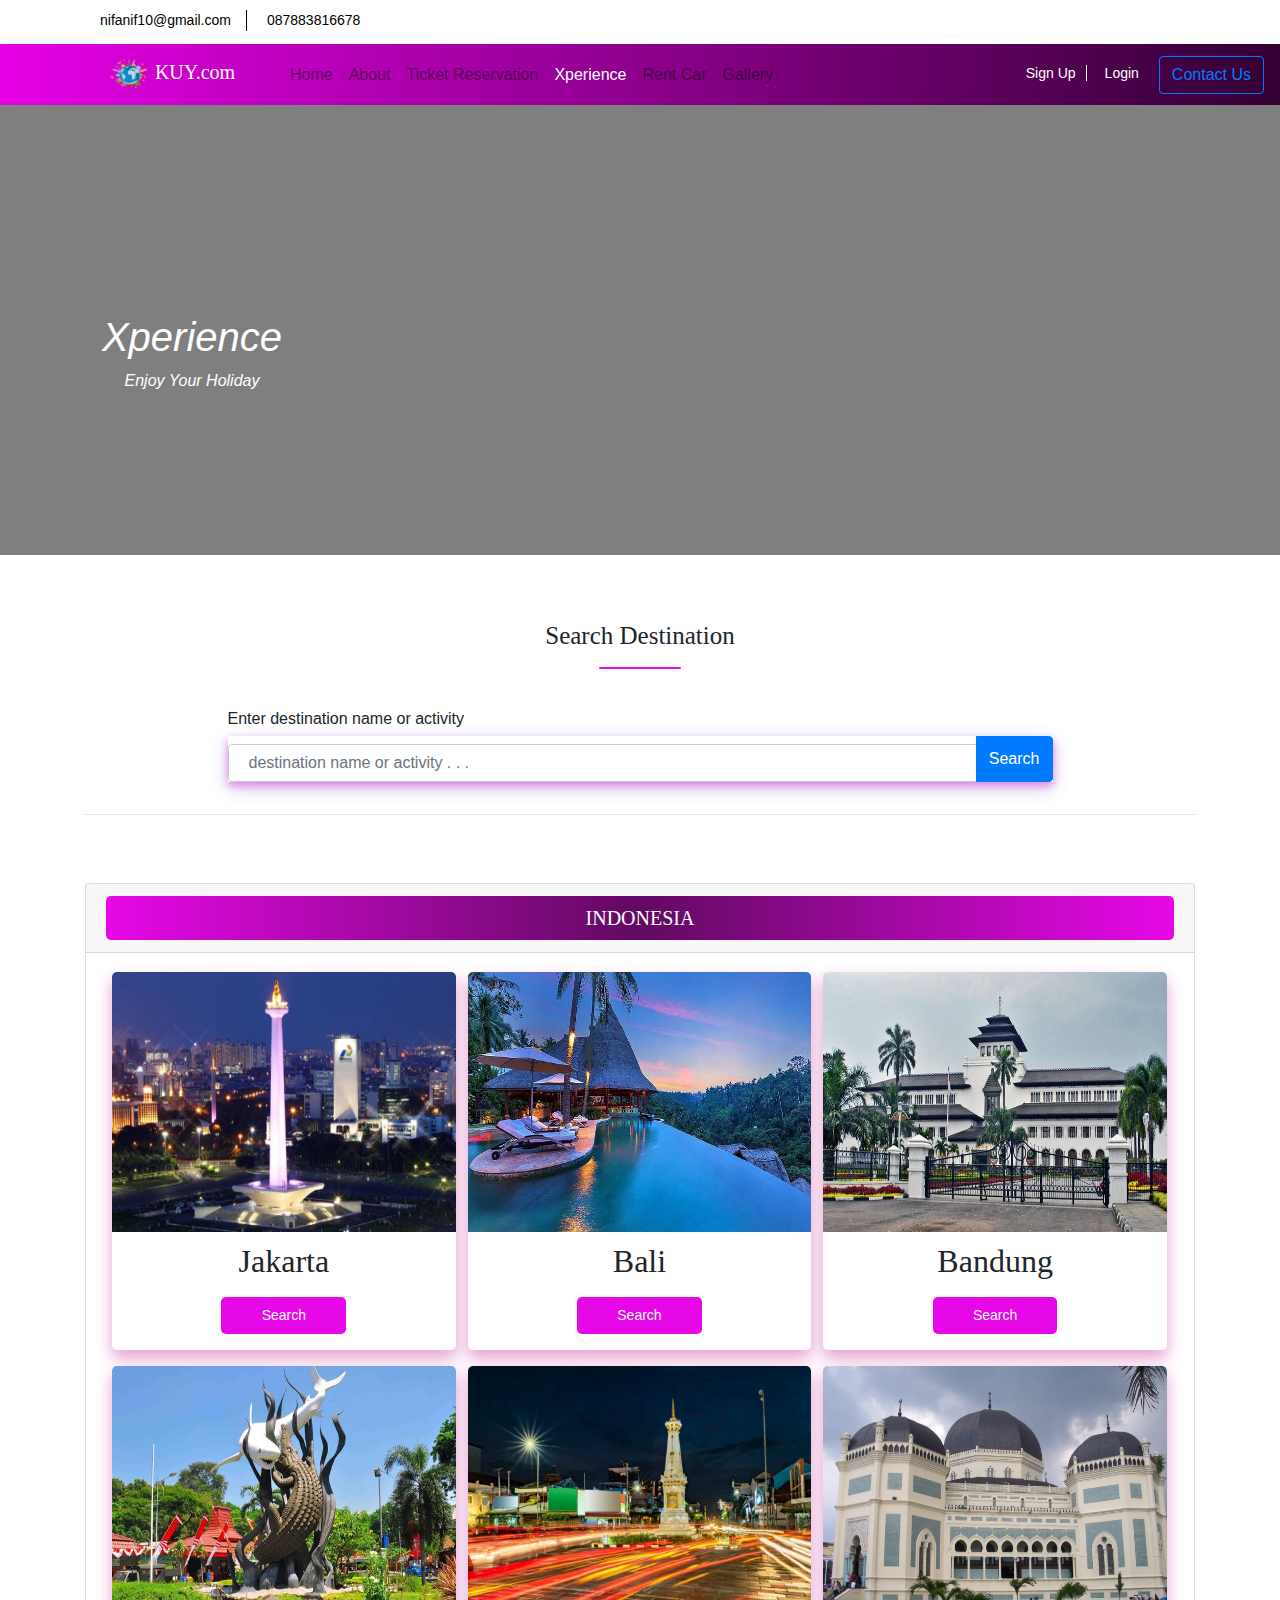
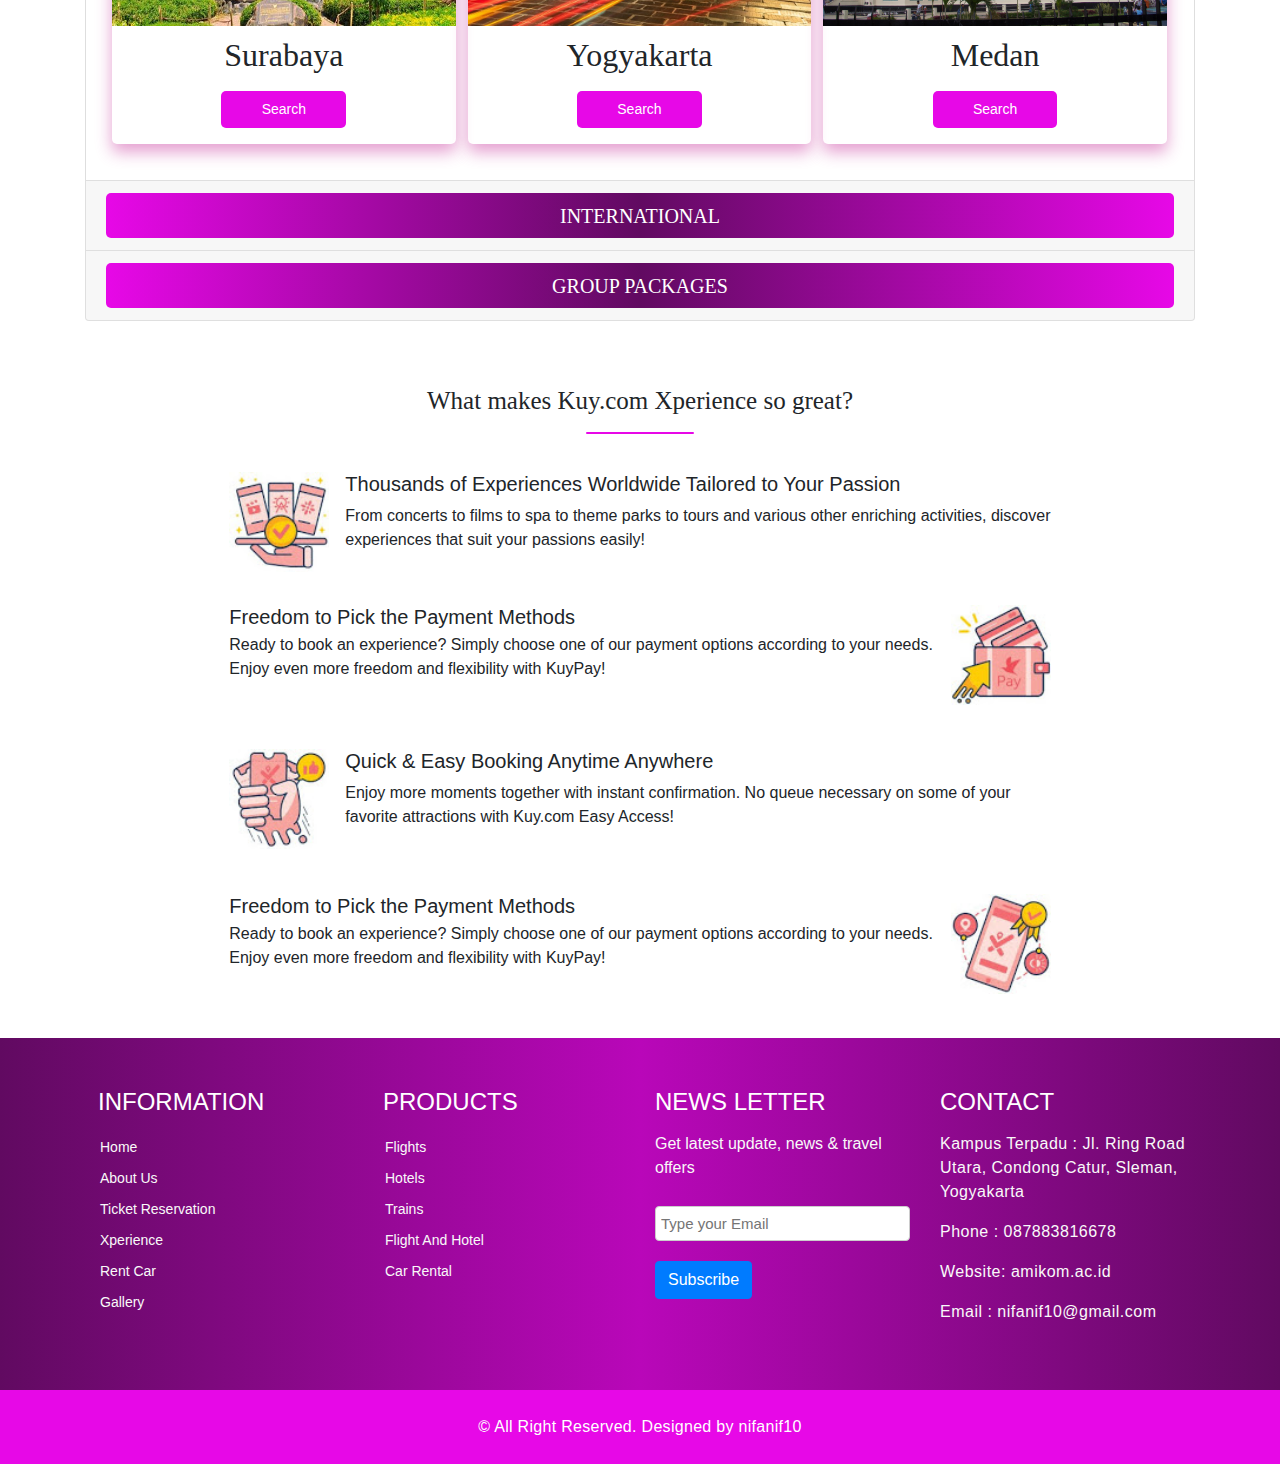
<file: xperience.html>
<!doctype html>
<html lang="en">

<head>
    <meta charset="utf-8">
    <meta name="viewport" content="width=device-width, initial-scale=1, shrink-to-fit=no">

    <!-- Bootstrap CSS -->
    <link rel="stylesheet" href="css/bootstrap.css">
    <!-- Animasi slider CSS -->
    <link rel="stylesheet" href="css/animasi.css">
    <!-- My CSS -->
    <link rel="stylesheet" href="css/style.css">
    <!-- Font awesome -->
    <link rel="stylesheet" href="https://use.fontawesome.com/releases/v5.8.2/css/all.css"
        integrity="sha384-oS3vJWv+0UjzBfQzYUhtDYW+Pj2yciDJxpsK1OYPAYjqT085Qq/1cq5FLXAZQ7Ay" crossorigin="anonymous">

    <title>KUY.com</title>

</head>

<body>
    <!-- Start header  -->
    <header id="header">
        <div class="container">
            <div class="row">
                <div class="col-lg-12 col-md-12">
                    <div class="header-area">
                        <div class="row">
                            <div class="col-lg-6 col-md-6 col-sm-6 col-xs-6">
                                <div class="header-top-left">
                                    <div class="top-email">
                                        <i class="fa fa-envelope"></i>
                                        <span>nifanif10@gmail.com</span>
                                    </div>
                                    <div class="top-phone">
                                        <i class="fa fa-phone"></i>
                                        <span>087883816678</span>
                                    </div>
                                </div>
                            </div>
                            <div class="col-lg-6 col-md-6 col-sm-6 col-xs-6">
                                <div class="header-top-right">
                                    <nav>
                                        <ul class="top-social-nav">
                                            <li><a href="https://www.w3schools.com" target="_blank"><span
                                                        class="fab fa-facebook"></span></a></li>
                                            <li><a href="https://www.instagram.com/nifanif/" target="_blank"><span
                                                        class="fab fa-instagram"></span></a></li>
                                            <li><a href="https://twitter.com/AmikomJogja?lang=en" target="_blank"><span
                                                        class="fab fa-twitter"></span></a></li>
                                            <li><a href="https://www.youtube.com/channel/UCl-HaWwpTbJyN-5EfFfor8A/featured?view_as=subscriber"
                                                    target="_blank"><span class="fab fa-youtube"></span></a></li>
                                        </ul>
                                    </nav>
                                </div>
                            </div>
                        </div>
                    </div>
                </div>
            </div>
        </div>
    </header>
    <!-- finish header  -->
    <!-- start navbar -->
    <section>
        <nav class="navbar navbar-expand-lg navbar-light "
            style="background-image: linear-gradient(to right, #e600e6 , #330033); " class="nav-menu">
            <a class="navbar-brand" href="index.html" style=" color:white ; font-family:Segoe Script">
                <img src="img/logo.png" style="margin-left: 75%;" width="40" height="35"
                    class="d-inline-block align-top" alt="kuy.com">
                KUY.com
            </a>
            <button class="navbar-toggler" type="button" data-toggle="collapse" data-target="#navbarSupportedContent"
                aria-controls="navbarSupportedContent" aria-expanded="false" aria-label="Toggle navigation">
                <span class="navbar-toggler-icon"></span>
            </button>
            <div class="collapse navbar-collapse" id="navbarSupportedContent" style="margin-left: 10%;">
                <ul class="navbar-nav mr-auto">
                    <li class="nav-item">
                        <a class="nav-link" href="index.html"> <span class="fas fa-home"></span>
                            Home</a>
                    </li>
                    <li class="nav-item">
                        <a class="nav-link" href="about.html"> <span class="far fa-address-card"></span>
                            About</a>
                    </li>
                    <li class="nav-item">
                        <a class="nav-link" href="ticketreservation.html"> <span class="fas fa-clipboard-list"></span>
                            Ticket
                            Reservation</a>
                    </li>
                    <li class="nav-item">
                        <a class="nav-link" href="xperience.html" id="menu" style="color:white"> <span
                                class="fas fa-box"></span>
                            Xperience</a>
                    </li>
                    <li class="nav-item">
                        <a class="nav-link" href="rentcar.html" id="menu"> <span class="fas fa-car"></span> Rent Car</a>
                    </li>
                    <li class="nav-item">
                        <a class="nav-link" href="gallery.html" id="menu"> <span class="fas fa-book"></span> Gallery</a>
                    </li>
                </ul>
                <div class="login" style="margin-right: 0,5%">
                    <ul class="nav navbar-nav navbar-right" id="menu-login">
                        <li style="padding-top:5px;"><a onclick="document.getElementById('id02').style.display='block' "href="#" style="padding: 10px ; font-size: 14px;"><span
                                    class="fas fa-user" class="glyphicon glyphicon-user"></span>
                                Sign Up</a>
                        </li>

<!-- start form sign up -->
                        <div id="id02" class="modalsign">
                            <form class="modal-contentsign animatesign" action="/action_page.php">
                                <div class="imgcontainersign">
                                    <span onclick="document.getElementById('id02').style.display='none'"
                                        class="closesign" title="Close Modal">&times;</span>
                                </div>
                                <div class="containersign">
                                    <label for="uname"><b>Username</b></label>
                                    <input type="text" placeholder="Enter Username" name="uname" required>
                                    <label for="uname"><b>Email</b></label>
                                    <input type="text" placeholder="Enter Email" name="uname" required>
                                    <label for="psw"><b>Password</b></label>
                                    <input type="password" placeholder="Enter Password" name="psw" required>
                                    <label for="psw"><b>Repeat Password</b></label>
                                    <input type="password" placeholder="Enter Password" name="psw" required>
                                    <input type="checkbox" name="remember"> Laki-laki
                                    </label>
                                    <input type="checkbox" name="remember"> Perempuan
                                    </label>
                                    <p style="padding-top:30px;">
                                        <button type="submit">Create</button>
                                        <span class="checkmark"></span>
                                    </p>
                                </div>
                                <div class="containersign" style="background-color:#f1f1f1">
                                    <button type="button" onclick="document.getElementById('id02').style.display='none'"
                                        class="cancelbtnsign">Cancel</button>
                                </div>
                            </form>
                        </div>
                        <script>
                            // Get the modal
                            var modal = document.getElementById('id02');
                            // When the user clicks anywhere outside of the modal, close it
                            window.onclick = function (event) {
                                if (event.target == modal) {
                                    modal.style.display = "none";
                                }
                            }
                        </script>
                        <!-- finish form sign up -->

                        <li style="padding-top:5px;"><a onclick="document.getElementById('id01').style.display='block' "href="#"
                                style="font-size: 14px ; padding-right: 20px; border-left: 1px solid rgb(255, 255, 255);"><span
                                    class="fas fa-sign-in-alt" class="glyphicon glyphicon-log-in"
                                    style="padding:5px; margin-left: 8px;"></span>
                                Login</a>
                        </li>

 <!-- start form login -->
                        <div id="id01" class="modallogin">
                            <form class="modal-contentlogin animatelogin" action="/action_page.php">
                                <div class="imgcontainerlogin">
                                    <span onclick="document.getElementById('id01').style.display='none'"
                                        class="closelogin" title="Close Modal">&times;</span>
                                    <img src="img/login/user.png" alt="Avatar" class="avatarlogin">
                                </div>
                                <div class="containerlogin">
                                    <label for="uname"><b>Username</b></label>
                                    <input type="text" placeholder="Enter Username" name="uname" required>
                                    <label for="psw"><b>Password</b></label>
                                    <input type="password" placeholder="Enter Password" name="psw" required>
                                    <button type="submit">Login</button>
                                    <label>
                                        <input type="checkbox" checked="checked" name="remember"> Remember me
                                    </label>
                                </div>
                                <div class="containerlogin" style="background-color:#f1f1f1">
                                    <button type="button" onclick="document.getElementById('id01').style.display='none'"
                                        class="cancelbtnlogin">Cancel</button>
                                    <span class="pswlogin">Forgot <a href="#">password?</a></span>
                                </div>
                            </form>
                        </div>
                        <script>
                            // Get the modal
                            var modal = document.getElementById('id01');
                            // When the user clicks anywhere outside of the modal, close it
                            window.onclick = function (event) {
                                if (event.target == modal) {
                                    modal.style.display = "none";
                                }
                            }
                        </script>
                        <!-- finish form login -->
                        
                        <li>
                            <a href="contact.html">
                                <button type="button" class="btn btn-outline-primary">Contact Us</button>
                            </a>
                        </li>
                    </ul>
                </div>
            </div>
        </nav>
    </section>
    <!-- finish navbar -->

    <!-- start section -->

    <div class="hero-image-xperience">
        <div class="hero-text">
            <i class="carousel-caption d-none d-md-block animated slideInUp">
                <h1 style="font-size:40PX;">Xperience</h1>
                <p>Enjoy Your Holiday</p>
                <p class="fas fa-angle-double-down"></p>
            </i>
        </div>
    </div>

    <!-- finish section -->

    <!-- Start search -->

    <div class="container" id="makes2">
        <div class="row mt-3 justify-content-center">
            <div class="col-md-9">
                <h1 class="text-center" id="makes0">Search Destination</h1>
                <hr class="new2">
                <h6 style="padding-top: 3%;"> Enter destination name or activity</h6>
                <div class="input-group mb-3" id="polaroid-search">
                    <input type="text" class="form-control" placeholder="destination name or activity . . .">
                    <div class="input-group-append">
                        <button class="btn btn-primary" type="button" id="search-button">Search</button>
                    </div>
                </div>
            </div>
        </div>
        <hr>
        <div class="row" id="movie-list">

        </div>
    </div>
    <!-- Finish search -->

    <!-- Start up down -->
    <div class="container">
        <div class="accordion" id="accordionExample">
            <div class="card">
                <div class="card-header" id="headingOne">
                    <h2 class="mb-0" id="updown">
                        <button class="btn btn-link" type="button" data-toggle="collapse" data-target="#collapseOne"
                            aria-expanded="true" aria-controls="collapseOne">
                            INDONESIA
                        </button>
                    </h2>
                </div>
                <div id="collapseOne" class="collapse show" aria-labelledby="headingOne"
                    data-parent="#accordionExample">
                    <div class="card-body">
                        <div class="row-indo">
                            <div class="column-indo">
                                <div class="card-indo">
                                    <img src="img/xperience/city/1.jpg" alt="Jane">
                                    <div class="container-indo">
                                        <h2>Jakarta</h2>
                                        <p><button class="button-indo">Search</button></p>
                                    </div>
                                </div>
                            </div>
                            <div class="column-indo">
                                <div class="card-indo">
                                    <img src="img/xperience/city/2.jpg" alt="Jane">
                                    <div class="container-indo">
                                        <h2>Bali</h2>
                                        <p><button class="button-indo">Search</button></p>
                                    </div>
                                </div>
                            </div>
                            <div class="column-indo">
                                <div class="card-indo">
                                    <img src="img/xperience/city/3.jpg" alt="Jane">
                                    <div class="container-indo">
                                        <h2>Bandung</h2>
                                        <p><button class="button-indo">Search</button></p>
                                    </div>
                                </div>
                            </div>
                        </div>
                        <div class="row-indo">
                            <div class="column-indo">
                                <div class="card-indo">
                                    <img src="img/xperience/city/4.jpeg" alt="Jane">
                                    <div class="container-indo">
                                        <h2>Surabaya</h2>
                                        <p><button class="button-indo">Search</button></p>
                                    </div>
                                </div>
                            </div>
                            <div class="column-indo">
                                <div class="card-indo">
                                    <img src="img/xperience/city/5.jpg" alt="Jane">
                                    <div class="container-indo">
                                        <h2>Yogyakarta</h2>
                                        <p><button class="button-indo">Search</button></p>
                                    </div>
                                </div>
                            </div>
                            <div class="column-indo">
                                <div class="card-indo">
                                    <img src="img/xperience/city/6.jpg" alt="Jane">
                                    <div class="container-indo">
                                        <h2>Medan</h2>
                                        <p><button class="button-indo">Search</button></p>
                                    </div>
                                </div>
                            </div>
                        </div>
                    </div>
                </div>
            </div>
            <div class="card">
                <div class="card-header" id="headingTwo">
                    <h2 class="mb-0" id="updown">
                        <button class="btn btn-link collapsed" type="button" data-toggle="collapse"
                            data-target="#collapseTwo" aria-expanded="false" aria-controls="collapseTwo">
                            INTERNATIONAL
                        </button>
                    </h2>
                </div>
                <div id="collapseTwo" class="collapse" aria-labelledby="headingTwo" data-parent="#accordionExample">
                    <div class="card-body">
                        <div class="row-indo">
                            <div class="column-indo">
                                <div class="card-indo">
                                    <img src="img/xperience/city/7.jpg" alt="Jane">
                                    <div class="container-indo">
                                        <h2>Singapore</h2>
                                        <p><button class="button-indo">Search</button></p>
                                    </div>
                                </div>
                            </div>
                            <div class="column-indo">
                                <div class="card-indo">
                                    <img src="img/xperience/city/8.jpg" alt="Jane">
                                    <div class="container-indo">
                                        <h2>Hong Kong</h2>
                                        <p><button class="button-indo">Search</button></p>
                                    </div>
                                </div>
                            </div>
                            <div class="column-indo">
                                <div class="card-indo">
                                    <img src="img/xperience/city/9.jpg" alt="Jane">
                                    <div class="container-indo">
                                        <h2>Malaysia</h2>
                                        <p><button class="button-indo">Search</button></p>
                                    </div>
                                </div>
                            </div>
                        </div>
                        <div class="row-indo">
                            <div class="column-indo">
                                <div class="card-indo">
                                    <img src="img/xperience/city/10.jpg" alt="Jane">
                                    <div class="container-indo">
                                        <h2>Thailand</h2>
                                        <p><button class="button-indo">Search</button></p>
                                    </div>
                                </div>
                            </div>
                            <div class="column-indo">
                                <div class="card-indo">
                                    <img src="img/xperience/city/11.jpg" alt="Jane">
                                    <div class="container-indo">
                                        <h2>Japan</h2>
                                        <p><button class="button-indo">Search</button></p>
                                    </div>
                                </div>
                            </div>
                            <div class="column-indo">
                                <div class="card-indo">
                                    <img src="img/xperience/city/12.jpg" alt="Jane">
                                    <div class="container-indo">
                                        <h2>Australia</h2>
                                        <p><button class="button-indo">Search</button></p>
                                    </div>
                                </div>
                            </div>
                        </div>
                    </div>
                </div>
            </div>
            <div class="card">
                <div class="card-header" id="headingThree">
                    <h2 class="mb-0" id="updown">
                        <button class="btn btn-link collapsed" type="button" data-toggle="collapse"
                            data-target="#collapseThree" aria-expanded="false" aria-controls="collapseThree">
                            GROUP PACKAGES
                        </button>
                    </h2>
                </div>
                <div id="collapseThree" class="collapse" aria-labelledby="headingThree" data-parent="#accordionExample">
                    <div class="card-body">
                        <div class="row-indo">
                            <div class="column-indo">
                                <div class="card-indo-group">
                                    <img src="img/xperience/city/13.jpg" alt="Jane">
                                    <div class="container-indo-group">
                                        <h5>Archery Battle Warrior</h5>
                                        <p><span class="fas fa-map-marker-alt" style="padding-right:1%;"></span>Jakarta,
                                            Indonesia</p>
                                        <span class="fa fa-star checked"></span>
                                        <span class="fa fa-star checked"></span>
                                        <span class="fa fa-star checked"></span>
                                        <span class="fa fa-star"></span>
                                        <span class="fa fa-star"></span>
                                        <div class="row">
                                            <div class="col">
                                                <p><button class="button-indo-group">Find Tickets</button></p>
                                            </div>
                                            <div class="col">
                                                <p id="rp">Rp 45.000</p>
                                            </div>
                                        </div>
                                    </div>
                                </div>
                            </div>
                            <div class="column-indo">
                                <div class="card-indo-group">
                                    <img src="img/xperience/city/14.jpg" alt="Jane">
                                    <div class="container-indo-group">
                                        <h5>Pandora Experience Kelapa Gading</h5>
                                        <p><span class="fas fa-map-marker-alt" style="padding-right:1%;"></span>Jakarta,
                                            Indonesia</p>
                                        <span class="fa fa-star checked"></span>
                                        <span class="fa fa-star checked"></span>
                                        <span class="fa fa-star checked"></span>
                                        <span class="fa fa-star checked"></span>
                                        <span class="fa fa-star"></span>
                                        <div class="row">
                                            <div class="col">
                                                <p><button class="button-indo-group">Find Tickets</button></p>
                                            </div>
                                            <div class="col">
                                                <p id="rp">Rp 150.000</p>
                                            </div>
                                        </div>
                                    </div>
                                </div>
                            </div>
                            <div class="column-indo">
                                <div class="card-indo-group">
                                    <img src="img/xperience/city/15.jpg" alt="Jane">
                                    <div class="container-indo-group">
                                        <h5>Pandora Experience Puri Escape</h5>
                                        <p><span class="fas fa-map-marker-alt" style="padding-right:1%;"></span>Jakarta,
                                            Indonesia</p>
                                        <span class="fa fa-star checked"></span>
                                        <span class="fa fa-star checked"></span>
                                        <span class="fa fa-star checked"></span>
                                        <span class="fa fa-star checked"></span>
                                        <span class="fa fa-star"></span>
                                        <div class="row">
                                            <div class="col">
                                                <p><button class="button-indo-group">Find Tickets</button></p>
                                            </div>
                                            <div class="col">
                                                <p id="rp">Rp 148.000</p>
                                            </div>
                                        </div>
                                    </div>
                                </div>
                            </div>
                        </div>
                    </div>
                </div>
            </div>
        </div>
    </div>
    <!-- Finish up down -->

    <!-- Start Xperience -->
    <div class="container">
        <div class="col-md-12">
            <h1 class="text-center" id="makes0">What makes Kuy.com Xperience so great?</h1>
            <hr class="new2">
        </div>
        <div class="media" id="makes">
            <img src="img/xperience/1.jpg" class="align-self-center mr-3" alt="..." width="100px" height="100px">
            <div class="media-body">
                <h5 class="mt-0">Thousands of Experiences Worldwide Tailored to Your Passion</h5>
                <p>From concerts to films to spa to theme parks to tours and various other enriching activities,
                    discover
                    experiences that suit your passions easily!</p>
            </div>
        </div>
        <div class="media" id="makes1">
            <div class="media-body">
                <h5 class="mt-0 mb-1">Freedom to Pick the Payment Methods</h5>
                <p>Ready to book an experience? Simply choose one of our payment options according to your needs. Enjoy
                    even more freedom and flexibility with KuyPay!</p>
            </div>
            <img src="img/xperience/2.jpg" class="ml-3" alt="..." width="100px" height="100px">
        </div>
        <div class="media" id="makes1">
            <img src="img/xperience/3.jpg" class="align-self-center mr-3" alt="..." width="100px" height="100px">
            <div class="media-body">
                <h5 class="mt-0">Quick & Easy Booking Anytime Anywhere</h5>
                <p>Enjoy more moments together with instant confirmation. No queue necessary on some of your favorite
                    attractions with Kuy.com Easy Access!</p>
            </div>
        </div>
        <div class="media" id="makes1">
            <div class="media-body">
                <h5 class="mt-0 mb-1">Freedom to Pick the Payment Methods</h5>
                <p>Ready to book an experience? Simply choose one of our payment options according to your needs. Enjoy
                    even more freedom and flexibility with KuyPay!</p>
            </div>
            <img src="img/xperience/4.jpg" class="ml-3" alt="..." width="100px" height="100px">
        </div>
    </div>
    <!-- Finish Xperience -->


    <!-- Start footer -->
    <footer id="footer">
        <!-- start footer top -->
        <div class="footer-top">
            <div class="container">
                <div class="footer-top-area">
                    <div class="row">
                        <div class="col-lg-3 col-md-3 col-sm-3">
                            <div class="footer-widget">
                                <h4 style="margin-left: 13px;">Information</h4>
                                <ul>
                                    <li><a href="#">Home</a></li>
                                    <li><a href="">About Us</a></li>
                                    <li><a href="">Ticket Reservation</a></li>
                                    <li><a href="">Xperience</a></li>
                                    <li><a href="">Rent Car</a></li>
                                    <li><a href="">Gallery</a></li>
                                </ul>
                            </div>
                        </div>
                        <div class="col-lg-3 col-md-3 col-sm-3">
                            <div class="footer-widget">
                                <h4 style="margin-left: 13px;">Products</h4>
                                <ul>
                                    <li><a href="">Flights</a></li>
                                    <li><a href="#">Hotels</a></li>
                                    <li><a href="">Trains</a></li>
                                    <li><a href="">Flight and Hotel</a></li>
                                    <li><a href="">Car Rental</a></li>
                                </ul>
                            </div>
                        </div>
                        <div class="col-lg-3 col-md-3 col-sm-3">
                            <div class="footer-widget">
                                <h4>News letter</h4>
                                <p>Get latest update, news & travel offers</p>
                                <form class="subscribe-form">
                                    <input type="email" placeholder="Type your Email">
                                    <button class="btn btn-primary" type="submit">Subscribe</button>
                                </form>
                            </div>
                        </div>
                        <div class="col-lg-3 col-md-3 col-sm-3">
                            <div class="footer-widget">
                                <h4>Contact</h4>
                                <address>
                                    <p>Kampus Terpadu : Jl. Ring Road Utara, Condong Catur, Sleman, Yogyakarta</p>
                                    <p>Phone : 087883816678</p>
                                    <p>Website: amikom.ac.id</p>
                                    <p>Email : nifanif10@gmail.com</p>
                                </address>
                            </div>
                        </div>
                    </div>
                </div>
            </div>
        </div>
        <!-- end footer top -->
        <!-- start footer bottom -->
        <div class="footer-bottom">
            <div class="container">
                <div class="footer-bottom-area">
                    <p>&copy; All Right Reserved. Designed by <a href="index.html" rel="nofollow">nifanif10</a></p>
                </div>
            </div>
        </div>
        <!-- end footer bottom -->
    </footer>
    <!-- Finish footer -->

    <!-- start btn to top -->
    <button onclick="topFunction()" id="myBtn" title="Go to top">Top</button>

    <script>
        // When the user scrolls down 20px from the top of the document, show the button
        window.onscroll = function () {
            scrollFunction()
        };

        function scrollFunction() {
            if (document.body.scrollTop > 20 || document.documentElement.scrollTop > 20) {
                document.getElementById("myBtn").style.display = "block";
            } else {
                document.getElementById("myBtn").style.display = "none";
            }
        }

        // When the user clicks on the button, scroll to the top of the document
        function topFunction() {
            document.body.scrollTop = 0;
            document.documentElement.scrollTop = 0;
        }
    </script>

    <!-- finish btn to top -->

    <!-- jQuery first, then Popper.js, then Bootstrap JS -->
    <script src="js/jquery.js"></script>
    <script src="js/proper.js"></script>
    <script src="js/bootstrap.min.js"></script>
</body>

</html>
</file>
<file: css/style.css>
/* ==================================== */
/* =============== HOME =============== */
/* ==================================== */

/* awal header */

ul {
    padding: 0;
    margin: 0;
    list-style: none;
}

a {
    text-decoration: none;
    color: white;
}

a:hover,
a:focus {

    text-decoration: none;
    color: blue;
}

#header {
    background-color: #ffffff;
    display: inline;
    float: left;
    width: 100%;
}

#header .header-area {
    display: inline;
    float: left;
    padding: 10px;
    width: 100%;
}

#header .header-area .header-top-left {
    display: inline;
    float: left;
    width: 100%;
}

#header .header-area .header-top-left .top-email {
    display: inline;
    float: left;
    font-size: 14px;
    color: black;
}

#header .header-area .header-top-left .top-email i {
    margin-right: 5px;
}

#header .header-area .header-top-left .top-phone {
    border-left: 1px solid rgb(0, 0, 0);
    display: inline;
    font-size: 14px;
    float: left;
    margin-left: 15px;
    padding-left: 15px;
    color: black;
}

#header .header-area .header-top-left .top-phone i {
    margin-right: 5px;
}

#header .header-area .header-top-right {
    display: inline;
    float: left;
    text-align: right;
    width: 100%;
}

#header .header-area .header-top-right .top-social-nav {
    display: inline-block;
}

#header .header-area .header-top-right .top-social-nav li {
    display: inline-block;
}

#header .header-area .header-top-right .top-social-nav li a {
    display: inline-block;
    color: black;
    font-size: 15px;
    padding: 0 12px;
}

/* akhir header */

/* start navbar */

#menu-login li a {
    color: white;
    text-decoration: none;
}

#menu-login li a:hover {
    color: blue;
    text-decoration: none;
}

/* finish navbar */

/* start content */

#popular {
    font-family: 'Bahnschrift Light';
    font-size: 40px;
    color: black;
    padding-bottom: 0%;
}

hr.new2 {
    border-top: 2px solid #e708e7;
    width: 10%;
    border-radius: 50px;
}

#row-up {
    padding-bottom: 4%;
    padding-top: 4%;
    text-align: center;
}

#row-up-shadow {
    box-shadow: 0 8px 16px 0 rgba(197, 38, 149, 0.445);
}

#row-up-shadow img {
    width: 100%;
    height: 230px;
}

/* finish content */

/* start hotel-partner */
#hotel-partner {
    background-color: #ffffff;
}

/* finish hotel-partner */

/* start footer */

#footer {
    display: inline;
    float: left;
    width: 100%;
}

#footer .footer-top {
    background-image: linear-gradient(to right, #610a61, #b907b9, #610a61);
    display: inline;
    float: left;
    padding: 50px 0;
    width: 100%;
}

#footer .footer-top .footer-top-area {
    display: inline;
    float: left;
    width: 100%;
}

#footer .footer-top .footer-top-area .footer-widget {
    display: inline;
    float: left;
    width: 100%;
}

#footer .footer-top .footer-top-area .footer-widget h4 {
    color: #fff;
    margin-bottom: 15px;
    text-transform: uppercase;
}

#footer .footer-top .footer-top-area .footer-widget ul li a {
    color: #f9f9f9;
    display: inline-block;
    font-size: 14px;
    font-weight: normal;
    padding: 5px 0 5px 15px;
    position: relative;
    text-transform: capitalize;
}

#footer .footer-top .footer-top-area .footer-widget ul li a:before {
    left: 0;
    position: absolute;
    top: 5px;
}

#footer .footer-top .footer-top-area .footer-widget p {
    color: #f9f9f9;
}

#footer .footer-top .footer-top-area .footer-widget .subscribe-form {
    display: inline;
    float: left;
    margin-top: 10px;
    width: 100%;
}

#footer .footer-top .footer-top-area .footer-widget .subscribe-form input[type="email"] {
    border: 1px solid #ccc;
    border-radius: 4px;
    color: #000;
    font-size: 15px;
    height: 35px;
    margin-bottom: 20px;
    padding: 5px;
    width: 100%;
}

#footer .footer-top .footer-top-area .footer-widget .subscribe-form .subscribe-btn {
    color: white;
    border: medium none;
    border-radius: 4px;
    font-size: 14px;
    letter-spacing: 0.5px;
    padding: 5px 10px;
}

#footer .footer-top .footer-top-area .footer-widget address p {
    font-weight: lighter;
    letter-spacing: 0.5px;
}

#footer .footer-bottom {
    background-color: #e708e7;
    display: inline;
    float: left;
    padding: 25px 0;
    width: 100%;
}

#footer .footer-bottom .footer-bottom-area {
    display: inline;
    float: left;
    text-align: center;
    width: 100%;
}

#footer .footer-bottom .footer-bottom-area p {
    color: #fff;
    margin-bottom: 0;
    letter-spacing: 0.3px;
}

#footer .footer-bottom .footer-bottom-area p a {
    color: #fff;
}

/* finish footer */

/* start btn to top */

#myBtn {
    display: none;
    position: fixed;
    bottom: 8px;
    right: 30px;
    z-index: 99;
    font-size: 18px;
    border: none;
    outline: none;
    background-color: #007bff;
    color: white;
    cursor: pointer;
    padding: 15px;
    border-radius: 6px;
}

#myBtn:hover {
    background-image: linear-gradient(to right, #610a61, #b907b9, #610a61);
}

/* finish btn to top */

/* ==================================== */
/* =============== ABOUT =============== */
/* ==================================== */

/* start section  */

body,
html {
    height: 100%;
    margin: 0;
}

.hero-image-ticket {
    background-image: linear-gradient(rgba(0, 0, 0, 0.5), rgba(0, 0, 0, 0.5)), url(https://miro.medium.com/fit/c/1838/551/1*ztxHHEoRGpC7RdHHh-jhpA.jpeg);
    height: 50%;
    background-position: center;
    background-repeat: no-repeat;
    background-size: cover;
    position: relative;
}

.hero-image-about {
    background-image: linear-gradient(rgba(0, 0, 0, 0.5), rgba(0, 0, 0, 0.5)), url(https://www.geniushost.in/images/about-us.png);
    height: 50%;
    background-position: center;
    background-repeat: no-repeat;
    background-size: cover;
    position: relative;
}

.hero-image-xperience {
    background-image: linear-gradient(rgba(0, 0, 0, 0.5), rgba(0, 0, 0, 0.5)), url(https://static1.squarespace.com/static/5c7026f9c46f6d17bda859de/t/5c702785eb39313575ce40dd/1560881909930/?format=1500w);
    height: 50%;
    background-position: center;
    background-repeat: no-repeat;
    background-size: cover;
    position: relative;
}

.hero-image-rentcar {
    background-image: linear-gradient(rgba(0, 0, 0, 0.5), rgba(0, 0, 0, 0.5)), url(http://www.classiccar.com.pk/islamabad_rent_a_car/classic_car_banner.jpg);
    height: 50%;
    background-position: center;
    background-repeat: no-repeat;
    background-size: cover;
    position: relative;
}

.hero-image-gallery {
    background-image: linear-gradient(rgba(0, 0, 0, 0.5), rgba(0, 0, 0, 0.5)), url(https://thespinoff.co.nz/wp-content/uploads/2017/12/2017-lindauer-install-6.jpg);
    height: 50%;
    background-position: center;
    background-repeat: no-repeat;
    background-size: cover;
    position: relative;
}

.hero-image-contact {
    background-image: linear-gradient(rgba(0, 0, 0, 0.5), rgba(0, 0, 0, 0.5)), url(https://maccustomersolution.com/images/contactus_banner.jpg);
    height: 50%;
    background-position: center;
    background-repeat: no-repeat;
    background-size: cover;
    position: relative;
}

.hero-text .carousel-caption {
    text-align: center;
    position: absolute;
    transform: translate(-50%, -50%);
    color: white;
    margin-bottom: 3%;
}

.hero-text button {
    border: none;
    outline: 0;
    display: inline-block;
    padding: 10px 25px;
    color: black;
    background-color: #ddd;
    text-align: center;
    cursor: pointer;
}

.hero-text button:hover {
    background-color: #555;
    color: white;
}

/* finish section */

/* start about */

#about1 {
    padding-top: 25%;
    padding-right: 5%;
}

#about2 {
    padding-top: 2%;
    padding-left: 20%;
}

#about3 {
    padding-top: 9%;
}

#about4 {
    padding-top: 5%;
}

#about5 {
    padding-top: 4%;
}

#imgabouttop {
    padding-top: 10%;
}

#imgabout1 {
    border: 2px solid #e708e7;
    border-radius: 10px;
}

#imgabout2 {
    margin-right: 2%;
    border: 2px solid #e708e7;
    border-radius: 10px;
}

/* finish about*/

/* start our team */

.our-team {
    box-shadow: 0 4px 8px 0 rgba(0, 0, 0, 0.2);
    max-width: 300px;
    margin: auto;
    text-align: center;
    font-family: arial;
}

.our-team img:hover {
    animation: shake 0.5s;
    animation-iteration-count: infinite;
}

@keyframes shake {
    0% {
        transform: translate(1px, 1px) rotate(0deg);
    }

    10% {
        transform: translate(-1px, -2px) rotate(-1deg);
    }

    20% {
        transform: translate(-3px, 0px) rotate(1deg);
    }

    30% {
        transform: translate(3px, 2px) rotate(0deg);
    }

    40% {
        transform: translate(1px, -1px) rotate(1deg);
    }

    50% {
        transform: translate(-1px, 2px) rotate(-1deg);
    }

    60% {
        transform: translate(-3px, 1px) rotate(0deg);
    }

    70% {
        transform: translate(3px, 1px) rotate(-1deg);
    }

    80% {
        transform: translate(-1px, -1px) rotate(1deg);
    }

    90% {
        transform: translate(1px, 2px) rotate(0deg);
    }

    100% {
        transform: translate(1px, -2px) rotate(-1deg);
    }
}

.our-team-section {
    background-image: url(https://upload.wikimedia.org/wikipedia/commons/0/09/BlankMap-World-v2.png);
}

.title-team {
    color: grey;
    font-size: 18px;
}

.title-nama {
    padding-top: 5%;
}

.button-our {
    border: none;
    outline: 0;
    display: inline-block;
    padding: 8px;
    color: white;
    background-image: linear-gradient(to right, #610a61, #e708e7, #610a61);
    text-align: center;
    cursor: pointer;
    width: 100%;
    font-size: 18px;
    border-bottom-left-radius: 5px;
    border-bottom-right-radius: 5px;
}

.a-our {
    text-decoration: none;
    font-size: 22px;
    color: black;
}

.button-our:hover,
.a-our:hover {
    opacity: 0.8;
}

/* finish our team */

/* ========================================== */
/* =============== CONTACT US =============== */
/* ========================================== */

/* start contact us */

#contact {
    display: inline;
    float: left;
    padding: 100px 0;
    width: 100%;
}

#contact .contact-area {
    display: inline;
    float: left;
    width: 100%;
}

#contact .contact-area .contact-content {
    display: inline;
    float: left;
    width: 100%;
}

#contact .contact-area .contact-content .contact-left {
    display: inline;
    float: left;
    width: 100%;
}

#contact .contact-area .contact-content .contact-left .contactform {
    display: inline;
    float: left;
    width: 100%;
}

#contact .contact-area .contact-content .contact-left .contactform .reply-title {
    font-size: 25px;
    margin-top: 0;
}

#contact .contact-area .contact-content .contact-left .contactform label {
    display: block;
}

#contact .contact-area .contact-content .contact-left .contactform label .required {
    color: #f60;
}

#contact .contact-area .contact-content .contact-left .contactform input[type="text"],
#contact .contact-area .contact-content .contact-left .contactform input[type="email"],
#contact .contact-area .contact-content .contact-left .contactform input[type="url"] {
    border: none;
    border: 1px solid #ddd;
    color: #555;
    margin-bottom: 10px;
    height: 35px;
    padding: 5px;
    width: 100%;
}

#contact .contact-area .contact-content .contact-left .contactform textarea {
    border: none;
    border: 1px solid #ddd;
    color: #555;
    margin-bottom: 5px;
    padding: 10px;
    height: 150px;
    width: 100%;
}

#contact .contact-area .contact-content .contact-left .contactform .form-submit input {
    margin-top: 10px;
}

#contact .contact-area .contact-content .contact-right {
    display: inline;
    float: left;
    width: 100%;
}

#contact .contact-area .contact-content .contact-right iframe {
    height: 500px;
}

/* finish contact us */

/* ========================================== */
/* =============== TICKET RESERVATION =============== */
/* ========================================== */

/* start menu */
.tiket-wisata {
    position: absolute;
    border-radius: px;
    top: 56%;
    left: 20%;
    width: 700px;
    background: #fff;
    padding: 38px;
    box-sizing: border-box;
    border: 1px solid purple;
    box-shadow: 0 5px 10px rgba(0, 0, 0, .2);
}

.tiket-wisata .form-row input {
    width: 100%;
    box-sizing: border-box;
    border: none;
    border-bottom: 2px solid #999;
}

.tiket-wisata .btn {
    background-color: purple;
    border-color: white;
}



/* finish menu */

/* start timeline */

.timeline-booking {
    margin-top: 3%;
    padding-top: 3%;
    padding-bottom: 5%;
    background-image: url(https://upload.wikimedia.org/wikipedia/commons/thumb/2/2c/World-map.svg/1280px-World-map.svg.png);
}

.timeline-booking h1 {
    padding-top: 3%;
    padding-bottom: 0%;
    font-size: 40px;
    font-family: 'Bahnschrift Light';
    color: black;
    text-align: center;
}

.timeline-booking hr.new2 {
    border-top: 2px solid #e708e7;
    width: 10%;
    border-radius: 50px;
    margin-bottom: 5%;
}

/* The actual timeline (the vertical ruler) */
.timeline {
    position: relative;
    max-width: 1200px;
    margin: 0 auto;
}

/* The actual timeline (the vertical ruler) */
.timeline::after {
    content: '';
    position: absolute;
    width: 6px;
    background-color: #e708e7;
    top: 0;
    bottom: 0;
    left: 50%;
    margin-left: -3px;
    border-radius: 10px;
}

/* Container around content */
.container-timeline {
    padding: 10px 40px;
    position: relative;
    background-color: inherit;
    width: 50%;
}

/* The circles on the timeline */
.container-timeline::after {
    content: '';
    position: absolute;
    width: 30px;
    height: 30px;
    right: -16px;
    background-color: white;
    border: 4px solid #007bff;
    top: 15px;
    border-radius: 50%;
    z-index: 1;
}

/* Place the container to the left */
.left {
    left: 0;
}

/* Place the container to the right */
.right {
    left: 50%;
}

/* Add arrows to the left container (pointing right) */
.left::before {
    content: " ";
    height: 0;
    position: absolute;
    top: 18px;
    width: 0;
    z-index: 1;
    right: 30px;
    border: medium solid white;
    border-width: 10px 0 10px 10px;
    border-color: transparent transparent transparent #e708e7;
}

/* Add arrows to the right container (pointing left) */
.right::before {
    content: " ";
    height: 0;
    position: absolute;
    top: 18px;
    width: 0;
    z-index: 1;
    left: 30px;
    border: medium solid white;
    border-width: 10px 10px 10px 0;
    border-color: transparent #e708e7 transparent transparent;
}

/* Fix the circle for containers on the right side */
.right::after {
    left: -16px;
}

/* The actual content */
.content {
    padding: 20px 30px;
    background-color: white;
    position: relative;
    border-radius: 10px;
    border: 1px solid #e708e7;
}

/* Media queries - Responsive timeline on screens less than 600px wide */
@media screen and (max-width: 600px) {

    /* Place the timelime to the left */
    .timeline::after {
        left: 31px;
    }

    /* Full-width containers */
    .container-timeline {
        width: 100%;
        padding-left: 70px;
        padding-right: 25px;
    }

    /* Make sure that all arrows are pointing leftwards */
    .container-timeline::before {
        left: 60px;
        border: medium solid white;
        border-width: 10px 10px 10px 0;
        border-color: transparent white transparent transparent;
    }

    /* Make sure all circles are at the same spot */
    .left::after,
    .right::after {
        left: 15px;
    }

    /* Make all right containers behave like the left ones */
    .right {
        left: 0%;
    }
}

/* finish timeline */

/* ==================================== */
/* =============== GALLERY =============== */
/* ==================================== */

/* start video gallery */

.container-gallery {
    text-align: center;
    padding: 5% 6%;
}

/* finish video gallery */

/* ==================================== */
/* =============== XPERIENCE =============== */
/* ==================================== */

/* start search */

#polaroid-search {
    box-shadow: 0 4px 8px 0 rgba(207, 17, 207, 0.425), 0 6px 20px 0 rgba(58, 10, 190, 0.19);
    text-align: center;
}

/* finish search */

/* Start up down */

#updown {
    font-family: 'Bahnschrift Light';
    text-align: center;
    background-image: linear-gradient(to right, #e708e7, #610a61, #e708e7);
    border-radius: 5px;
}

#updown button {
    font-size: 20px;
    color: white;
}

/* START INDONESIA */
.column-indo {
    float: left;
    width: 33.3%;
    margin-bottom: 16px;
    padding: 0px 6px;
}

.column-indo-index {
    float: left;
    width: 33.3%;
    margin-bottom: 16px;
    padding: 0px 1%;
}

@media screen and (max-width: 650px) {
    .column-indo {
        width: 100%;
        display: block;
    }
}

.card-indo {
    box-shadow: 0 8px 16px 0 rgba(197, 38, 149, 0.445);
    text-align: center;
    border-radius: 5px;
}

.card-indo img {
    width: 100%;
    height: 260px;
    border-top-left-radius: 5px;
    border-top-right-radius: 5px;
}

.card-indo img:hover {
    animation: shake 0.5s;
    animation-iteration-count: infinite;
}

.container-indo {
    padding: 0 16px;
}

.container-indo h2 {
    padding: 3% 0%;
    font-family: 'Bahnschrift Light';
}

.container-indo::after,
.row-indo::after {
    content: "";
    clear: both;
    display: table;
}

.button-indo {
    border-radius: 5px;
    border: none;
    outline: 0;
    display: inline-block;
    padding: 8px 0px;
    color: white;
    background-color: #e708e7;
    text-align: center;
    cursor: pointer;
    width: 40%;
    font-size: 14px;
}

.button-indo:hover {
    background-color: #007bff;
}

/* FINISH INDONESIA */

/* START GROUP PACKAGES */

.card-indo-group {
    box-shadow: 0 8px 16px 0 rgba(197, 38, 149, 0.445);
    border-radius: 5px;
}

.card-indo-group img {
    width: 100%;
    height: 260px;
    border-top-left-radius: 5px;
    border-top-right-radius: 5px;
}

.card-indo-group img:hover {
    animation: shake 0.5s;
    animation-iteration-count: infinite;
}

.checked {
    color: orange;
}

.container-indo-group {
    padding: 0 14px;
}

.container-indo-group h5 {
    padding-top: 3%;
    padding-bottom: 0%;
    font-family: 'Bahnschrift Light';
}

.container-indo-group p {
    padding: 0%;
    font-family: 'Bahnschrift Light';
    font-size: 12px;
    padding-bottom: 0%;
}

.container-indo-group p span {
    padding-top: 0;
    padding-bottom: 0%;
}

.container-indo-group span {
    padding-top: 0;
    padding-bottom: 8%;
}

.container-indo-group::after,
.row-indo::after {
    content: "";
    clear: both;
    display: table;
}

.button-indo-group {
    border-radius: 5px;
    border: none;
    outline: 0;
    display: inline-block;
    padding: 8px 0px;
    color: white;
    background-color: #e708e7;
    text-align: center;
    cursor: pointer;
    width: 75%;
    font-size: 14px;
}

.button-indo-group:hover {
    background-color: #007bff;
}

#rp {
    font-family: 'Bahnschrift Light';
    font-size: 20px;
    color: #e708e7;
    text-align: center;
}

/* FINISH GROUP PACKAGES */

/* Finish up down */

/* Start Xperience */

#makes {
    padding-left: 13%;
    padding-right: 13%;
    padding-bottom: 3%;
    padding-top: 2%;
}

#makes0 {
    font-family: 'Bahnschrift Light';
    font-size: 25px;
    padding-top: 6%;
}

#makes1 {
    padding-left: 13%;
    padding-right: 13%;
    padding-bottom: 4%;
}

#makes2 {
    padding-bottom: 4%;
}

/* Finish Xperience */

/*start login*/

/* Full-width input fields */
input[type=text],
input[type=password] {
    width: 100%;
    padding: 12px 20px;
    margin: 8px 0;
    display: inline-block;
    border: 1px solid #ccc;
    box-sizing: border-box;
}

/* Set a style for all buttons */

/* Extra styles for the cancel button */
.cancelbtnlogin {
    width: auto;
    padding: 10px 18px;
    background-color: #f44336;
}

/* Center the image and position the close button */
.imgcontainerlogin {
    text-align: center;
    margin: 24px 0 12px 0;
    position: relative;
}

img.avatarlogin {
    width: 40%;
    border-radius: 50%;
}

.containerlogin {
    padding: 16px;
}

span.pswlogin {
    float: right;
    padding-top: 16px;
}

/* The Modal (background) */
.modallogin {
    display: none;
    /* Hidden by default */
    position: fixed;
    /* Stay in place */
    z-index: 1;
    /* Sit on top */
    left: 0;
    top: 0;
    width: 100%;
    /* Full width */
    height: 100%;
    /* Full height */
    overflow: auto;
    /* Enable scroll if needed */
    background-color: rgb(0, 0, 0);
    /* Fallback color */
    background-color: rgba(0, 0, 0, 0.4);
    /* Black w/ opacity */
    padding-top: 30px;
}

/* Modal Content/Box */
.modal-contentlogin {
    background-color: #fefefe;
    margin: 5% auto 15% auto;
    /* 5% from the top, 15% from the bottom and centered */
    border: 3px solid #888;
    width: 25%;
    /* Could be more or less, depending on screen size */
}

/* The Close Button (x) */
.closelogin {
    position: absolute;
    right: 25px;
    top: 0;
    color: #000;
    font-size: 35px;
    font-weight: bold;
}

.closelogin:hover,
.closelogin:focus {
    color: red;
    cursor: pointer;
}

/* Add Zoom Animation */
.animatelogin {
    -webkit-animation: animatezoom 0.6s;
    animation: animatezoom 0.6s
}

@-webkit-keyframes animatezoom {
    from {
        -webkit-transform: scale(0)
    }

    to {
        -webkit-transform: scale(1)
    }
}

@keyframes animatezoom {
    from {
        transform: scale(0)
    }

    to {
        transform: scale(1)
    }
}

/* Change styles for span and cancel button on extra small screens */
@media screen and (max-width: 300px) {
    span.pswlogin {
        display: block;
        float: none;
    }

    .cancelbtnlogin {
        width: 100%;
    }
}

/*finish login*/


/*start sign*/

/* Full-width input fields */
input[type=text],
input[type=password] {
    width: 100%;
    padding: 12px 20px;
    margin: 8px 0;
    display: inline-block;
    border: 1px solid #ccc;
    box-sizing: border-box;
}

/* Set a style for all buttons */

/* Extra styles for the cancel button */
.cancelbtnsign {
    width: auto;
    padding: 10px 18px;
    background-color: #f44336;
}

/* Center the image and position the close button */
.imgcontainersign {
    text-align: center;
    margin: 24px 0 12px 0;
    position: relative;
}

img.avatarsign {
    width: 40%;
    border-radius: 50%;
}

.containersign {
    padding: 16px;
}

span.pswsign {
    float: right;
    padding-top: 16px;
}

/* The Modal (background) */
.modalsign {
    display: none;
    /* Hidden by default */
    position: fixed;
    /* Stay in place */
    z-index: 1;
    /* Sit on top */
    left: 0;
    top: 0;
    width: 100%;
    /* Full width */
    height: 100%;
    /* Full height */
    overflow: auto;
    /* Enable scroll if needed */
    background-color: rgb(0, 0, 0);
    /* Fallback color */
    background-color: rgba(0, 0, 0, 0.4);
    /* Black w/ opacity */
    padding-top: 30px;
}

/* Modal Content/Box */
.modal-contentsign {
    background-color: #fefefe;
    margin: 5% auto 15% auto;
    /* 5% from the top, 15% from the bottom and centered */
    border: 3px solid #888;
    width: 25%;
    /* Could be more or less, depending on screen size */
}

/* The Close Button (x) */
.closesign {
    position: absolute;
    right: 25px;
    top: 0;
    color: #000;
    font-size: 35px;
    font-weight: bold;
}

.closesign:hover,
.closesign:focus {
    color: red;
    cursor: pointer;
}

/* Add Zoom Animation */
.animatesign {
    -webkit-animation: animatezoom 0.6s;
    animation: animatezoom 0.6s
}

@-webkit-keyframes animatezoom {
    from {
        -webkit-transform: scale(0)
    }

    to {
        -webkit-transform: scale(1)
    }
}

@keyframes animatezoom {
    from {
        transform: scale(0)
    }

    to {
        transform: scale(1)
    }
}

/* Change styles for span and cancel button on extra small screens */
@media screen and (max-width: 300px) {
    span.pswsign {
        display: block;
        float: none;
    }

    .cancelbtnsign {
        width: 100%;
    }

    /*finish sign*/

    /* ==================================== */
    /* ============= RENT CAR ============= */
    /* ==================================== */

    /* Start Rent Car */

    #rent {
        text-align: center;
        padding: 3% 0;
    }

    #rent img {
        width: 180px;
        height: 180px;
        border-radius: 5px;
        border: 2px solid #e708e7;
    }

    #rent h4 {
        padding: 3% 0;
    }

    /* Finish Rent Car */
</file>
<file: jquery plugin gallery/css1/nanogallery.css>
/* Theme for nanoGALLERY - www.nanogallery.brisbois.fr */

/**************************************/
/* MAIN CONTAINER                     */
/**************************************/

.nanogallery_theme_default {
	font-size: 1.0em;
	line-height: normal;
	padding: 0px;
	margin: 0 auto;
	box-sizing: content-box;
	-webkit-box-sizing: content-box;
	-moz-box-sizing: content-box;
	-o-box-sizing: content-box;
	overflow: hidden;
  visibility: visible;
  -webkit-user-select: none;
  user-select: none;
  -webkit-touch-callout: none;
}


/**************************************/
/* ICON FONT V3                       */
/* generated by : http://fontello.com */
/* FONT AWESOME                       */
/**************************************/

@font-face {
  font-family: 'nano_icon_font3';
  src: url('./font/nano_icon_font3.eot?8875162');
  src: url('./font/nano_icon_font3.eot?8875162#iefix') format('embedded-opentype'),
       url('./font/nano_icon_font3.woff?8875162') format('woff'),
       url('./font/nano_icon_font3.ttf?8875162') format('truetype'),
       url('./font/nano_icon_font3.svg?8875162#nano_icon_font3') format('svg');
  font-weight: normal;
  font-style: normal;
}

/*
.icon-star:before { content: '\e800'; }
.icon-star-empty:before { content: '\e801'; }
.icon-videocam:before { content: '\e802'; }
.icon-picture:before { content: '\e803'; }
.icon-video:before { content: '\e804'; }
.icon-camera:before { content: '\e805'; }
.icon-camera-alt:before { content: '\e806'; }
.icon-th-large:before { content: '\e807'; }
.icon-th-list:before { content: '\e808'; }
.icon-ok:before { content: '\e809'; }
.icon-cancel:before { content: '\e80a'; }
.icon-help:before { content: '\e80b'; }
.icon-home:before { content: '\e80c'; }
.icon-link-ext:before { content: '\e80d'; }
.icon-attach:before { content: '\e80e'; }
.icon-eye:before { content: '\e80f'; }
.icon-eye-off:before { content: '\e810'; }
.icon-download:before { content: '\e811'; }
.icon-pencil:before { content: '\e812'; }
.icon-chat:before { content: '\e813'; }
.icon-attention:before { content: '\e814'; }
.icon-folder-empty:before { content: '\e815'; }
.icon-folder-open-empty:before { content: '\e816'; }
.icon-menu:before { content: '\e817'; }
.icon-cog:before { content: '\e818'; }
.icon-cog-alt:before { content: '\e819'; }
.icon-play:before { content: '\e81a'; }
.icon-left-open:before { content: '\e81b'; }
.icon-right-open:before { content: '\e81c'; }
.icon-pause:before { content: '\e81d'; }
.icon-ellipsis-vert:before { content: '\e81e'; }
.icon-right-big:before { content: '\e81f'; }
.icon-arrows-cw:before { content: '\e820'; }
.icon-search:before { content: '\e821'; }
.icon-th:before { content: '\e822'; }
.icon-left-big:before { content: '\e823'; }
.icon-tags:before { content: '\e824'; }
.icon-zoom-in:before { content: '\e825'; }
.icon-zoom-out:before { content: '\e826'; }
.icon-resize-full:before { content: '\e827'; }
.icon-resize-small:before { content: '\e828'; }
.icon-shuffle:before { content: '\e829'; }
.icon-help-circled:before { content: '\e82a'; }
.icon-info-circled:before { content: '\e82b'; }
.icon-info:before { content: '\e82c'; }
.icon-link:before { content: '\e82d'; }
.icon-location:before { content: '\e82e'; }
.icon-mail:before { content: '\e82f'; }
.icon-trash:before { content: '\e830'; }
.icon-block:before { content: '\e831'; }
.icon-resize-full-alt:before { content: '\e832'; }
.icon-logout:before { content: '\e833'; }
.icon-login:before { content: '\e834'; }
.icon-ticket:before { content: '\e835'; }
.icon-credit-card:before { content: '\e836'; }
.icon-rocket:before { content: '\e837'; }
.icon-beaker:before { content: '\e838'; }
.icon-magic:before { content: '\e839'; }
.icon-exchange:before { content: '\e83a'; }
.icon-wrench:before { content: '\e83b'; }
.icon-pin:before { content: '\e83c'; }
.icon-flag:before { content: '\e83d'; }
.icon-tag:before { content: '\e83e'; }
.icon-bookmark:before { content: '\e83f'; }
.icon-bookmark-empty:before { content: '\e840'; }
.icon-upload:before { content: '\e841'; }
.icon-align-left:before { content: '\e842'; }
.icon-align-right:before { content: '\e843'; }
.icon-align-justify:before { content: '\e844'; }
.icon-export:before { content: '\e845'; }
.icon-edit:before { content: '\e846'; }
.icon-flag-empty:before { content: '\e847'; }
.icon-cw:before { content: '\e848'; }
.icon-ccw:before { content: '\e849'; }
.icon-ellipsis:before { content: '\e84a'; }
.icon-resize-vertical:before { content: '\e84b'; }
.icon-resize-horizontal:before { content: '\e84c'; }
.icon-move:before { content: '\e84d'; }
.icon-lightbulb:before { content: '\e84e'; }
.icon-filter:before { content: '\e84f'; }
 */


/**************************************/
/* TOOLBAR                            */
/**************************************/

.nanogallery_theme_default .nanoGalleryNavigationbarContainer {
	margin:5px auto;
	padding:5px 0;
	/*background-color:#f09;*/
	display: block;
}

.nanogallery_theme_default .nanoGalleryNavigationbar {
	border-top: 1px solid #555;
	border-bottom: 1px solid #555;
	padding: 0px;
	text-align: left;
	display:table;
	width:100%;
}

.nanogallery_theme_default .nanoGalleryTags {
	margin: 10px 0 1px 1px ;
	padding: 4px;
	display: table-cell;
	cursor:pointer;
	vertical-align: middle;
}
.nanogallery_theme_default .nanoGalleryTags:after {
	content: '\e824';	/* .icon-tags */
	margin-left: .2em;
	margin-right: .3em;
	font-family: "nano_icon_font3";
	font-style: normal;
	font-weight: normal;
	speak: none;
	display: inline-block;
	text-decoration: inherit;
	width: 1em;
	text-align: center;
	font-variant: normal;
	text-transform: none;
}

.nanogallery_theme_default .setFullPageButton {
	margin: 10px 0 1px 1px ;
	padding: 4px;
	display: table-cell;
	cursor:pointer;
	vertical-align: middle;
}
.nanogallery_theme_default .setFullPageButton:after {
	content: '\e827';	/* .icon-resize-full */
	margin-left: .2em;
	margin-right: .3em;
	font-family: "nano_icon_font3";
	font-style: normal;
	font-weight: normal;
	speak: none;
	display: inline-block;
	text-decoration: inherit;
	width: 1em;
	text-align: center;
	font-variant: normal;
	text-transform: none;
}

.nanogallery_theme_default .removeFullPageButton {
	margin: 10px 0 1px 1px ;
	padding: 4px;
	display: table-cell;
	cursor:pointer;
	vertical-align: middle;
}
.nanogallery_theme_default .removeFullPageButton:after {
	content: '\e828';	/* .icon-resize-small */
	margin-left: .2em;
	margin-right: .3em;
	font-family: "nano_icon_font3";
	font-style: normal;
	font-weight: normal;
	speak: none;
	display: inline-block;
	text-decoration: inherit;
	width: 1em;
	text-align: center;
	font-variant: normal;
	text-transform: none;
}

.nanogallery_theme_default.fullpage{
	display:block;
	background-color: #000;
	position: fixed;
  top:0px;
  bottom:0px;
  left:0px;
  right:0px;
  clear:both;
  overflow-y:scroll;
  overflow-x:hidden;
  padding: 0px 20px 10px 20px;
}


/**************************************/
/* NAVIGATION BREADCRUMB              */
/**************************************/
.nanogallery_theme_default .nanoGalleryBreadcrumb {
	/*background-color: #000;*/
	/*border: 1px dotted #555;*/
	margin: 1px;
	padding: 4px;
	text-align: left;
	box-sizing: content-box;
	-webkit-box-sizing: content-box;
	-moz-box-sizing: content-box;
	-o-box-sizing: content-box;
	display: table-cell;
	width: 100%;
	overflow:hidden;
}
.nanogallery_theme_default .nanoGalleryBreadcrumb .folder,
.nanogallery_theme_default .nanoGalleryBreadcrumb .folderHome {
	margin: 0px 5px;
	white-space: nowrap;
	cursor:pointer;
	vertical-align: middle;
	display: inline-block;
}
.nanogallery_theme_default .nanoGalleryBreadcrumb .folder:hover,
.nanogallery_theme_default .nanoGalleryBreadcrumb .folderHome:hover{
	color: #fff;
}
.nanogallery_theme_default .nanoGalleryBreadcrumb  .folder:before{
	content: '\e815';	/* .icon-folder-empty */
	margin-left: .2em;
	margin-right: .3em;
	font-family: "nano_icon_font3";
	font-style: normal;
	font-weight: normal;
	speak: none;
	display: inline-block;
	text-decoration: inherit;
	width: 1em;
	text-align: center;
	font-variant: normal;
	text-transform: none;
}
.nanogallery_theme_default .nanoGalleryBreadcrumb  .folderHome:before{
	content: '\e80c';	/* .icon-home */
	margin-left: .2em;
	margin-right: .3em;
	font-family: "nano_icon_font3";
	font-style: normal;
	font-weight: normal;
	speak: none;
	display: inline-block;
	text-decoration: inherit;
	width: 1em;
	text-align: center;
	font-variant: normal;
	text-transform: none;
}
.nanogallery_theme_default .nanoGalleryBreadcrumb .separator {
	margin: 0px 5px;
	display: inline;
	cursor:pointer;
	vertical-align: middle;
	display: inline-block;
}
.nanogallery_theme_default .nanoGalleryBreadcrumb .separator:hover{
	color: #fff;
}
.nanogallery_theme_default .nanoGalleryBreadcrumb .separator:before {
	content: '\e823';	/* .icon-left-big */
	margin-left: .2em;
	margin-right: .3em;
	font-family: "nano_icon_font3";
	font-style: normal;
	font-weight: normal;
	speak: none;
	display: inline-block;
	text-decoration: inherit;
	width: 1em;
	text-align: center;
	font-variant: normal;
	text-transform: none;
}
.nanogallery_theme_default .nanoGalleryBreadcrumb .separatorRTL {
	margin: 0px 5px;
	display: inline;
	cursor:pointer;
	vertical-align: middle;
	display: inline-block;
}
.nanogallery_theme_default .nanoGalleryBreadcrumb .separatorRTL:hover{
	color: #fff;
}
.nanogallery_theme_default .nanoGalleryBreadcrumb .separatorRTL:before {
	content: '\e81f';	/* .icon-right-big */
	margin-left: .2em;
	margin-right: .3em;
	font-family: "nano_icon_font3";
	font-style: normal;
	font-weight: normal;
	speak: none;
	display: inline-block;
	text-decoration: inherit;
	width: 1em;
	text-align: center;
	font-variant: normal;
	text-transform: none;
}


.nanogallery_theme_default .nanoGalleryBreadcrumb .loading{
	display: inline-block;
}
.nanogallery_theme_default .nanoGalleryBreadcrumb .loading:after{
	content:'\00a0\00a0\00a0\00a0\00a0\00a0\00a0\00a0\00a0\00a0';
	background:url('loading.gif') no-repeat center;
}


/**************************************/
/* THUMBNAILS                         */
/**************************************/

.nanogallery_theme_default .nanoGalleryContainerParent {
	position: relative;
	text-align: center;
 	margin:0px auto;
	box-sizing: content-box;
	-webkit-box-sizing: content-box;
	-moz-box-sizing: content-box;
	-o-box-sizing: content-box;
}

.nanogallery_theme_default .nanoGalleryContainer {
	text-align: left;
  position:relative;
	width:auto;
	display: inline-block;
	box-sizing: content-box;
	-webkit-box-sizing: content-box;
	-moz-box-sizing: content-box;
	-o-box-sizing: content-box;
	overflow:hidden;
}

.nanogallery_theme_default .nanoGalleryContainer .nanoGalleryThumbnailContainer{
	/* no margin allowed here */
  cursor: pointer;
	border: 1px solid #000;
	/*margin: 1px;*/
	padding: 0px; /* 5 */
	background-color: #000;
	display: inline-block;
	position: absolute;   /*relative;*/
	box-sizing: content-box;
	-webkit-box-sizing: content-box;
	-moz-box-sizing: content-box;
	-o-box-sizing: content-box;
	overflow:hidden;
}
.nanogallery_theme_default .nanoGalleryContainer .nanoGalleryThumbnailContainer input{
  opacity: 0;
}
.nanogallery_theme_default .nanoGalleryContainer .nanoGalleryThumbnailContainer:hover input{
  opacity: 0.8;
}
.nanogallery_theme_default .nanoGalleryContainer .nanoGalleryThumbnailContainer .selected{
  opacity: 0.5;
}
.nanogallery_theme_default .nanoGalleryContainer .nanoGalleryThumbnailContainer .selected + input{
  opacity: 1;
}
.nanogallery_theme_default .nanoGalleryContainer .nanoGalleryThumbnailContainer .subcontainer{
	/* no border or padding allowed here */
  box-sizing: content-box;
	-webkit-box-sizing: content-box;
	-moz-box-sizing: content-box;
	-o-box-sizing: content-box;
	border: 0px solid #000;
	margin: 0px;
	padding: 0px;
	overflow:hidden;
}

.nanogallery_theme_default .nanoGalleryContainer .nanoGalleryThumbnailContainer .imgContainer{
	position:relative;
	margin: 5px;
	/*padding:5px;*/
  overflow:hidden;
	background:#000;
	box-sizing: content-box;
	-webkit-box-sizing: content-box;
	-moz-box-sizing: content-box;
	-o-box-sizing: content-box;
}

.nanogallery_theme_default .nanoGalleryContainer .nanoGalleryThumbnailContainer img{
	/* no border or padding allowed here */
  /* background:url('loading.gif') no-repeat center; */
  background:url('[data-uri]') no-repeat center;
	position: absolute; top: 0; bottom: 0; left: 0; right: 0; margin: auto;
	display: block;
  vertical-align: bottom;
	box-sizing: content-box;
	-webkit-box-sizing: content-box;
	-moz-box-sizing: content-box;
	-o-box-sizing: content-box;
}


.nanogallery_theme_default .nanoGalleryContainer .nanoGalleryThumbnailContainer .labelImage{
	/* no padding allowed here */
  background:rgba(34, 34, 34, 0.75); /*#222;*/
	opacity: 1;
	text-align:left;
	margin: 5px 5px 5px 5px;
	/*padding: 5px 5px 5px 5px;*/
  left: 0px;
	position:absolute;
	min-height:0%;
	overflow:hidden;
	box-sizing: border-box;
	-webkit-box-sizing: border-box;
	-moz-box-sizing: border-box;
	-o-box-sizing: border-box;
}

.nanogallery_theme_default .nanoGalleryContainer .nanoGalleryThumbnailContainer  .labelImageTitle{
	color:#eee;
	margin: 0px 2px;
  left: 0px;
	overflow:hidden;
	Text-Shadow: #000000 1px 0px 0px, #000000 1px 1px 0px, #000000 1px -1px 0px, #000000 -1px 1px 0px, #000000 -1px 0px 0px, #000000 -1px -1px 0px, #000000 0px 1px 0px, #000000 0px -1px 0px;
	vertical-align: middle;
	box-sizing: border-box;
	-webkit-box-sizing: border-box;
	-moz-box-sizing: border-box;
	-o-box-sizing: border-box;
}
.nanogallery_theme_default .nanoGalleryContainer .nanoGalleryThumbnailContainer  .labelImageTitle:before{
	content: '\e803';	/* .icon-picture */
	margin-left: .2em;
	margin-right: .2em;
	Text-Shadow: #000000 1px 0px 0px, #000000 1px 1px 0px, #000000 1px -1px 0px, #000000 -1px 1px 0px, #000000 -1px 0px 0px, #000000 -1px -1px 0px, #000000 0px 1px 0px, #000000 0px -1px 0px;
	font-family: "nano_icon_font3";
	font-style: normal;
	font-weight: normal;
	speak: none;
	display: inline-block;
	text-decoration: inherit;
	width: 1em;
	text-align: center;
	font-variant: normal;
	text-transform: none;
	box-sizing: border-box;
	-webkit-box-sizing: border-box;
	-moz-box-sizing: border-box;
	-o-box-sizing: border-box;
}

.nanogallery_theme_default .nanoGalleryContainer .nanoGalleryThumbnailContainer  .labelFolderTitle{
	color:#eee;
	margin: 0px 2px;
  left: 0px;
	overflow:hidden;
	Text-Shadow: #000000 1px 0px 0px, #000000 1px 1px 0px, #000000 1px -1px 0px, #000000 -1px 1px 0px, #000000 -1px 0px 0px, #000000 -1px -1px 0px, #000000 0px 1px 0px, #000000 0px -1px 0px;
	vertical-align: middle;
	display: inline;
	box-sizing: border-box;
	-webkit-box-sizing: border-box;
	-moz-box-sizing: border-box;
	-o-box-sizing: border-box;
}
.nanogallery_theme_default .nanoGalleryContainer .nanoGalleryThumbnailContainer  .labelFolderTitle > span ,
.nanogallery_theme_default .nanoGalleryContainer .nanoGalleryThumbnailContainer  .labelDescription > span {
	color:rgba(34, 34, 34, 0.75);
  background-color:#eee;
  border: 0px solid #eee;
  border-radius: 2px;
  padding:0px 4px;
	Text-Shadow: none;
	vertical-align: middle;
	display: inline;
	box-sizing: border-box;
	-webkit-box-sizing: border-box;
	-moz-box-sizing: border-box;
	-o-box-sizing: border-box;
}
.nanogallery_theme_default .nanoGalleryContainer .nanoGalleryThumbnailContainer  .labelFolderTitle:before{
	content: '\e815';	/* .icon-folder-empty */
	margin-left: .2em;
	margin-right: .2em;
	Text-Shadow: #000000 1px 0px 0px, #000000 1px 1px 0px, #000000 1px -1px 0px, #000000 -1px 1px 0px, #000000 -1px 0px 0px, #000000 -1px -1px 0px, #000000 0px 1px 0px, #000000 0px -1px 0px;
	font-family: "nano_icon_font3";
	font-style: normal;
	font-weight: normal;
	speak: none;
	display: inline-block;
	text-decoration: inherit;
	width: 1em;
	text-align: center;
	font-variant: normal;
	text-transform: none;
	box-sizing: border-box;
	-webkit-box-sizing: border-box;
	-moz-box-sizing: border-box;
	-o-box-sizing: border-box;
}

.nanogallery_theme_default .nanoGalleryContainer .nanoGalleryThumbnailContainer  .labelDescription{
	clear:both;
	margin: 0px 2px;
	color:#aaa;
  left: 0px;
  font-size:0.8em;
	margin:1px 2px;
	Text-Shadow: #000000 1px 0px 0px, #000000 1px 1px 0px, #000000 1px -1px 0px, #000000 -1px 1px 0px, #000000 -1px 0px 0px, #000000 -1px -1px 0px, #000000 0px 1px 0px, #000000 0px -1px 0px;
	box-sizing: border-box;
	-webkit-box-sizing: border-box;
	-moz-box-sizing: border-box;
	-o-box-sizing: border-box;
}

/**************************************/
/* THUMBNAIL PAGINATION               */
/**************************************/

.nanogallery_theme_default .nanoGalleryContainerParent .nanoGalleryPagination,
.nanogallery_theme_default .nanoGalleryContainerParent .nanoGalleryPaginationDot {
	/*color:#eee;*/
  margin: 10px auto 5px auto;
	padding: 4px;
	text-align:center;
	position: relative;
	box-sizing: content-box;
	-webkit-box-sizing: content-box;
	-moz-box-sizing: content-box;
	-o-box-sizing: content-box;
	overflow:hidden;
	white-space: nowrap;
}

.nanogallery_theme_default .nanoGalleryContainerParent .nanoGalleryPagination .paginationItem{
	margin: 0px 5px;
	white-space: nowrap;
	cursor:pointer;
	vertical-align: middle;
	display: inline-block;
}
.nanogallery_theme_default .nanoGalleryContainerParent .nanoGalleryPagination .currentPage{
	text-decoration:underline;
}
.nanogallery_theme_default .nanoGalleryContainerParent .nanoGalleryPagination .paginationPrev{
	margin: 0px 5px;
	white-space: nowrap;
	cursor:pointer;
	vertical-align: middle;
	display: inline-block;
}
.nanogallery_theme_default .nanoGalleryContainerParent .nanoGalleryPagination .paginationNext{
	margin: 0px 5px;
	white-space: nowrap;
	cursor:pointer;
	vertical-align: middle;
	display: inline-block;
}

.nanogallery_theme_default .nanoGalleryContainerParent .nanoGalleryPaginationDot .paginationItem{
  width: 8px;
  height: 8px;
  border: 2px solid #fff;
  background: #444;
  border-radius: 50%;
	margin: 0px 5px;
	white-space: nowrap;
	cursor:pointer;
	vertical-align: middle;
	display: inline-block;
  opacity: 0.50;
}
.nanogallery_theme_default .nanoGalleryContainerParent .nanoGalleryPaginationDot .currentPage{
  background: #fff;
  opacity: 1;
}


/**************************************/
/* INTERNAL VIEWER                    */
/**************************************/
.nanogallery_theme_default #nanoGalleryViewer {
	display:block;
	/*font-size:1em;*/
	background-color: rgba(1, 1, 1, 0.75);
	text-align: center;
	position: fixed;
	box-sizing: content-box;
	-webkit-box-sizing: content-box;
	-moz-box-sizing: content-box;
	-o-box-sizing: content-box;
  top:0px;
  left:0px;
  height:100%;
  width:100%;
  clear:both;
}
.nanogallery_theme_default #nanoGalleryViewer .nanoLogo {
  text-align: center;
  float: left;
  position: relative;
  top: 50px;
  background: url(nano_logo.png) #000 no-repeat center;  
  display: block;
  height: 30px;
  width: 120px;
}

.nanogallery_theme_default #nanoGalleryViewer .closeButtonFloating {
	cursor: pointer;
	right: 0px;
	top: 0px;
	padding: 5px 5px 25px 25px;
	position:absolute;
	opacity:1;
	transition: all 0.2s ease;
	-webkit-transition: all 0.2s ease;
	-moz-transition: all 0.2s ease;
	-o-transition: all 0.2s ease;
}
.nanogallery_theme_default #nanoGalleryViewer .closeButtonFloating:after {
	color: #ddd; 
	background: rgba(0,0,0,0.2);
  padding: 5px 0 5px 5px;

	content: '\e80a';	/* .icon-cancel */
	font-size:1.5em;
	Text-Shadow: #000000 1px 0px 0px, #000000 1px 1px 0px, #000000 1px -1px 0px, #000000 -1px 1px 0px, #000000 -1px 0px 0px, #000000 -1px -1px 0px, #000000 0px 1px 0px, #000000 0px -1px 0px;
	font-family: "nano_icon_font3";
	font-style: normal;
	font-weight: normal;
	speak: none;
	display: inline-block;
	text-decoration: inherit;
	text-align: center;
	font-variant: normal;
	text-transform: none;	
}
.nanogallery_theme_default #nanoGalleryViewer  .closeButtonFloating:hover {
	opacity: 0.3;
}

.nanogallery_theme_default #nanoGalleryViewer .content {
	/*display:block;*/
	/*position:relative;*/
  position:absolute;
	/*height:100%;*/
  clear:both;
	padding:5px;
	cursor: -webkit-zoom-out;
	cursor: -moz-zoom-out;
	cursor: zoom-out;
	box-sizing: content-box;
	-webkit-box-sizing: content-box;
	-moz-box-sizing: content-box;
	-o-box-sizing: content-box;
}
.nanogallery_theme_default #nanoGalleryViewer .content img{
	/* never define a margin here */
  background:url('loading.gif') no-repeat center;
	border:4px solid #f8f8f8;
	/*display:block;*/
	padding:0px;
  min-width:30px;
  min-height:30px;
	box-shadow: #888 0px 0px 20px;
	-webkit-border-radius: 4px;
	-moz-border-radius: 4px;
	border-radius: 4px;
	box-sizing: content-box;
	-webkit-box-sizing: content-box;
	-moz-box-sizing: content-box;
	-o-box-sizing: content-box;
}
.nanogallery_theme_default #nanoGalleryViewer .content .imgCurrent{
	cursor:pointer;
}

.nanogallery_theme_default #nanoGalleryViewer .content .contentAreaPrevious {
	color: #ddd; 
	display:block;
	position:absolute;
	top: 50%;
	/*height:20px;*/
	/*width:20px;*/
	padding:50px 25px 50px 0px;
	margin-top:-65px;
	left:0px;
	text-align: left;
	cursor:pointer;
	opacity:1;
	transition: all 0.2s ease;
	-webkit-transition: all 0.2s ease;
	-moz-transition: all 0.2s ease;
	-o-transition: all 0.2s ease;
	box-sizing: content-box;
	-webkit-box-sizing: content-box;
	-moz-box-sizing: content-box;
	-o-box-sizing: content-box;
}
.nanogallery_theme_default #nanoGalleryViewer .content .contentAreaPrevious:after{
	content: '\e81b';	/* .icon-left-open */
	background: rgba(0,0,0,0.2);
  padding: 5px 0;
}

.nanogallery_theme_default #nanoGalleryViewer .content .contentAreaNext {
	color: #ddd; 
	display:block;
	position:absolute;
	top: 50%;
	/*height:20px;*/
	/*width:20px;*/
	padding:50px 0px 50px 25px;
	margin-top:-65px;
	right:0px;
	text-align: right;
  cursor:pointer;
  opacity:1;
	transition: all 0.2s ease;
	-webkit-transition: all 0.2s ease;
	-moz-transition: all 0.2s ease;
	-o-transition: all 0.2s ease;
	box-sizing: content-box;
	-webkit-box-sizing: content-box;
	-moz-box-sizing: content-box;
	-o-box-sizing: content-box;
}
.nanogallery_theme_default #nanoGalleryViewer .content .contentAreaNext:after{
	content: '\e81c';	/* .icon-right-open */
	background: rgba(0,0,0,0.2);
  padding: 5px 0;
}

.nanogallery_theme_default #nanoGalleryViewer .toolbarContainer {
	bottom:0px;
  left:0px;
  right:0px;
  text-align: center;
  display:inline-block;
  position:absolute;
}

.nanogallery_theme_default #nanoGalleryViewer .toolbar {
  display:inline-block;
	vertical-align:middle;
	overflow:hidden;
	background:rgba(4,4,4,0.7);
  color:#eee;
	margin: 1px;
	box-sizing: content-box;
	-webkit-box-sizing: content-box;
	-moz-box-sizing: content-box;
	-o-box-sizing: content-box;
}

.nanogallery_theme_default #nanoGalleryViewer .toolbar .ngbt {
	display: table-cell;
	cursor:pointer;
	padding:5px;
	vertical-align:middle;
	box-sizing: content-box;
	-webkit-box-sizing: content-box;
	-moz-box-sizing: content-box;
	-o-box-sizing: content-box;
}

.nanogallery_theme_default #nanoGalleryViewer .content .contentAreaPrevious:after,
.nanogallery_theme_default #nanoGalleryViewer .content .contentAreaNext:after {
	font-size:1.5em;
	margin-left: .2em;
	margin-right: .2em;
	Text-Shadow: #000000 1px 0px 0px, #000000 1px 1px 0px, #000000 1px -1px 0px, #000000 -1px 1px 0px, #000000 -1px 0px 0px, #000000 -1px -1px 0px, #000000 0px 1px 0px, #000000 0px -1px 0px;
	font-family: "nano_icon_font3";
	font-style: normal;
	font-weight: normal;
	speak: none;
	display: inline-block;
	text-decoration: inherit;
	width: 1em;
	text-align: center;
	font-variant: normal;
	text-transform: none;
	opacity: 1;
	transition: all 0.2s ease;
	-webkit-transition: all 0.2s ease;
	-moz-transition: all 0.2s ease;
	-o-transition: all 0.2s ease;
}
.nanogallery_theme_default #nanoGalleryViewer .toolbar .ngbt:after {
	font-size:1.5em;
	margin-left: .2em;
	margin-right: .2em;
	font-family: "nano_icon_font3";
	font-style: normal;
	font-weight: normal;
	speak: none;
	display: inline-block;
	text-decoration: inherit;
	width: 1em;
	text-align: center;
	font-variant: normal;
	text-transform: none;
	opacity: 1;
	transition: all 0.2s ease;
	-webkit-transition: all 0.2s ease;
	-moz-transition: all 0.2s ease;
	-o-transition: all 0.2s ease;
}
.nanogallery_theme_default #nanoGalleryViewer .content .contentAreaPrevious:hover,
.nanogallery_theme_default #nanoGalleryViewer .content .contentAreaNext:hover,
.nanogallery_theme_default #nanoGalleryViewer .toolbar .ngbt:hover:after {
	opacity: 0.3;
}

.nanogallery_theme_default #nanoGalleryViewer .toolbar .previousButton:after{
	content: '\e81b';	/* .icon-left-open */
}

.nanogallery_theme_default #nanoGalleryViewer .toolbar .nextButton:after{
	content: '\e81c';	/* .icon-right-open */
}

.nanogallery_theme_default #nanoGalleryViewer .toolbar .closeButton:after{
	content: '\e80a';	/* .icon-cancel */
}

.nanogallery_theme_default #nanoGalleryViewer .toolbar .playButton:after{
	content: '\e81a';	/* .icon-play */
}
.nanogallery_theme_default #nanoGalleryViewer .toolbar .pauseButton:after{
	content: '\e81d';	/* .icon-pause */
}

.nanogallery_theme_default #nanoGalleryViewer .toolbar .setFullscreenButton:after{
	content: '\e827';	/* icon-resize-full */
}
.nanogallery_theme_default #nanoGalleryViewer .toolbar .removeFullscreenButton:after{
	content: '\e828';	/* icon-resize-small */
}

.nanogallery_theme_default #nanoGalleryViewer .toolbar .infoButton:after{
	content: '\e82c';	/* icon-info */
}

.nanogallery_theme_default #nanoGalleryViewer .toolbar .linkOriginalButton:after{
	content: '\e80d';	/* icon-link-ext */
}

.nanogallery_theme_default #nanoGalleryViewer .toolbar .viewToolbarButton:after{
	content: '\e817';	/* icon-menu */
}
.nanogallery_theme_default #nanoGalleryViewer .toolbar .hideToolbarButton:after{
	content: '\e81e';	/* icon-ellipsis-vert */
}

.nanogallery_theme_default #nanoGalleryViewer .toolbar .pageCounter{
	display: table-cell;
	font-size:1em;
	margin:auto;
	vertical-align:middle;
	overflow: hidden;
	box-sizing: content-box;
	-webkit-box-sizing: content-box;
	-moz-box-sizing: content-box;
	-o-box-sizing: content-box;
}

.nanogallery_theme_default #nanoGalleryViewer .toolbar .label{
  padding:3px 10px 3px 10px;
	border-left: 0px solid #000;
	overflow: hidden;
	display: table-cell;
	text-align: left;
	vertical-align:middle;
	font-size:1em;
	box-sizing: content-box;
	-webkit-box-sizing: content-box;
	-moz-box-sizing: content-box;
	-o-box-sizing: content-box;
  background-color:initial;
}

.nanogallery_theme_default #nanoGalleryViewer .toolbar .label .title{
	font-size:1em;
	margin:auto;
	vertical-align:middle;
	overflow: hidden;
	box-sizing: content-box;
	-webkit-box-sizing: content-box;
	-moz-box-sizing: content-box;
	-o-box-sizing: content-box;
}
.nanogallery_theme_default #nanoGalleryViewer .toolbar .label .description{
	font-size:.8em;
	display:table-row;
	vertical-align:middle;
	overflow: hidden;
	color:#aaa;
	box-sizing: content-box;
	-webkit-box-sizing: content-box;
	-moz-box-sizing: content-box;
	-o-box-sizing: content-box;
}


/**************************************/
/* CONSOLE                            */
/**************************************/

.nanogallery_theme_default .nanoGalleryConsoleParent {
  visibility:hidden;
  height:0px;
  background:#111;
  color:#e00;
  padding:0px;
  margin:2px;
}
.nanogallery_theme_default .nanoGalleryConsoleParent p {
  color:#e00;
  padding:1px;
  margin:0px;
}

/**************************************/
/* AVOID TEXT SELECTION DURING DRAG   */
/**************************************/
.nanogallery_theme_default.unselectable {
  -moz-user-select: none;
  -khtml-user-select: none;
  -webkit-user-select: none;
  user-select: none;
}

/**************************************/
/* LOADING BAR                        */
/**************************************/
.nanogallery_theme_default .nanoGalleryLBarOff {
	position:relative;
  width:100%;
  visibility: hidden;
  height:2px;
  margin:0 0 1px 0;
  background-color:#555;
}
.nanogallery_theme_default .nanoGalleryLBar {
	position:relative;
  width:100%;
  visibility: visible;
  height:2px;
  margin:0 0 1px 0;
  background-color:#555;
}
.nanogallery_theme_default .nanoGalleryLBar > div {
	position:absolute;
	width:50px;
	height:2px;
	top:0px;
  opacity:.7;		
}
.nanogallery_theme_default .nanoGalleryLBar > div:nth-child(1){
  -webkit-animation: nanoGalleryLBarAnim 2s -.2s infinite  cubic-bezier(0, 0.6, 0.9, 0.0);
  -moz-animation: nanoGalleryLBarAnim 2s -.2s infinite  cubic-bezier(0, 0.6, 0.9, 0.0);
  -ms-animation: nanoGalleryLBarAnim 2s -.2s infinite  cubic-bezier(0, 0.6, 0.9, 0.0);
  -o-animation: nanoGalleryLBarAnim 2s -.2s infinite  cubic-bezier(0, 0.6, 0.9, 0.0);
  animation: nanoGalleryLBarAnim 2s -.2s infinite  cubic-bezier(0, 0.6, 0.9, 0.0);
  background: #111;
}
.nanogallery_theme_default .nanoGalleryLBar > div:nth-child(2){
  -webkit-animation: nanoGalleryLBarAnim 2s -.4s infinite  cubic-bezier(0, 0.6, 0.9, 0.0);
  -moz-animation: nanoGalleryLBarAnim 2s -.4s infinite  cubic-bezier(0, 0.6, 0.9, 0.0);
  -ms-animation: nanoGalleryLBarAnim 2s -.4s infinite  cubic-bezier(0, 0.6, 0.9, 0.0);
  -o-animation: nanoGalleryLBarAnim 2s -.4s infinite  cubic-bezier(0, 0.6, 0.9, 0.0);
  animation: nanoGalleryLBarAnim 2s -.4s infinite  cubic-bezier(0, 0.6, 0.9, 0.0);
  background: #333;
}
.nanogallery_theme_default .nanoGalleryLBar > div:nth-child(3){
  -webkit-animation: nanoGalleryLBarAnim 2s -.6s infinite  cubic-bezier(0, 0.6, 0.9, 0.0);
  -moz-animation: nanoGalleryLBarAnim 2s -.6s infinite  cubic-bezier(0, 0.6, 0.9, 0.0);
  -ms-animation: nanoGalleryLBarAnim 2s -.6s infinite  cubic-bezier(0, 0.6, 0.9, 0.0);
  -o-animation: nanoGalleryLBarAnim 2s -.6s infinite  cubic-bezier(0, 0.6, 0.9, 0.0);
  animation: nanoGalleryLBarAnim 2s -.6s infinite  cubic-bezier(0, 0.6, 0.9, 0.0);
  background: #999;
}
.nanogallery_theme_default .nanoGalleryLBar > div:nth-child(4){
  -webkit-animation: nanoGalleryLBarAnim 2s -.8s infinite  cubic-bezier(0, 0.6, 0.9, 0.0);
  -moz-animation: nanoGalleryLBarAnim 2s -.8s infinite  cubic-bezier(0, 0.6, 0.9, 0.0);
  -ms-animation: nanoGalleryLBarAnim 2s -.8s infinite  cubic-bezier(0, 0.6, 0.9, 0.0);
  -o-animation: nanoGalleryLBarAnim 2s -.8s infinite  cubic-bezier(0, 0.6, 0.9, 0.0);
  animation: nanoGalleryLBarAnim 2s -.8s infinite  cubic-bezier(0, 0.6, 0.9, 0.0);
  background: #777; 
}
.nanogallery_theme_default .nanoGalleryLBar > div:nth-child(5){
  -webkit-animation: nanoGalleryLBarAnim 2s -1s infinite  cubic-bezier(0, 0.6, 0.9, 0.0);
  -moz-animation: nanoGalleryLBarAnim 2s -1s infinite  cubic-bezier(0, 0.6, 0.9, 0.0);
  -ms-animation: nanoGalleryLBarAnim 2s -1s infinite  cubic-bezier(0, 0.6, 0.9, 0.0);
  -o-animation: nanoGalleryLBarAnim 2s -1s infinite  cubic-bezier(0, 0.6, 0.9, 0.0);
  animation: nanoGalleryLBarAnim 2s -1s infinite  cubic-bezier(0, 0.6, 0.9, 0.0);
	background: #ddd;
}
@-webkit-keyframes nanoGalleryLBarAnim {
	0%	{ left:10%;	}
	100%{ left:90%;	}
}
@-moz-keyframes nanoGalleryLBarAnim {
	0%	{ left:10%;	}
	100%{ left:90%;	}
}
@-ms-keyframes nanoGalleryLBarAnim {
	0%	{ left:10%;	}
	100%{ left:90%;	}
}
@-o-keyframes nanoGalleryLBarAnim {
	0%	{ left:10%;	}
	100%{ left:90%;	}
}
@keyframes nanoGalleryLBarAnim {
	0%	{ left:10%;	}
	100%{ left:90%;	}
}
</file>
<file: jquery plugin gallery/css1/themes/clean/nanogallery_clean.css>
/* Theme for nanoGALLERY - www.nanogallery.brisbois.fr */

/**************************************/
/* MAIN CONTAINER                     */
/**************************************/

.nanogallery_theme_clean {
	font-size: 1.0em;
	line-height: normal;
	padding: 0px;
	margin: 0 auto;
	box-sizing: content-box;
	-webkit-box-sizing: content-box;
	-moz-box-sizing: content-box;
	-o-box-sizing: content-box;
	overflow: hidden;
  visibility: visible;
  -webkit-user-select: none;
  -webkit-touch-callout: none;
  user-select: none;
}


/**************************************/
/* ICON FONT V3                       */
/* generated by : http://fontello.com */
/* FONT AWESOME                       */
/**************************************/

@font-face {
  font-family: 'nano_icon_font3';
  src: url('./font/nano_icon_font3.eot?8875162');
  src: url('./font/nano_icon_font3.eot?8875162#iefix') format('embedded-opentype'),
       url('./font/nano_icon_font3.woff?8875162') format('woff'),
       url('./font/nano_icon_font3.ttf?8875162') format('truetype'),
       url('./font/nano_icon_font3.svg?8875162#nano_icon_font3') format('svg');
  font-weight: normal;
  font-style: normal;
}


/**************************************/
/* TOOLBAR                            */
/**************************************/

.nanogallery_theme_clean .nanoGalleryNavigationbarContainer {
	margin:5px auto;
	padding:5px 0;
	/*background-color:#f09;*/
	display: block;
}

.nanogallery_theme_clean .nanoGalleryNavigationbar {
	border-top: 1px solid #555;
	border-bottom: 1px solid #555;
	padding: 0px;
	text-align: left;
	display:table;
	width:100%;
}


.nanogallery_theme_clean .nanoGalleryTags {
	margin: 10px 0 1px 1px ;
	padding: 4px;
	display: table-cell;
	cursor:pointer;
	vertical-align: middle;
}
.nanogallery_theme_clean .nanoGalleryTags:after {
	content: '\e824';	/* .icon-tags */
	margin-left: .2em;
	margin-right: .3em;
	font-family: "nano_icon_font3";
	font-style: normal;
	font-weight: normal;
	speak: none;
	display: inline-block;
	text-decoration: inherit;
	width: 1em;
	text-align: center;
	font-variant: normal;
	text-transform: none;
}


.nanogallery_theme_clean .setFullPageButton {
	margin: 10px 0 1px 1px ;
	padding: 4px;
	display: table-cell;
	cursor:pointer;
	vertical-align: middle;
}
.nanogallery_theme_clean .setFullPageButton:after {
	content: '\e827';	/* .icon-resize-full */
	margin-left: .2em;
	margin-right: .3em;
	font-family: "nano_icon_font3";
	font-style: normal;
	font-weight: normal;
	speak: none;
	display: inline-block;
	text-decoration: inherit;
	width: 1em;
	text-align: center;
	font-variant: normal;
	text-transform: none;
}

.nanogallery_theme_clean .removeFullPageButton {
	margin: 10px 0 1px 1px ;
	padding: 4px;
	display: table-cell;
	cursor:pointer;
	vertical-align: middle;
}
.nanogallery_theme_clean .removeFullPageButton:after {
	content: '\e828';	/* .icon-resize-small */
	margin-left: .2em;
	margin-right: .3em;
	font-family: "nano_icon_font3";
	font-style: normal;
	font-weight: normal;
	speak: none;
	display: inline-block;
	text-decoration: inherit;
	width: 1em;
	text-align: center;
	font-variant: normal;
	text-transform: none;
}

.nanogallery_theme_clean.fullpage{
	display:block;
	background-color: #000;
	position: fixed;
  top:0px;
  bottom:0px;
  left:0px;
  right:0px;
  clear:both;
  overflow-y:scroll;
  overflow-x:hidden;
  padding: 0px 20px 10px 20px;
}


/**************************************/
/* NAVIGATION BREADCRUMB              */
/**************************************/
.nanogallery_theme_clean .nanoGalleryBreadcrumb {
	/*background-color: #000;*/
	/*border: 1px dotted #555;*/
	margin: 1px;
	padding: 4px;
	text-align: left;
	box-sizing: content-box;
	-webkit-box-sizing: content-box;
	-moz-box-sizing: content-box;
	-o-box-sizing: content-box;
	display: table-cell;
	width: 100%;
	overflow:hidden;
}
.nanogallery_theme_clean .nanoGalleryBreadcrumb .folder ,
.nanogallery_theme_clean .nanoGalleryBreadcrumb .folderHome {
	margin: 0px 5px;
	white-space: nowrap;
	cursor:pointer;
	vertical-align: middle;
	display: inline-block;
}
.nanogallery_theme_clean .nanoGalleryBreadcrumb .folder:hover,
.nanogallery_theme_clean .nanoGalleryBreadcrumb .folderHome:hover{
	color: #fff;
}
.nanogallery_theme_clean .nanoGalleryBreadcrumb  .folder:before{
	content: '\e815';	/* .icon-folder-empty */
	margin-left: .2em;
	margin-right: .3em;
	font-family: "nano_icon_font3";
	font-style: normal;
	font-weight: normal;
	speak: none;
	display: inline-block;
	text-decoration: inherit;
	width: 1em;
	text-align: center;
	font-variant: normal;
	text-transform: none;
}
.nanogallery_theme_clean .nanoGalleryBreadcrumb  .folderHome:before{
	content: '\e80c';	/* .icon-home */
	margin-left: .2em;
	margin-right: .3em;
	font-family: "nano_icon_font3";
	font-style: normal;
	font-weight: normal;
	speak: none;
	display: inline-block;
	text-decoration: inherit;
	width: 1em;
	text-align: center;
	font-variant: normal;
	text-transform: none;
}
.nanogallery_theme_clean .nanoGalleryBreadcrumb .separator {
	margin: 0px 5px;
	display: inline;
	cursor:pointer;
	vertical-align: middle;
	display: inline-block;
}
.nanogallery_theme_clean .nanoGalleryBreadcrumb .separator:hover{
	color: #fff;
}
.nanogallery_theme_clean .nanoGalleryBreadcrumb .separator:before {
	content: '\e823';	/* .icon-left-big */
	margin-left: .2em;
	margin-right: .3em;
	font-family: "nano_icon_font3";
	font-style: normal;
	font-weight: normal;
	speak: none;
	display: inline-block;
	text-decoration: inherit;
	width: 1em;
	text-align: center;
	font-variant: normal;
	text-transform: none;
}
.nanogallery_theme_clean .nanoGalleryBreadcrumb .separatorRTL {
	margin: 0px 5px;
	display: inline;
	cursor:pointer;
	vertical-align: middle;
	display: inline-block;
}
.nanogallery_theme_clean .nanoGalleryBreadcrumb .separatorRTL:hover{
	color: #fff;
}
.nanogallery_theme_clean .nanoGalleryBreadcrumb .separatorRTL:before {
	content: '\e81f';	/* .icon-right-big */
	margin-left: .2em;
	margin-right: .3em;
	font-family: "nano_icon_font3";
	font-style: normal;
	font-weight: normal;
	speak: none;
	display: inline-block;
	text-decoration: inherit;
	width: 1em;
	text-align: center;
	font-variant: normal;
	text-transform: none;
}


.nanogallery_theme_clean .nanoGalleryBreadcrumb .loading{
	display: inline-block;
}
.nanogallery_theme_clean .nanoGalleryBreadcrumb .loading:after{
	content:'\00a0\00a0\00a0\00a0\00a0\00a0\00a0\00a0\00a0\00a0';
	background:url('loading.gif') no-repeat center;
}


/**************************************/
/* THUMBNAILS                         */
/**************************************/

.nanogallery_theme_clean .nanoGalleryContainerParent {
	position: relative;
	text-align: center;
 	margin:0px auto; 
	box-sizing: content-box;
	-webkit-box-sizing: content-box;
	-moz-box-sizing: content-box;
	-o-box-sizing: content-box;
}

.nanogallery_theme_clean .nanoGalleryContainer {
	text-align: left;
  position:relative;
	width:auto;
	display: inline-block;
	box-sizing: content-box;
	-webkit-box-sizing: content-box;
	-moz-box-sizing: content-box;
	-o-box-sizing: content-box;
	overflow:hidden;
}

.nanogallery_theme_clean .nanoGalleryContainer .nanoGalleryThumbnailContainer{
	/* no margin allowed here */
	cursor:  pointer;
	/*border: 1px solid #000;*/
	/*margin: 4px;*/
	padding: 0px; /* 5 */
	background-color: #000;
	display: inline-block;
	position: absolute;   /*relative;*/
	box-shadow: 1px 1px 4px #333;	
	box-sizing: content-box;
	-webkit-box-sizing: content-box;
	-moz-box-sizing: content-box;
	-o-box-sizing: content-box;
	overflow:hidden;
}
.nanogallery_theme_clean .nanoGalleryContainer .nanoGalleryThumbnailContainer input{
  opacity: 0;
}
.nanogallery_theme_clean .nanoGalleryContainer .nanoGalleryThumbnailContainer:hover input{
  opacity: 0.8;
}
.nanogallery_theme_clean .nanoGalleryContainer .nanoGalleryThumbnailContainer .selected{
  opacity: 0.5;
}

.nanogallery_theme_clean .nanoGalleryContainer .nanoGalleryThumbnailContainer .selected + input{
  opacity: 1; 
}
.nanogallery_theme_clean .nanoGalleryContainer .nanoGalleryThumbnailContainer .subcontainer{
/* no border or padding allowed here */
	box-sizing: content-box;
	-webkit-box-sizing: content-box;
	-moz-box-sizing: content-box;
	-o-box-sizing: content-box;
	border: 0px solid #000;
	margin: 0px;
	padding: 0px;
	overflow:hidden;
}

.nanogallery_theme_clean .nanoGalleryContainer .nanoGalleryThumbnailContainer .imgContainer{
	position:relative;
	/*margin: 5px;*/
  overflow:hidden;
	background:#000;
	box-sizing: content-box;
	-webkit-box-sizing: content-box;
	-moz-box-sizing: content-box;
	-o-box-sizing: content-box;
}

.nanogallery_theme_clean .nanoGalleryContainer .nanoGalleryThumbnailContainer img{
	/* no border or padding allowed here */
	/* background:url('loading.gif') no-repeat center; */
	position: absolute; top: 0; bottom: 0; left: 0; right: 0; margin: auto;
	display: block;
  vertical-align: bottom;
	box-sizing: content-box;
	-webkit-box-sizing: content-box;
	-moz-box-sizing: content-box;
	-o-box-sizing: content-box;
}


.nanogallery_theme_clean .nanoGalleryContainer .nanoGalleryThumbnailContainer .labelImage{
	/* no padding allowed here */
	background:#222;
	opacity: 1;
	text-align:left;
	/*padding: 5px;*/
	margin: 0px;
  left: 0px;
	position:absolute;
	min-height:0%;
	overflow:hidden;
	box-sizing: border-box;
	-webkit-box-sizing: border-box;
	-moz-box-sizing: border-box;
	-o-box-sizing: border-box;
}

.nanogallery_theme_clean .nanoGalleryContainer .nanoGalleryThumbnailContainer  .labelImageTitle{
  padding: 2px;
	color:#eee;
  left: 0px;
	overflow:hidden;
	Text-Shadow: #000000 1px 0px 0px, #000000 1px 1px 0px, #000000 1px -1px 0px, #000000 -1px 1px 0px, #000000 -1px 0px 0px, #000000 -1px -1px 0px, #000000 0px 1px 0px, #000000 0px -1px 0px;
	vertical-align: middle;
	box-sizing: border-box;
	-webkit-box-sizing: border-box;
	-moz-box-sizing: border-box;
	-o-box-sizing: border-box;
}
.nanogallery_theme_clean .nanoGalleryContainer .nanoGalleryThumbnailContainer  .labelImageTitle:before{
	content: '\e803';	/* .icon-picture */
	margin-left: .2em;
	margin-right: .2em;
	Text-Shadow: #000000 1px 0px 0px, #000000 1px 1px 0px, #000000 1px -1px 0px, #000000 -1px 1px 0px, #000000 -1px 0px 0px, #000000 -1px -1px 0px, #000000 0px 1px 0px, #000000 0px -1px 0px;
	font-family: "nano_icon_font3";
	font-style: normal;
	font-weight: normal;
	speak: none;
	display: inline-block;
	text-decoration: inherit;
	width: 1em;
	text-align: center;
	font-variant: normal;
	text-transform: none;
	box-sizing: border-box;
	-webkit-box-sizing: border-box;
	-moz-box-sizing: border-box;
	-o-box-sizing: border-box;
}

.nanogallery_theme_clean .nanoGalleryContainer .nanoGalleryThumbnailContainer  .labelFolderTitle{
  padding: 2px;
	color:#eee;
  left: 0px;
	overflow:hidden;
	Text-Shadow: #000000 1px 0px 0px, #000000 1px 1px 0px, #000000 1px -1px 0px, #000000 -1px 1px 0px, #000000 -1px 0px 0px, #000000 -1px -1px 0px, #000000 0px 1px 0px, #000000 0px -1px 0px;
	vertical-align: middle;
	display: inline;
	box-sizing: border-box;
	-webkit-box-sizing: border-box;
	-moz-box-sizing: border-box;
	-o-box-sizing: border-box;
}
.nanogallery_theme_clean .nanoGalleryContainer .nanoGalleryThumbnailContainer  .labelFolderTitle > span ,
.nanogallery_theme_clean .nanoGalleryContainer .nanoGalleryThumbnailContainer  .labelDescription > span {
	color:rgba(34, 34, 34, 0.75);
  background-color:#eee;
  border: 0px solid #eee;
  border-radius: 2px;
  padding:0px 4px;
	Text-Shadow: none;
	vertical-align: middle;
	display: inline;
	box-sizing: border-box;
	-webkit-box-sizing: border-box;
	-moz-box-sizing: border-box;
	-o-box-sizing: border-box;
}
.nanogallery_theme_clean .nanoGalleryContainer .nanoGalleryThumbnailContainer  .labelFolderTitle:before{
	content: '\e815';	/* .icon-folder-empty */
	margin-left: .2em;
	margin-right: .2em;
	Text-Shadow: #000000 1px 0px 0px, #000000 1px 1px 0px, #000000 1px -1px 0px, #000000 -1px 1px 0px, #000000 -1px 0px 0px, #000000 -1px -1px 0px, #000000 0px 1px 0px, #000000 0px -1px 0px;
	font-family: "nano_icon_font3";
	font-style: normal;
	font-weight: normal;
	speak: none;
	display: inline-block;
	text-decoration: inherit;
	width: 1em;
	text-align: center;
	font-variant: normal;
	text-transform: none;
	box-sizing: border-box;
	-webkit-box-sizing: border-box;
	-moz-box-sizing: border-box;
	-o-box-sizing: border-box;
}

.nanogallery_theme_clean .nanoGalleryContainer .nanoGalleryThumbnailContainer  .labelDescription{
  padding: 2px;
	clear:both;
	color:#aaa;
  left: 0px;
  font-size:0.8em;
	margin:1px 2px;
	Text-Shadow: #000000 1px 0px 0px, #000000 1px 1px 0px, #000000 1px -1px 0px, #000000 -1px 1px 0px, #000000 -1px 0px 0px, #000000 -1px -1px 0px, #000000 0px 1px 0px, #000000 0px -1px 0px;
	box-sizing: border-box;
	-webkit-box-sizing: border-box;
	-moz-box-sizing: border-box;
	-o-box-sizing: border-box;
}

/**************************************/
/* THUMBNAIL PAGINATION               */
/**************************************/

.nanogallery_theme_clean .nanoGalleryContainerParent .nanoGalleryPagination,
.nanogallery_theme_clean .nanoGalleryContainerParent .nanoGalleryPaginationDot{
	/*color:#eee;*/
	margin: 10px auto 5px auto;
	padding: 4px;
	text-align:center;
	position: relative;
	box-sizing: content-box;
	-webkit-box-sizing: content-box;
	-moz-box-sizing: content-box;
	-o-box-sizing: content-box;
	overflow:hidden;
	white-space: nowrap;
}

.nanogallery_theme_clean .nanoGalleryContainerParent .nanoGalleryPagination .paginationItem{
	margin: 0px 5px;
	white-space: nowrap;
	cursor:pointer;
	vertical-align: middle;
	display: inline-block;
}
.nanogallery_theme_clean .nanoGalleryContainerParent .nanoGalleryPagination .currentPage{
	text-decoration:underline;
}
.nanogallery_theme_clean .nanoGalleryContainerParent .nanoGalleryPagination .paginationPrev{
	margin: 0px 5px;
	white-space: nowrap;
	cursor:pointer;
	vertical-align: middle;
	display: inline-block;
}
.nanogallery_theme_clean .nanoGalleryContainerParent .nanoGalleryPagination .paginationNext{
	margin: 0px 5px;
	white-space: nowrap;
	cursor:pointer;
	vertical-align: middle;
	display: inline-block;
}

.nanogallery_theme_clean .nanoGalleryContainerParent .nanoGalleryPaginationDot .paginationItem{
  width: 8px;
  height: 8px;
  border: 2px solid #fff;
  background: #444;
  border-radius: 50%;
	margin: 0px 5px;
	white-space: nowrap;
	cursor:pointer;
	vertical-align: middle;
	display: inline-block;
  opacity: 0.50;
}
.nanogallery_theme_clean .nanoGalleryContainerParent .nanoGalleryPaginationDot .currentPage{
  background: #fff;
  opacity: 1;
}

/**************************************/
/* INTERNAL VIEWER                    */
/**************************************/
.nanogallery_theme_clean #nanoGalleryViewer {
	display:block;
	/*font-size:1em;*/
	background-color: rgba(1, 1, 1, 0.85);
	text-align: center;
	position: fixed;
	box-sizing: content-box;
	-webkit-box-sizing: content-box;
	-moz-box-sizing: content-box;
	-o-box-sizing: content-box;
  top:0px;
  left:0px;
  height:100%;
  width:100%;
  clear:both;
}

.nanogallery_theme_clean #nanoGalleryViewer .nanoLogo {
  text-align: center;
  float: left;
  position: relative;
  top: 50px;
  background: url(nano_logo.png) #000 no-repeat center;  
  display: block;
  height: 30px;
  width: 120px;
}

.nanogallery_theme_clean #nanoGalleryViewer .closeButtonFloating {
	cursor:pointer;
	right:0px;
	top:0px;
	padding: 5px 5px 25px 25px;
	position:absolute;
	opacity:1;
	transition: all 0.2s ease;
	-webkit-transition: all 0.2s ease;
	-moz-transition: all 0.2s ease;
	-o-transition: all 0.2s ease;
}
.nanogallery_theme_clean #nanoGalleryViewer .closeButtonFloating:after {
	color: #ddd; 
	background: rgba(0,0,0,0.2);
  padding: 5px 0 5px 5px;

	content: '\e80a';	/* .icon-cancel */
	font-size:1.5em;
	Text-Shadow: #000000 1px 0px 0px, #000000 1px 1px 0px, #000000 1px -1px 0px, #000000 -1px 1px 0px, #000000 -1px 0px 0px, #000000 -1px -1px 0px, #000000 0px 1px 0px, #000000 0px -1px 0px;
	font-family: "nano_icon_font3";
	font-style: normal;
	font-weight: normal;
	speak: none;
	display: inline-block;
	text-decoration: inherit;
	text-align: center;
	font-variant: normal;
	text-transform: none;	
}
.nanogallery_theme_clean #nanoGalleryViewer  .closeButtonFloating:hover {
	opacity: 0.3;
}

.nanogallery_theme_clean #nanoGalleryViewer .content {
	/*display:block;*/
	/*position:relative;*/
  position:absolute;
	/*height:100%;*/
  clear:both;
	padding:5px;
	cursor: -webkit-zoom-out;
	cursor: -moz-zoom-out;
	cursor: zoom-out;
	box-sizing: content-box;
	-webkit-box-sizing: content-box;
	-moz-box-sizing: content-box;
	-o-box-sizing: content-box;
}
.nanogallery_theme_clean #nanoGalleryViewer .content img{
	/* never define a margin here */
	background:url('loading.gif') no-repeat center;
	border:4px solid #f8f8f8;
	/*display:block;*/
	padding:0px;
  min-width:30px;
  min-height:30px;
	box-shadow: #888 0px 0px 20px;
	-webkit-border-radius: 4px;
	-moz-border-radius: 4px;
	border-radius: 4px;
	box-sizing: content-box;
	-webkit-box-sizing: content-box;
	-moz-box-sizing: content-box;
	-o-box-sizing: content-box;
}
.nanogallery_theme_clean #nanoGalleryViewer .content .imgCurrent{
	cursor:pointer;
}
.nanogallery_theme_clean #nanoGalleryViewer .content .contentAreaPrevious {
	color: #ddd;
	display:block;
	position:absolute;
	top: 50%;
	/*height:20px;*/
	/*width:20px;*/
	padding:50px 25px 50px 0px;
	margin-top:-65px;
	left:0px;
	text-align: left;

	cursor:pointer;

	opacity:1;
	transition: all 0.2s ease;
	-webkit-transition: all 0.2s ease;
	-moz-transition: all 0.2s ease;
	-o-transition: all 0.2s ease;
	box-sizing: content-box;
	-webkit-box-sizing: content-box;
	-moz-box-sizing: content-box;
	-o-box-sizing: content-box;
}
.nanogallery_theme_clean #nanoGalleryViewer .content .contentAreaPrevious:after{
	content: '\e81b';	/* .icon-left-open */
	background: rgba(0,0,0,0.2);
  padding: 5px 0;
}

.nanogallery_theme_clean #nanoGalleryViewer .content .contentAreaNext {
	color: #ddd; 
	display:block;
	position:absolute;
	top: 50%;
	/*height:20px;*/
	/*width:20px;*/
	padding:50px 0px 50px 25px;
	margin-top:-65px;
	right:0px;
	text-align: right;
	cursor:pointer;
	opacity:1;
	transition: all 0.2s ease;
	-webkit-transition: all 0.2s ease;
	-moz-transition: all 0.2s ease;
	-o-transition: all 0.2s ease;
	box-sizing: content-box;
	-webkit-box-sizing: content-box;
	-moz-box-sizing: content-box;
	-o-box-sizing: content-box;
}
.nanogallery_theme_clean #nanoGalleryViewer .content .contentAreaNext:after{
	content: '\e81c';	/* .icon-right-open */
	background: rgba(0,0,0,0.2);
  padding: 5px 0;
}

.nanogallery_theme_clean #nanoGalleryViewer .toolbarContainer {
	bottom:0px;
  left:0px;
  right:0px;
  text-align: center;
  display:inline-block;
  position:absolute;
}

.nanogallery_theme_clean #nanoGalleryViewer .toolbar {
	display:inline-block;
	vertical-align:middle;
	overflow:hidden;
	background:rgba(4,4,4,0.7);
  color:#eee;
	margin: 1px;
	box-sizing: content-box;
	-webkit-box-sizing: content-box;
	-moz-box-sizing: content-box;
	-o-box-sizing: content-box;
}

.nanogallery_theme_clean #nanoGalleryViewer .toolbar .ngbt {
	display: table-cell;
	cursor:pointer;
	padding:5px;
	vertical-align:middle;
	box-sizing: content-box;
	-webkit-box-sizing: content-box;
	-moz-box-sizing: content-box;
	-o-box-sizing: content-box;
}

.nanogallery_theme_clean #nanoGalleryViewer .content .contentAreaPrevious:after,
.nanogallery_theme_clean #nanoGalleryViewer .content .contentAreaNext:after {
	font-size:1.5em;
	margin-left: .2em;
	margin-right: .2em;
	Text-Shadow: #000000 1px 0px 0px, #000000 1px 1px 0px, #000000 1px -1px 0px, #000000 -1px 1px 0px, #000000 -1px 0px 0px, #000000 -1px -1px 0px, #000000 0px 1px 0px, #000000 0px -1px 0px;
	font-family: "nano_icon_font3";
	font-style: normal;
	font-weight: normal;
	speak: none;
	display: inline-block;
	text-decoration: inherit;
	width: 1em;
	text-align: center;
	font-variant: normal;
	text-transform: none;
	opacity: 1;
	transition: all 0.2s ease;
	-webkit-transition: all 0.2s ease;
	-moz-transition: all 0.2s ease;
	-o-transition: all 0.2s ease;
}
.nanogallery_theme_clean #nanoGalleryViewer .toolbar .ngbt:after {
	font-size:1.5em;
	margin-left: .2em;
	margin-right: .2em;
	font-family: "nano_icon_font3";
	font-style: normal;
	font-weight: normal;
	speak: none;
	display: inline-block;
	text-decoration: inherit;
	width: 1em;
	text-align: center;
	font-variant: normal;
	text-transform: none;
	opacity: 1;
	transition: all 0.2s ease;
	-webkit-transition: all 0.2s ease;
	-moz-transition: all 0.2s ease;
	-o-transition: all 0.2s ease;
}
.nanogallery_theme_clean #nanoGalleryViewer .content .contentAreaPrevious:hover,
.nanogallery_theme_clean #nanoGalleryViewer .content .contentAreaNext:hover,
.nanogallery_theme_clean #nanoGalleryViewer .toolbar .ngbt:hover:after {
	opacity: 0.3;
}

.nanogallery_theme_clean #nanoGalleryViewer .toolbar .previousButton:after{
	content: '\e81b';	/* .icon-left-open */
}

.nanogallery_theme_clean #nanoGalleryViewer .toolbar .nextButton:after{
	content: '\e81c';	/* .icon-right-open */
}

.nanogallery_theme_clean #nanoGalleryViewer .toolbar .closeButton:after{
	content: '\e80a';	/* .icon-cancel */
}

.nanogallery_theme_clean #nanoGalleryViewer .toolbar .playButton:after{
	content: '\e81a';	/* .icon-play */
}
.nanogallery_theme_clean #nanoGalleryViewer .toolbar .pauseButton:after{
	content: '\e81d';	/* .icon-pause */
}

.nanogallery_theme_clean #nanoGalleryViewer .toolbar .setFullscreenButton:after{
	content: '\e827';	/* icon-resize-full */
}
.nanogallery_theme_clean #nanoGalleryViewer .toolbar .removeFullscreenButton:after{
	content: '\e828';	/* icon-resize-small */
}

.nanogallery_theme_clean #nanoGalleryViewer .toolbar .infoButton:after{
	content: '\e82c';	/* icon-info */
}

.nanogallery_theme_clean #nanoGalleryViewer .toolbar .linkOriginalButton:after{
	content: '\e80d';	/* icon-link-ext */
}

.nanogallery_theme_clean #nanoGalleryViewer .toolbar .viewToolbarButton:after{
	content: '\e817';	/* icon-menu */
}
.nanogallery_theme_clean #nanoGalleryViewer .toolbar .hideToolbarButton:after{
	content: '\e81e';	/* icon-ellipsis-vert */
}

.nanogallery_theme_clean #nanoGalleryViewer .toolbar .pageCounter{
	display: table-cell;
	font-size:1em;
	margin:auto;
	vertical-align:middle;
	overflow: hidden;
	box-sizing: content-box;
	-webkit-box-sizing: content-box;
	-moz-box-sizing: content-box;
	-o-box-sizing: content-box;
}

.nanogallery_theme_clean #nanoGalleryViewer .toolbar .label{
  padding:3px 10px 3px 10px;
	border-left: 0px solid #000;
	overflow: hidden;
	display: table-cell;
	text-align: left;
	vertical-align:middle;
	font-size:1em;
	box-sizing: content-box;
	-webkit-box-sizing: content-box;
	-moz-box-sizing: content-box;
	-o-box-sizing: content-box;
  background-color:initial;
}

.nanogallery_theme_clean #nanoGalleryViewer .toolbar .label .title{
	font-size:1em;
	margin:auto;
	vertical-align:middle;
	overflow: hidden;
	box-sizing: content-box;
	-webkit-box-sizing: content-box;
	-moz-box-sizing: content-box;
	-o-box-sizing: content-box;
}
.nanogallery_theme_clean #nanoGalleryViewer .toolbar .label .description{
	font-size:.8em;
	display:table-row;
	vertical-align:middle;
	overflow: hidden;
	color:#aaa;
	box-sizing: content-box;
	-webkit-box-sizing: content-box;
	-moz-box-sizing: content-box;
	-o-box-sizing: content-box;
}


/**************************************/
/* CONSOLE                            */
/**************************************/

.nanogallery_theme_clean .nanoGalleryConsoleParent {
  visibility:hidden;
  height:0px;
  background:#111;
  color:#e00;
  padding:0px;
  margin:2px;
}
.nanogallery_theme_clean .nanoGalleryConsoleParent p {
  color:#e00;
  padding:1px;
  margin:0px;
}

/**************************************/
/* LOADING BAR                        */
/**************************************/
.nanogallery_theme_clean .nanoGalleryLBarOff {
	position:relative;
  width:100%;
  visibility: hidden;
  height:2px;
  margin:0 0 1px 0;
  background-color:#555;
}
.nanogallery_theme_clean .nanoGalleryLBar {
	position:relative;
  width:100%;
  visibility: visible;
  height:2px;
  margin:0 0 1px 0;
  background-color:#555;
}
.nanogallery_theme_clean .nanoGalleryLBar > div {
	position:absolute;
	width:50px;
	height:2px;
	top:0px;
  opacity:.7;		
}
.nanogallery_theme_clean .nanoGalleryLBar > div:nth-child(1){
  -webkit-animation: nanoGalleryLBarAnim 2s -.2s infinite  cubic-bezier(0, 0.6, 0.9, 0.0);
  -moz-animation: nanoGalleryLBarAnim 2s -.2s infinite  cubic-bezier(0, 0.6, 0.9, 0.0);
  -ms-animation: nanoGalleryLBarAnim 2s -.2s infinite  cubic-bezier(0, 0.6, 0.9, 0.0);
  -o-animation: nanoGalleryLBarAnim 2s -.2s infinite  cubic-bezier(0, 0.6, 0.9, 0.0);
  animation: nanoGalleryLBarAnim 2s -.2s infinite  cubic-bezier(0, 0.6, 0.9, 0.0);
  background: #111;
}
.nanogallery_theme_clean .nanoGalleryLBar > div:nth-child(2){
  -webkit-animation: nanoGalleryLBarAnim 2s -.4s infinite  cubic-bezier(0, 0.6, 0.9, 0.0);
  -moz-animation: nanoGalleryLBarAnim 2s -.4s infinite  cubic-bezier(0, 0.6, 0.9, 0.0);
  -ms-animation: nanoGalleryLBarAnim 2s -.4s infinite  cubic-bezier(0, 0.6, 0.9, 0.0);
  -o-animation: nanoGalleryLBarAnim 2s -.4s infinite  cubic-bezier(0, 0.6, 0.9, 0.0);
  animation: nanoGalleryLBarAnim 2s -.4s infinite  cubic-bezier(0, 0.6, 0.9, 0.0);
  background: #333;
}
.nanogallery_theme_clean .nanoGalleryLBar > div:nth-child(3){
  -webkit-animation: nanoGalleryLBarAnim 2s -.6s infinite  cubic-bezier(0, 0.6, 0.9, 0.0);
  -moz-animation: nanoGalleryLBarAnim 2s -.6s infinite  cubic-bezier(0, 0.6, 0.9, 0.0);
  -ms-animation: nanoGalleryLBarAnim 2s -.6s infinite  cubic-bezier(0, 0.6, 0.9, 0.0);
  -o-animation: nanoGalleryLBarAnim 2s -.6s infinite  cubic-bezier(0, 0.6, 0.9, 0.0);
  animation: nanoGalleryLBarAnim 2s -.6s infinite  cubic-bezier(0, 0.6, 0.9, 0.0);
  background: #999;
}
.nanogallery_theme_clean .nanoGalleryLBar > div:nth-child(4){
  -webkit-animation: nanoGalleryLBarAnim 2s -.8s infinite  cubic-bezier(0, 0.6, 0.9, 0.0);
  -moz-animation: nanoGalleryLBarAnim 2s -.8s infinite  cubic-bezier(0, 0.6, 0.9, 0.0);
  -ms-animation: nanoGalleryLBarAnim 2s -.8s infinite  cubic-bezier(0, 0.6, 0.9, 0.0);
  -o-animation: nanoGalleryLBarAnim 2s -.8s infinite  cubic-bezier(0, 0.6, 0.9, 0.0);
  animation: nanoGalleryLBarAnim 2s -.8s infinite  cubic-bezier(0, 0.6, 0.9, 0.0);
  background: #777; 
}
.nanogallery_theme_clean .nanoGalleryLBar > div:nth-child(5){
  -webkit-animation: nanoGalleryLBarAnim 2s -1s infinite  cubic-bezier(0, 0.6, 0.9, 0.0);
  -moz-animation: nanoGalleryLBarAnim 2s -1s infinite  cubic-bezier(0, 0.6, 0.9, 0.0);
  -ms-animation: nanoGalleryLBarAnim 2s -1s infinite  cubic-bezier(0, 0.6, 0.9, 0.0);
  -o-animation: nanoGalleryLBarAnim 2s -1s infinite  cubic-bezier(0, 0.6, 0.9, 0.0);
  animation: nanoGalleryLBarAnim 2s -1s infinite  cubic-bezier(0, 0.6, 0.9, 0.0);
	background: #ddd;
}
@-webkit-keyframes nanoGalleryLBarAnim {
	0%	{ left:10%;	}
	100%{ left:90%;	}
}
@-moz-keyframes nanoGalleryLBarAnim {
	0%	{ left:10%;	}
	100%{ left:90%;	}
}
@-ms-keyframes nanoGalleryLBarAnim {
	0%	{ left:10%;	}
	100%{ left:90%;	}
}
@-o-keyframes nanoGalleryLBarAnim {
	0%	{ left:10%;	}
	100%{ left:90%;	}
}
@keyframes nanoGalleryLBarAnim {
	0%	{ left:10%;	}
	100%{ left:90%;	}
}
</file>
<file: jquery plugin gallery/css1/themes/light/nanogallery_light.css>
/* Theme for nanoGALLERY - www.nanogallery.brisbois.fr */

/**************************************/
/* MAIN CONTAINER                     */
/**************************************/

.nanogallery_theme_light {
	font-size: 1.0em;
	line-height: normal;
	padding: 0px;
	margin: 0 auto;
	box-sizing: content-box;
	-webkit-box-sizing: content-box;
	-moz-box-sizing: content-box;
	-o-box-sizing: content-box;
	overflow: hidden;
  visibility: visible;
  -webkit-user-select: none;
  -webkit-touch-callout: none;
  user-select: none;
}


/**************************************/
/* ICON FONT V3                       */
/* generated by : http://fontello.com */
/* FONT AWESOME                       */
/**************************************/

@font-face {
  font-family: 'nano_icon_font3';
  src: url('./font/nano_icon_font3.eot?8875162');
  src: url('./font/nano_icon_font3.eot?8875162#iefix') format('embedded-opentype'),
       url('./font/nano_icon_font3.woff?8875162') format('woff'),
       url('./font/nano_icon_font3.ttf?8875162') format('truetype'),
       url('./font/nano_icon_font3.svg?8875162#nano_icon_font3') format('svg');
  font-weight: normal;
  font-style: normal;
}


/**************************************/
/* TOOLBAR                            */
/**************************************/

.nanogallery_theme_light .nanoGalleryNavigationbarContainer {
	margin:5px auto;
	padding:5px 0;
	/*background-color:#f09;*/
	display: block;
}

.nanogallery_theme_light .nanoGalleryNavigationbar {
	border-top: 1px solid #555;
	border-bottom: 1px solid #555;
	padding: 0px;
	text-align: left;
	display:table;
	width:100%;
}


.nanogallery_theme_light .nanoGalleryTags {
	margin: 10px 0 1px 1px ;
	padding: 4px;
	display: table-cell;
	cursor:pointer;
	vertical-align: middle;
}
.nanogallery_theme_light .nanoGalleryTags:after {
	content: '\e824';	/* .icon-tags */
	margin-left: .2em;
	margin-right: .3em;
	font-family: "nano_icon_font3";
	font-style: normal;
	font-weight: normal;
	speak: none;
	display: inline-block;
	text-decoration: inherit;
	width: 1em;
	text-align: center;
	font-variant: normal;
	text-transform: none;
}


.nanogallery_theme_light .setFullPageButton {
	margin: 10px 0 1px 1px ;
	padding: 4px;
	display: table-cell;
	cursor:pointer;
	vertical-align: middle;
}
.nanogallery_theme_light .setFullPageButton:after {
	content: '\e827';	/* .icon-resize-full */
	margin-left: .2em;
	margin-right: .3em;
	font-family: "nano_icon_font3";
	font-style: normal;
	font-weight: normal;
	speak: none;
	display: inline-block;
	text-decoration: inherit;
	width: 1em;
	text-align: center;
	font-variant: normal;
	text-transform: none;
}

.nanogallery_theme_light .removeFullPageButton {
	margin: 10px 0 1px 1px ;
	padding: 4px;
	display: table-cell;
	cursor:pointer;
	vertical-align: middle;
}
.nanogallery_theme_light .removeFullPageButton:after {
	content: '\e828';	/* .icon-resize-small */
	margin-left: .2em;
	margin-right: .3em;
	font-family: "nano_icon_font3";
	font-style: normal;
	font-weight: normal;
	speak: none;
	display: inline-block;
	text-decoration: inherit;
	width: 1em;
	text-align: center;
	font-variant: normal;
	text-transform: none;
}

.nanogallery_theme_light.fullpage{
	display:block;
	background-color: #000;
	position: fixed;
  top:0px;
  bottom:0px;
  left:0px;
  right:0px;
  clear:both;
  overflow-y:scroll;
  overflow-x:hidden;
  padding: 0px 20px 10px 20px;
}


/**************************************/
/* NAVIGATION BREADCRUMB              */
/**************************************/
.nanogallery_theme_light .nanoGalleryBreadcrumb {
	/*background-color: #000;*/
	/*border: 1px dotted #555;*/
	margin: 1px;
	padding: 4px;
	text-align: left;
	box-sizing: content-box;
	-webkit-box-sizing: content-box;
	-moz-box-sizing: content-box;
	-o-box-sizing: content-box;
	display: table-cell;
	width: 100%;
	overflow:hidden;
}
.nanogallery_theme_light .nanoGalleryBreadcrumb .folder,
.nanogallery_theme_light .nanoGalleryBreadcrumb .folderHome {
	margin: 0px 5px;
	white-space: nowrap;
	cursor:pointer;
	vertical-align: middle;
	display: inline-block;
}
.nanogallery_theme_light .nanoGalleryBreadcrumb .folder:hover,
.nanogallery_theme_light .nanoGalleryBreadcrumb .folderHome:hover{
	color: #555;
}
.nanogallery_theme_light .nanoGalleryBreadcrumb  .folder:before{
	content: '\e815';	/* .icon-folder-empty */
	margin-left: .2em;
	margin-right: .3em;
	font-family: "nano_icon_font3";
	font-style: normal;
	font-weight: normal;
	speak: none;
	display: inline-block;
	text-decoration: inherit;
	width: 1em;
	text-align: center;
	font-variant: normal;
	text-transform: none;
}
.nanogallery_theme_light .nanoGalleryBreadcrumb  .folderHome:before{
	content: '\e80c';	/* .icon-home */
	margin-left: .2em;
	margin-right: .3em;
	font-family: "nano_icon_font3";
	font-style: normal;
	font-weight: normal;
	speak: none;
	display: inline-block;
	text-decoration: inherit;
	width: 1em;
	text-align: center;
	font-variant: normal;
	text-transform: none;
}
.nanogallery_theme_light .nanoGalleryBreadcrumb .separator {
	margin: 0px 5px;
	display: inline;
	cursor:pointer;
	vertical-align: middle;
	display: inline-block;
}
.nanogallery_theme_light .nanoGalleryBreadcrumb .separator:hover{
	color: #555;
}
.nanogallery_theme_light .nanoGalleryBreadcrumb .separator:before {
	content: '\e823';	/* .icon-left-big */
	margin-left: .2em;
	margin-right: .3em;
	font-family: "nano_icon_font3";
	font-style: normal;
	font-weight: normal;
	speak: none;
	display: inline-block;
	text-decoration: inherit;
	width: 1em;
	text-align: center;
	font-variant: normal;
	text-transform: none;
}
.nanogallery_theme_light .nanoGalleryBreadcrumb .separatorRTL {
	margin: 0px 5px;
	display: inline;
	cursor:pointer;
	vertical-align: middle;
	display: inline-block;
}
.nanogallery_theme_light .nanoGalleryBreadcrumb .separatorRTL:hover{
	color: #fff;
}
.nanogallery_theme_light .nanoGalleryBreadcrumb .separatorRTL:before {
	content: '\e81f';	/* .icon-right-big */
	margin-left: .2em;
	margin-right: .3em;
	font-family: "nano_icon_font3";
	font-style: normal;
	font-weight: normal;
	speak: none;
	display: inline-block;
	text-decoration: inherit;
	width: 1em;
	text-align: center;
	font-variant: normal;
	text-transform: none;
}


.nanogallery_theme_light .nanoGalleryBreadcrumb .loading{
	display: inline-block;
}
.nanogallery_theme_light .nanoGalleryBreadcrumb .loading:after{
	content:'\00a0\00a0\00a0\00a0\00a0\00a0\00a0\00a0\00a0\00a0';
	background:url('loading.gif') no-repeat center;
}


/**************************************/
/* THUMBNAILS                         */
/**************************************/

.nanogallery_theme_light .nanoGalleryContainerParent {
	position: relative;
	text-align: center;
 	margin:0px auto;
	box-sizing: content-box;
	-webkit-box-sizing: content-box;
	-moz-box-sizing: content-box;
	-o-box-sizing: content-box;
}

.nanogallery_theme_light .nanoGalleryContainer {
	text-align: left;
  position:relative;
	width:auto;
	display: inline-block;
	box-sizing: content-box;
	-webkit-box-sizing: content-box;
	-moz-box-sizing: content-box;
	-o-box-sizing: content-box;
	overflow:hidden;
}

.nanogallery_theme_light .nanoGalleryContainer .nanoGalleryThumbnailContainer{
	/* no margin allowed here */
	cursor: pointer;
	border: 1px solid #fff;
	margin: 0px;
	padding: 0px; /* 5 */
	background-color: #000;
	display: inline-block;
	position: absolute;   /*relative;*/
	box-sizing: content-box;
	-webkit-box-sizing: content-box;
	-moz-box-sizing: content-box;
	-o-box-sizing: content-box;
	overflow:hidden;
}
.nanogallery_theme_light .nanoGalleryContainer .nanoGalleryThumbnailContainer input{
  opacity: 0;
}
.nanogallery_theme_light .nanoGalleryContainer .nanoGalleryThumbnailContainer:hover input{
  opacity: 0.8;
}
.nanogallery_theme_light .nanoGalleryContainer .nanoGalleryThumbnailContainer .selected{
  opacity: 0.5;
}
.nanogallery_theme_light .nanoGalleryContainer .nanoGalleryThumbnailContainer .selected + input{
  opacity: 1;
}
.nanogallery_theme_light .nanoGalleryContainer .nanoGalleryThumbnailContainer .subcontainer{
	/* no border or padding allowed here */
	box-sizing: content-box;
	-webkit-box-sizing: content-box;
	-moz-box-sizing: content-box;
	-o-box-sizing: content-box;
	border: 0px solid #000;
	margin: 0px;
	padding: 0px;
	overflow:hidden;
}

.nanogallery_theme_light .nanoGalleryContainer .nanoGalleryThumbnailContainer .imgContainer{
	position:relative;
	/*margin: 5px;*/
  overflow:hidden;
	background:#000;
	box-sizing: content-box;
	-webkit-box-sizing: content-box;
	-moz-box-sizing: content-box;
	-o-box-sizing: content-box;
}

.nanogallery_theme_light .nanoGalleryContainer .nanoGalleryThumbnailContainer img{
	/* no border or padding allowed here */
	/* background:url('loading.gif') no-repeat center; */
	position: absolute; top: 0; bottom: 0; left: 0; right: 0; margin: auto;
	display: block;
  vertical-align: bottom;
	box-sizing: content-box;
	-webkit-box-sizing: content-box;
	-moz-box-sizing: content-box;
	-o-box-sizing: content-box;
}


.nanogallery_theme_light .nanoGalleryContainer .nanoGalleryThumbnailContainer .labelImage{
	/* no padding allowed here */
	background-color:#222;
	opacity: 1;
	text-align:left;
	padding: 5px;
  left: 0px;
	position:absolute;
	min-height:0%;
	overflow:hidden;
	box-sizing: border-box;
	-webkit-box-sizing: border-box;
	-moz-box-sizing: border-box;
	-o-box-sizing: border-box;
}

.nanogallery_theme_light .nanoGalleryContainer .nanoGalleryThumbnailContainer  .labelImageTitle{
	color:#eee;
  left: 0px;
	overflow:hidden;
	/*Text-Shadow: #000000 1px 0px 0px, #000000 1px 1px 0px, #000000 1px -1px 0px, #000000 -1px 1px 0px, #000000 -1px 0px 0px, #000000 -1px -1px 0px, #000000 0px 1px 0px, #000000 0px -1px 0px;*/
	vertical-align: middle;
	box-sizing: border-box;
	-webkit-box-sizing: border-box;
	-moz-box-sizing: border-box;
	-o-box-sizing: border-box;
}
.nanogallery_theme_light .nanoGalleryContainer .nanoGalleryThumbnailContainer  .labelImageTitle:before{
	content: '\e803';	/* .icon-picture */
	margin-left: .2em;
	margin-right: .2em;
	/*Text-Shadow: #000000 1px 0px 0px, #000000 1px 1px 0px, #000000 1px -1px 0px, #000000 -1px 1px 0px, #000000 -1px 0px 0px, #000000 -1px -1px 0px, #000000 0px 1px 0px, #000000 0px -1px 0px;*/
	font-family: "nano_icon_font3";
	font-style: normal;
	font-weight: normal;
	speak: none;
	display: inline-block;
	text-decoration: inherit;
	width: 1em;
	text-align: center;
	font-variant: normal;
	text-transform: none;
	box-sizing: border-box;
	-webkit-box-sizing: border-box;
	-moz-box-sizing: border-box;
	-o-box-sizing: border-box;
}

.nanogallery_theme_light .nanoGalleryContainer .nanoGalleryThumbnailContainer  .labelFolderTitle{
	color:#eee;
  left: 0px;
	overflow:hidden;
	/*Text-Shadow: #000000 1px 0px 0px, #000000 1px 1px 0px, #000000 1px -1px 0px, #000000 -1px 1px 0px, #000000 -1px 0px 0px, #000000 -1px -1px 0px, #000000 0px 1px 0px, #000000 0px -1px 0px;*/
	vertical-align: middle;
	display: inline;
	box-sizing: border-box;
	-webkit-box-sizing: border-box;
	-moz-box-sizing: border-box;
	-o-box-sizing: border-box;
}
.nanogallery_theme_light .nanoGalleryContainer .nanoGalleryThumbnailContainer  .labelFolderTitle > span ,
.nanogallery_theme_light .nanoGalleryContainer .nanoGalleryThumbnailContainer  .labelDescription > span {
	color:rgba(34, 34, 34, 0.75);
  background-color:#eee;
  border: 0px solid #eee;
  border-radius: 2px;
  padding:0px 4px;
	Text-Shadow: none;
	vertical-align: middle;
	display: inline;
	box-sizing: border-box;
	-webkit-box-sizing: border-box;
	-moz-box-sizing: border-box;
	-o-box-sizing: border-box;
}
.nanogallery_theme_light .nanoGalleryContainer .nanoGalleryThumbnailContainer  .labelFolderTitle:before{
	content: '\e815';	/* .icon-folder-empty */
	margin-left: .2em;
	margin-right: .2em;
	/*Text-Shadow: #000000 1px 0px 0px, #000000 1px 1px 0px, #000000 1px -1px 0px, #000000 -1px 1px 0px, #000000 -1px 0px 0px, #000000 -1px -1px 0px, #000000 0px 1px 0px, #000000 0px -1px 0px;*/
	font-family: "nano_icon_font3";
	font-style: normal;
	font-weight: normal;
	speak: none;
	display: inline-block;
	text-decoration: inherit;
	width: 1em;
	text-align: center;
	font-variant: normal;
	text-transform: none;
	box-sizing: border-box;
	-webkit-box-sizing: border-box;
	-moz-box-sizing: border-box;
	-o-box-sizing: border-box;
}

.nanogallery_theme_light .nanoGalleryContainer .nanoGalleryThumbnailContainer  .labelDescription{
	clear:both;
  color:#aaa;
  left: 0px;
	font-size:0.7em;
	margin:1px 0px;
	/*Text-Shadow: #000000 1px 0px 0px, #000000 1px 1px 0px, #000000 1px -1px 0px, #000000 -1px 1px 0px, #000000 -1px 0px 0px, #000000 -1px -1px 0px, #000000 0px 1px 0px, #000000 0px -1px 0px;*/
  /*border-top:1px solid #555;*/
	box-sizing: border-box;
	-webkit-box-sizing: border-box;
	-moz-box-sizing: border-box;
	-o-box-sizing: border-box;
}

/**************************************/
/* THUMBNAIL PAGINATION               */
/**************************************/

.nanogallery_theme_light .nanoGalleryContainerParent .nanoGalleryPagination,
.nanogallery_theme_light .nanoGalleryContainerParent .nanoGalleryPaginationDot{
	/*color:#000;*/
	margin: 10px auto 5px auto;
	padding: 4px;
	text-align:center;
	position: relative;
	box-sizing: content-box;
	-webkit-box-sizing: content-box;
	-moz-box-sizing: content-box;
	-o-box-sizing: content-box;
	overflow:hidden;
	white-space: nowrap;
}

.nanogallery_theme_light .nanoGalleryContainerParent .nanoGalleryPagination .paginationItem{
	margin: 0px 5px;
	white-space: nowrap;
	cursor:pointer;
	vertical-align: middle;
	display: inline-block;
}
.nanogallery_theme_light .nanoGalleryContainerParent .nanoGalleryPagination .currentPage{
	text-decoration:underline;
}
.nanogallery_theme_light .nanoGalleryContainerParent .nanoGalleryPagination .paginationPrev{
	margin: 0px 5px;
	white-space: nowrap;
	cursor:pointer;
	vertical-align: middle;
	display: inline-block;
}
.nanogallery_theme_light .nanoGalleryContainerParent .nanoGalleryPagination .paginationNext{
	margin: 0px 5px;
	white-space: nowrap;
	cursor:pointer;
	vertical-align: middle;
	display: inline-block;
}

.nanogallery_theme_light .nanoGalleryContainerParent .nanoGalleryPaginationDot .paginationItem{
  width: 8px;
  height: 8px;
  border: 2px solid #fff;
  background: #444;
  border-radius: 50%;
	margin: 0px 5px;
	white-space: nowrap;
	cursor:pointer;
	vertical-align: middle;
	display: inline-block;
  opacity: 0.50;
}
.nanogallery_theme_light .nanoGalleryContainerParent .nanoGalleryPaginationDot .currentPage{
  background: #fff;
  opacity: 1;
}

/**************************************/
/* INTERNAL VIEWER                    */
/**************************************/
.nanogallery_theme_light #nanoGalleryViewer {
	display:block;
	/*font-size:1em;*/
	background-color: rgba(1, 1, 1, 0.85);
	text-align: center;
	position: fixed;
	box-sizing: content-box;
	-webkit-box-sizing: content-box;
	-moz-box-sizing: content-box;
	-o-box-sizing: content-box;
  top:0px;
  left:0px;
  height:100%;
  width:100%;
  clear:both;
}

.nanogallery_theme_light #nanoGalleryViewer .nanoLogo {
  text-align: center;
  float: left;
  position: relative;
  top: 50px;
  background: url(nano_logo.png) #000 no-repeat center;  
  display: block;
  height: 30px;
  width: 120px;
}

.nanogallery_theme_light #nanoGalleryViewer .closeButtonFloating {
	cursor:pointer;
	right:0px;
	top:0px;
	padding: 5px 5px 25px 25px;
	position:absolute;
	opacity:1;
	transition: all 0.2s ease;
	-webkit-transition: all 0.2s ease;
	-moz-transition: all 0.2s ease;
	-o-transition: all 0.2s ease;
}
.nanogallery_theme_light #nanoGalleryViewer .closeButtonFloating:after {
	color: #ddd; 
	background: rgba(0,0,0,0.2);
  padding: 5px 0 5px 5px;

	content: '\e80a';	/* .icon-cancel */
	font-size:1.5em;
	Text-Shadow: #000000 1px 0px 0px, #000000 1px 1px 0px, #000000 1px -1px 0px, #000000 -1px 1px 0px, #000000 -1px 0px 0px, #000000 -1px -1px 0px, #000000 0px 1px 0px, #000000 0px -1px 0px;
	font-family: "nano_icon_font3";
	font-style: normal;
	font-weight: normal;
	speak: none;
	display: inline-block;
	text-decoration: inherit;
	text-align: center;
	font-variant: normal;
	text-transform: none;	
}
.nanogallery_theme_light #nanoGalleryViewer  .closeButtonFloating:hover {
	opacity: 0.3;
}

.nanogallery_theme_light #nanoGalleryViewer .content {
	/*display:block;*/
	/*position:relative;*/
  position:absolute;
	/*height:100%;*/
  clear:both;
	padding:5px;
	cursor: -webkit-zoom-out;
	cursor: -moz-zoom-out;
	cursor: zoom-out;
	box-sizing: content-box;
	-webkit-box-sizing: content-box;
	-moz-box-sizing: content-box;
	-o-box-sizing: content-box;
}
.nanogallery_theme_light #nanoGalleryViewer .content img{
	/* never define a margin here */
	background:url('loading.gif') no-repeat center;
	border:4px solid #f8f8f8;
	/*display:block;*/
	padding:0px;
  min-width:30px;
  min-height:30px;
	box-shadow: #888 0px 0px 20px;
	-webkit-border-radius: 4px;
	-moz-border-radius: 4px;
	border-radius: 4px;
	box-sizing: content-box;
	-webkit-box-sizing: content-box;
	-moz-box-sizing: content-box;
	-o-box-sizing: content-box;
}
.nanogallery_theme_light #nanoGalleryViewer .content .imgCurrent{
	cursor:pointer;
}

.nanogallery_theme_light #nanoGalleryViewer .content .contentAreaPrevious {
	color: #ddd;
	display:block;
	position:absolute;
	top: 50%;
	/*height:20px;*/
	/*width:20px;*/
	padding:50px 25px 50px 0px;
	margin-top:-65px;
	left:0px;
	text-align: left;
	cursor:pointer;
	opacity:1;
	transition: all 0.2s ease;
	-webkit-transition: all 0.2s ease;
	-moz-transition: all 0.2s ease;
	-o-transition: all 0.2s ease;
	box-sizing: content-box;
	-webkit-box-sizing: content-box;
	-moz-box-sizing: content-box;
	-o-box-sizing: content-box;
}
.nanogallery_theme_light #nanoGalleryViewer .content .contentAreaPrevious:after{
	content: '\e81b';	/* .icon-left-open */
	background: rgba(0,0,0,0.2);
  padding: 5px 0;
}

.nanogallery_theme_light #nanoGalleryViewer .content .contentAreaNext {
	color: #ddd; 
	display:block;
	position:absolute;
	top: 50%;
	/*height:20px;*/
	/*width:20px;*/
	padding:50px 0px 50px 25px;
	margin-top:-65px;
	right:0px;
	text-align: right;
	cursor:pointer;
	opacity:1;
	transition: all 0.2s ease;
	-webkit-transition: all 0.2s ease;
	-moz-transition: all 0.2s ease;
	-o-transition: all 0.2s ease;
	box-sizing: content-box;
	-webkit-box-sizing: content-box;
	-moz-box-sizing: content-box;
	-o-box-sizing: content-box;
}
.nanogallery_theme_light #nanoGalleryViewer .content .contentAreaNext:after{
	content: '\e81c';	/* .icon-right-open */
	background: rgba(0,0,0,0.2);
  padding: 5px 0;
}

.nanogallery_theme_light #nanoGalleryViewer .toolbarContainer {
	bottom:0px;
  left:0px;
  right:0px;
  text-align: center;
  display:inline-block;
  position:absolute;
}

.nanogallery_theme_light #nanoGalleryViewer .toolbar {
	display:inline-block;
	vertical-align:middle;
	overflow:hidden;
	background:rgba(4,4,4,0.7);
  color:#eee;
	margin: 1px;
	box-sizing: content-box;
	-webkit-box-sizing: content-box;
	-moz-box-sizing: content-box;
	-o-box-sizing: content-box;
}

.nanogallery_theme_light #nanoGalleryViewer .toolbar .ngbt {
	display: table-cell;
	cursor:pointer;
	padding:5px;
	vertical-align:middle;
	box-sizing: content-box;
	-webkit-box-sizing: content-box;
	-moz-box-sizing: content-box;
	-o-box-sizing: content-box;
}

.nanogallery_theme_light #nanoGalleryViewer .content .contentAreaPrevious:after,
.nanogallery_theme_light #nanoGalleryViewer .content .contentAreaNext:after {
	font-size:1.5em;
	margin-left: .2em;
	margin-right: .2em;
	Text-Shadow: #000000 1px 0px 0px, #000000 1px 1px 0px, #000000 1px -1px 0px, #000000 -1px 1px 0px, #000000 -1px 0px 0px, #000000 -1px -1px 0px, #000000 0px 1px 0px, #000000 0px -1px 0px;
	font-family: "nano_icon_font3";
	font-style: normal;
	font-weight: normal;
	speak: none;
	display: inline-block;
	text-decoration: inherit;
	width: 1em;
	text-align: center;
	font-variant: normal;
	text-transform: none;
	opacity: 1;
	transition: all 0.2s ease;
	-webkit-transition: all 0.2s ease;
	-moz-transition: all 0.2s ease;
	-o-transition: all 0.2s ease;
}
.nanogallery_theme_light #nanoGalleryViewer .toolbar .ngbt:after {
	font-size:1.5em;
	margin-left: .2em;
	margin-right: .2em;
	font-family: "nano_icon_font3";
	font-style: normal;
	font-weight: normal;
	speak: none;
	display: inline-block;
	text-decoration: inherit;
	width: 1em;
	text-align: center;
	font-variant: normal;
	text-transform: none;
	opacity: 1;
	transition: all 0.2s ease;
	-webkit-transition: all 0.2s ease;
	-moz-transition: all 0.2s ease;
	-o-transition: all 0.2s ease;
}
.nanogallery_theme_light #nanoGalleryViewer .content .contentAreaPrevious:hover,
.nanogallery_theme_light #nanoGalleryViewer .content .contentAreaNext:hover,
.nanogallery_theme_light #nanoGalleryViewer .toolbar .previousButton:ngbt:after {
	opacity: 0.3;
}

.nanogallery_theme_light #nanoGalleryViewer .toolbar .previousButton:after{
	content: '\e81b';	/* .icon-left-open */
}

.nanogallery_theme_light #nanoGalleryViewer .toolbar .nextButton:after{
	content: '\e81c';	/* .icon-right-open */
}

.nanogallery_theme_light #nanoGalleryViewer .toolbar .closeButton:after{
	content: '\e80a';	/* .icon-cancel */
}

.nanogallery_theme_light #nanoGalleryViewer .toolbar .playButton:after{
	content: '\e81a';	/* .icon-play */
}
.nanogallery_theme_light #nanoGalleryViewer .toolbar .pauseButton:after{
	content: '\e81d';	/* .icon-pause */
}

.nanogallery_theme_light #nanoGalleryViewer .toolbar .setFullscreenButton:after{
	content: '\e827';	/* icon-resize-full */
}
.nanogallery_theme_light #nanoGalleryViewer .toolbar .removeFullscreenButton:after{
	content: '\e828';	/* icon-resize-small */
}

.nanogallery_theme_light #nanoGalleryViewer .toolbar .infoButton:after{
	content: '\e82c';	/* icon-info */
}

.nanogallery_theme_light #nanoGalleryViewer .toolbar .linkOriginalButton:after{
	content: '\e80d';	/* icon-link-ext */
}

.nanogallery_theme_light #nanoGalleryViewer .toolbar .viewToolbarButton:after{
	content: '\e817';	/* icon-menu */
}
.nanogallery_theme_light #nanoGalleryViewer .toolbar .hideToolbarButton:after{
	content: '\e81e';	/* icon-ellipsis-vert */
}

.nanogallery_theme_light #nanoGalleryViewer .toolbar .pageCounter{
	display: table-cell;
	font-size:1em;
	margin:auto;
	vertical-align:middle;
	overflow: hidden;
	box-sizing: content-box;
	-webkit-box-sizing: content-box;
	-moz-box-sizing: content-box;
	-o-box-sizing: content-box;
}

.nanogallery_theme_light #nanoGalleryViewer .toolbar .label{
  padding:3px 10px 3px 10px;
	border-left: 0px solid #000;
	overflow: hidden;
	display: table-cell;
	text-align: left;
	vertical-align:middle;
	font-size:1em;
	box-sizing: content-box;
	-webkit-box-sizing: content-box;
	-moz-box-sizing: content-box;
	-o-box-sizing: content-box;
  background-color:initial;
}

.nanogallery_theme_light #nanoGalleryViewer .toolbar .label .title{
	font-size:1em;
	margin:auto;
	vertical-align:middle;
	overflow: hidden;
	box-sizing: content-box;
	-webkit-box-sizing: content-box;
	-moz-box-sizing: content-box;
	-o-box-sizing: content-box;
}
.nanogallery_theme_light #nanoGalleryViewer .toolbar .label .description{
	font-size:.8em;
	display:table-row;
	vertical-align:middle;
	overflow: hidden;
	color:#aaa;
	box-sizing: content-box;
	-webkit-box-sizing: content-box;
	-moz-box-sizing: content-box;
	-o-box-sizing: content-box;
}


/**************************************/
/* CONSOLE                            */
/**************************************/

.nanogallery_theme_light .nanoGalleryConsoleParent {
  visibility:hidden;
  height:0px;
  background:#111;
  color:#e00;
  padding:0px;
  margin:2px;
}
.nanogallery_theme_light .nanoGalleryConsoleParent p {
  color:#e00;
  padding:1px;
  margin:0px;
}


/**************************************/
/* LOADING BAR                        */
/**************************************/
.nanogallery_theme_light .nanoGalleryLBarOff {
	position:relative;
  width:100%;
  visibility: hidden;
  height:2px;
  margin:0 0 1px 0;
  background-color:#555;
}
.nanogallery_theme_light .nanoGalleryLBar {
	position:relative;
  width:100%;
  visibility: visible;
  height:2px;
  margin:0 0 1px 0;
  background-color:#555;
}
.nanogallery_theme_light .nanoGalleryLBar > div {
	position:absolute;
	width:50px;
	height:2px;
	top:0px;
  opacity:.7;		
}
.nanogallery_theme_light .nanoGalleryLBar > div:nth-child(1){
  -webkit-animation: nanoGalleryLBarAnim 2s -.2s infinite  cubic-bezier(0, 0.6, 0.9, 0.0);
  -moz-animation: nanoGalleryLBarAnim 2s -.2s infinite  cubic-bezier(0, 0.6, 0.9, 0.0);
  -ms-animation: nanoGalleryLBarAnim 2s -.2s infinite  cubic-bezier(0, 0.6, 0.9, 0.0);
  -o-animation: nanoGalleryLBarAnim 2s -.2s infinite  cubic-bezier(0, 0.6, 0.9, 0.0);
  animation: nanoGalleryLBarAnim 2s -.2s infinite  cubic-bezier(0, 0.6, 0.9, 0.0);
  background: #111;
}
.nanogallery_theme_light .nanoGalleryLBar > div:nth-child(2){
  -webkit-animation: nanoGalleryLBarAnim 2s -.4s infinite  cubic-bezier(0, 0.6, 0.9, 0.0);
  -moz-animation: nanoGalleryLBarAnim 2s -.4s infinite  cubic-bezier(0, 0.6, 0.9, 0.0);
  -ms-animation: nanoGalleryLBarAnim 2s -.4s infinite  cubic-bezier(0, 0.6, 0.9, 0.0);
  -o-animation: nanoGalleryLBarAnim 2s -.4s infinite  cubic-bezier(0, 0.6, 0.9, 0.0);
  animation: nanoGalleryLBarAnim 2s -.4s infinite  cubic-bezier(0, 0.6, 0.9, 0.0);
  background: #333;
}
.nanogallery_theme_light .nanoGalleryLBar > div:nth-child(3){
  -webkit-animation: nanoGalleryLBarAnim 2s -.6s infinite  cubic-bezier(0, 0.6, 0.9, 0.0);
  -moz-animation: nanoGalleryLBarAnim 2s -.6s infinite  cubic-bezier(0, 0.6, 0.9, 0.0);
  -ms-animation: nanoGalleryLBarAnim 2s -.6s infinite  cubic-bezier(0, 0.6, 0.9, 0.0);
  -o-animation: nanoGalleryLBarAnim 2s -.6s infinite  cubic-bezier(0, 0.6, 0.9, 0.0);
  animation: nanoGalleryLBarAnim 2s -.6s infinite  cubic-bezier(0, 0.6, 0.9, 0.0);
  background: #999;
}
.nanogallery_theme_light .nanoGalleryLBar > div:nth-child(4){
  -webkit-animation: nanoGalleryLBarAnim 2s -.8s infinite  cubic-bezier(0, 0.6, 0.9, 0.0);
  -moz-animation: nanoGalleryLBarAnim 2s -.8s infinite  cubic-bezier(0, 0.6, 0.9, 0.0);
  -ms-animation: nanoGalleryLBarAnim 2s -.8s infinite  cubic-bezier(0, 0.6, 0.9, 0.0);
  -o-animation: nanoGalleryLBarAnim 2s -.8s infinite  cubic-bezier(0, 0.6, 0.9, 0.0);
  animation: nanoGalleryLBarAnim 2s -.8s infinite  cubic-bezier(0, 0.6, 0.9, 0.0);
  background: #777; 
}
.nanogallery_theme_light .nanoGalleryLBar > div:nth-child(5){
  -webkit-animation: nanoGalleryLBarAnim 2s -1s infinite  cubic-bezier(0, 0.6, 0.9, 0.0);
  -moz-animation: nanoGalleryLBarAnim 2s -1s infinite  cubic-bezier(0, 0.6, 0.9, 0.0);
  -ms-animation: nanoGalleryLBarAnim 2s -1s infinite  cubic-bezier(0, 0.6, 0.9, 0.0);
  -o-animation: nanoGalleryLBarAnim 2s -1s infinite  cubic-bezier(0, 0.6, 0.9, 0.0);
  animation: nanoGalleryLBarAnim 2s -1s infinite  cubic-bezier(0, 0.6, 0.9, 0.0);
	background: #ddd;
}
@-webkit-keyframes nanoGalleryLBarAnim {
	0%	{ left:10%;	}
	100%{ left:90%;	}
}
@-moz-keyframes nanoGalleryLBarAnim {
	0%	{ left:10%;	}
	100%{ left:90%;	}
}
@-ms-keyframes nanoGalleryLBarAnim {
	0%	{ left:10%;	}
	100%{ left:90%;	}
}
@-o-keyframes nanoGalleryLBarAnim {
	0%	{ left:10%;	}
	100%{ left:90%;	}
}
@keyframes nanoGalleryLBarAnim {
	0%	{ left:10%;	}
	100%{ left:90%;	}
}
</file>
